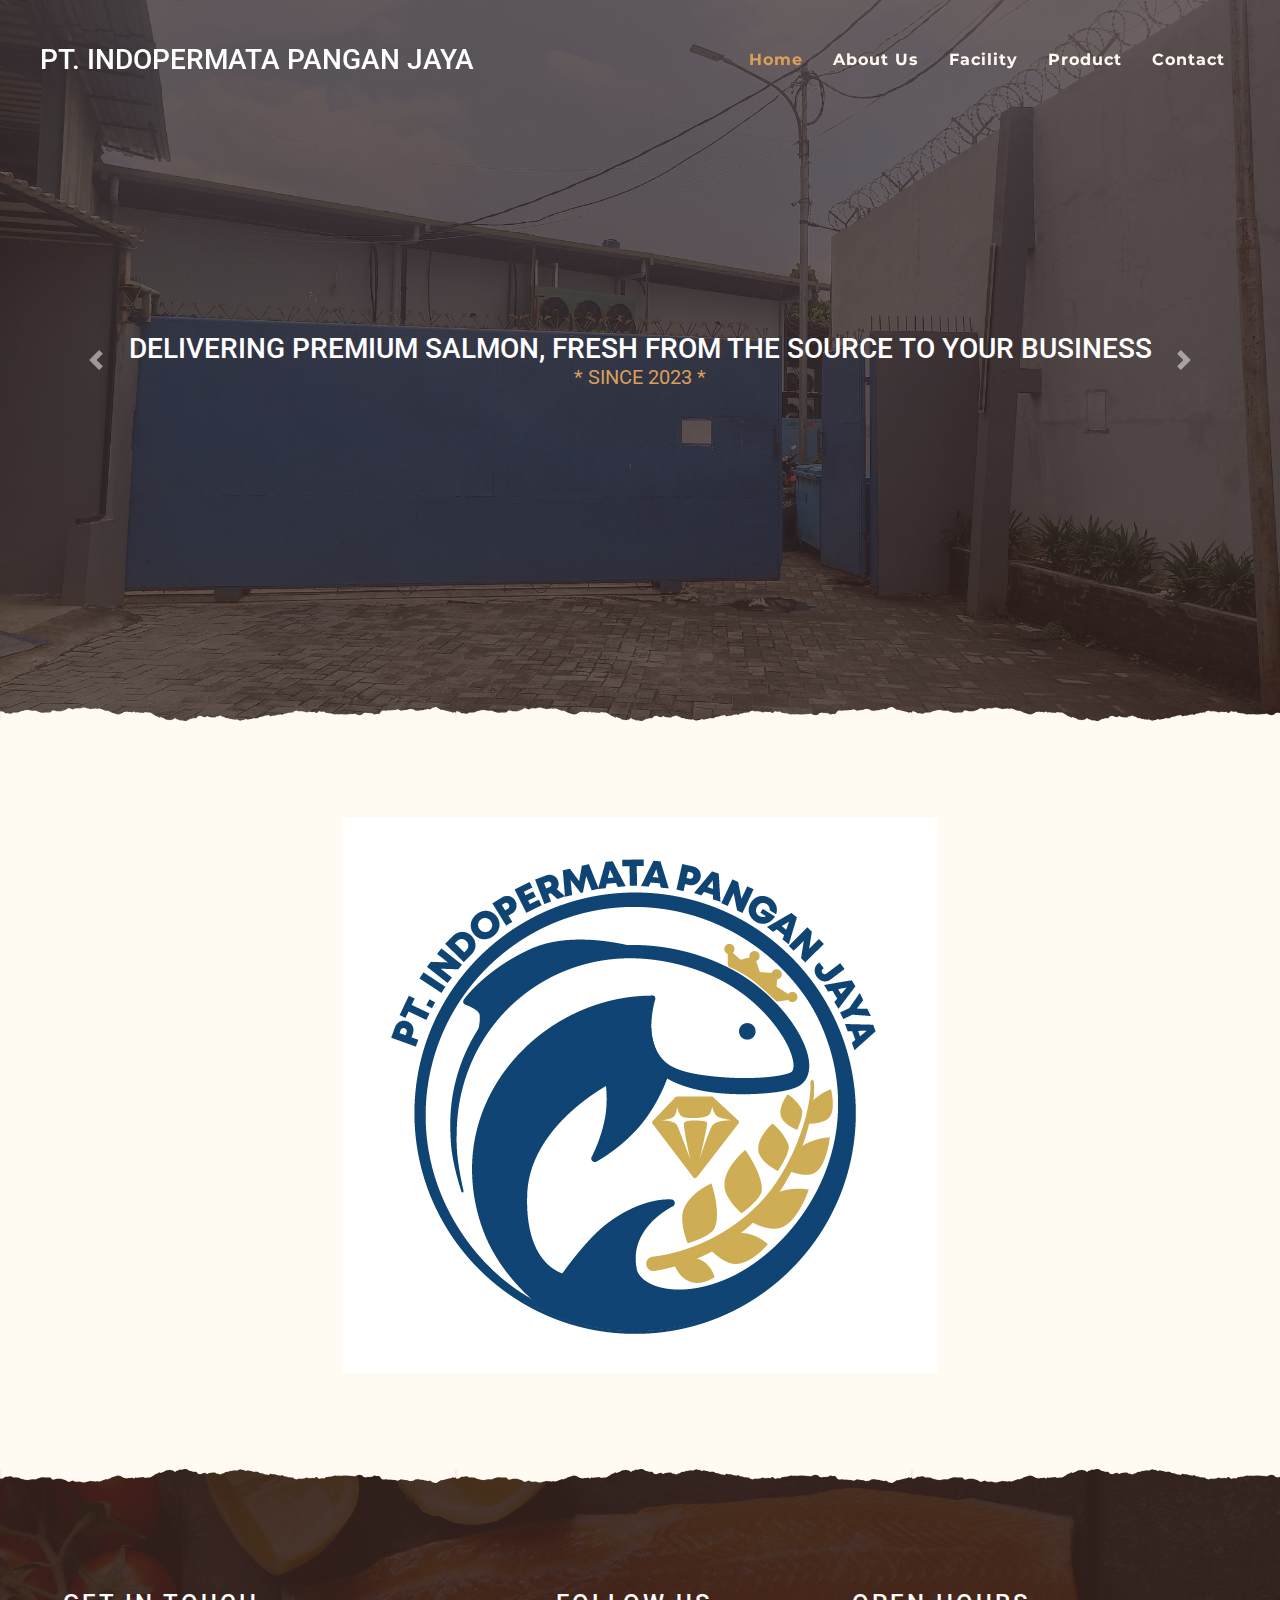
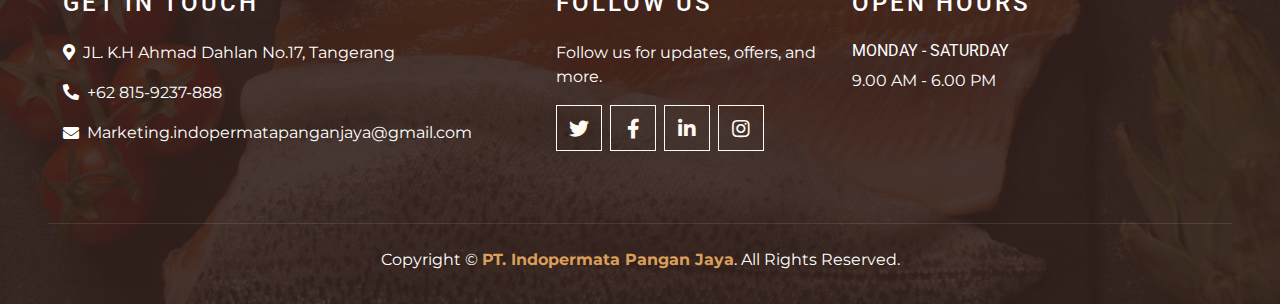
<file: index.html>
<!DOCTYPE html>
<html lang="en">

<head>
    <meta charset="utf-8">
    <title>PT. Indopermata Pangan Jaya</title>
    <meta content="width=device-width, initial-scale=1.0" name="viewport">
    <!-- <link href="img/logo_ipj.jpeg" rel="icon" /> -->
    <meta content="Free Website Template" name="keywords">
    <meta content="Free Website Template" name="description">

    <!-- Favicon -->
    <link href="img/logo IPJ w text.jpg" rel="icon">

    <!-- Google Font -->
    <link rel="preconnect" href="https://fonts.gstatic.com">
    <link href="https://fonts.googleapis.com/css2?family=Montserrat:wght@200;400&family=Roboto:wght@400;500;700&display=swap" rel="stylesheet"> 

    <!-- Font Awesome -->
    <link href="https://cdnjs.cloudflare.com/ajax/libs/font-awesome/5.10.0/css/all.min.css" rel="stylesheet">

    <!-- Libraries Stylesheet -->
    <link href="lib/owlcarousel/assets/owl.carousel.min.css" rel="stylesheet">
    <link href="lib/tempusdominus/css/tempusdominus-bootstrap-4.min.css" rel="stylesheet" />

    <!-- Customized Bootstrap Stylesheet -->
    <link href="css/style.min.css" rel="stylesheet">
</head>

<body>
    <!-- Navbar Start -->
    <div class="container-fluid p-0 nav-bar">
        <nav class="navbar navbar-expand-lg bg-none navbar-dark py-3">
            <a href="index.html" class="navbar-brand px-lg-4 m-0">
                <h3 class="m-0 display-0 text-uppercase text-white">PT. Indopermata Pangan Jaya</h3>
            </a>
            <button type="button" class="navbar-toggler" data-toggle="collapse" data-target="#navbarCollapse">
                <span class="navbar-toggler-icon"></span>
            </button>
            <div class="collapse navbar-collapse justify-content-between" id="navbarCollapse">
                <div class="navbar-nav ml-auto p-4">
                    <a href="index.html" class="nav-item nav-link active">Home</a>
                    <a href="about.html" class="nav-item nav-link">About Us</a>
                    <a href="facility.html" class="nav-item nav-link">Facility</a>
                    <a href="product.html" class="nav-item nav-link">Product</a>
                    <a href="contact.html" class="nav-item nav-link">Contact</a>
                </div>
            </div>
        </nav>
    </div>
    <!-- Navbar End -->

    <!-- Carousel Start -->
    <div class="container-fluid p-0 mb-5">
        <div id="blog-carousel" class="carousel slide overlay-bottom" data-ride="carousel">
            <div class="carousel-inner">
                <div class="carousel-item active">
                    <img class="w-100" src="img/IPJ7.jpeg" alt="Image">
                    <div class="carousel-caption d-flex flex-column align-items-center justify-content-center">
                        <!-- <h2 class="text-primary font-weight-medium m-0">We Have Been Serving</h2>
                        <h3 class="display-3 text-white m-1">Connecting the World’s Oceans to Indonesia’s Tables</h3> -->
                        <h3 class="text-white m-0">DELIVERING PREMIUM SALMON, FRESH FROM THE SOURCE TO YOUR BUSINESS</h3>
                        <h5 class="text-primary m-0">* SINCE 2023 *</h2>
                    </div>
                </div>
                <div class="carousel-item">
                    <img class="w-100" src="img/IPJ6.jpeg" alt="Image">
                    <div class="carousel-caption d-flex flex-column align-items-center justify-content-center">
                        <h3 class="text-white m-0">DELIVERING PREMIUM SALMON, FRESH FROM THE SOURCE TO YOUR BUSINESS</h3>
                        <h5 class="text-primary m-0">* SINCE 2023 *</h2>
                    </div>
                </div>
            </div>
            <a class="carousel-control-prev" href="#blog-carousel" data-slide="prev">
                <span class="carousel-control-prev-icon"></span>
            </a>
            <a class="carousel-control-next" href="#blog-carousel" data-slide="next">
                <span class="carousel-control-next-icon"></span>
            </a>
        </div>
    </div>
    <!-- Carousel End -->

    <!-- Content -->
     <div class="continer-fluid py-5">
        <div class="container d-flex justify-content-center align-items-center" style="min-height: 300px;">
            <img src="img/logo IPJ w text.jpg" alt="#" class="img-fluid">
        </div>
     </div>
     <!-- Content End -->


    <!-- Footer Start -->
    <div class="container-fluid footer text-white mt-5 pt-5 px-0 position-relative overlay-top">
        <div class="row mx-0 pt-5 px-sm-3 px-lg-5 mt-4">
            <div class="col-lg-5 col-md-6 mb-5">
                <h4 class="text-white text-uppercase mb-4" style="letter-spacing: 3px;">Get In Touch</h4>
                <p><i class="fa fa-map-marker-alt mr-2"></i>JL. K.H Ahmad Dahlan No.17, Tangerang</p>
                <p><i class="fa fa-phone-alt mr-2"></i>+62 815-9237-888</p>
                <p class="m-0 d-flex align-items-center flex-wrap">
                    <i class="fa fa-envelope mr-2 fa-2xs"></i>
                    <span class="email-text">Marketing.indopermatapanganjaya@gmail.com</span>
                </p>
            </div>
            <div class="col-lg-3 col-md-6 mb-5">
                <h4 class="text-white text-uppercase mb-4" style="letter-spacing: 3px;">Follow Us</h4>
                <p>Follow us for updates, offers, and more.</p>
                <div class="d-flex justify-content-start">
                    <a class="btn btn-lg btn-outline-light btn-lg-square mr-2" href="#"><i class="fab fa-twitter"></i></a>
                    <a class="btn btn-lg btn-outline-light btn-lg-square mr-2" href="#"><i class="fab fa-facebook-f"></i></a>
                    <a class="btn btn-lg btn-outline-light btn-lg-square mr-2" href="#"><i class="fab fa-linkedin-in"></i></a>
                    <a class="btn btn-lg btn-outline-light btn-lg-square" href="#"><i class="fab fa-instagram"></i></a>
                </div>
            </div>
            <div class="col-lg-3 col-md-6 mb-5">
                <h4 class="text-white text-uppercase mb-4" style="letter-spacing: 3px;">Open Hours</h4>
                <div>
                    <h6 class="text-white text-uppercase">Monday - Saturday</h6>
                    <p>9.00 AM - 6.00 PM</p>
                </div>
            </div>

        <div class="container-fluid text-center text-white border-top mt-4 py-4 px-sm-3 px-md-5" style="border-color: rgba(256, 256, 256, .1) !important;">
            <p class="mb-2 text-white">Copyright &copy; <a class="font-weight-bold" href="index.html">PT. Indopermata Pangan Jaya</a>. All Rights Reserved.</a></p>
        </div>
    </div>
    <!-- Footer End -->


    <!-- Back to Top -->
    <a href="#" class="btn btn-lg btn-primary btn-lg-square back-to-top"><i class="fa fa-angle-double-up"></i></a>


    <!-- JavaScript Libraries -->
    <script src="https://code.jquery.com/jquery-3.4.1.min.js"></script>
    <script src="https://stackpath.bootstrapcdn.com/bootstrap/4.4.1/js/bootstrap.bundle.min.js"></script>
    <script src="lib/easing/easing.min.js"></script>
    <script src="lib/waypoints/waypoints.min.js"></script>
    <script src="lib/owlcarousel/owl.carousel.min.js"></script>
    <script src="lib/tempusdominus/js/moment.min.js"></script>
    <script src="lib/tempusdominus/js/moment-timezone.min.js"></script>
    <script src="lib/tempusdominus/js/tempusdominus-bootstrap-4.min.js"></script>

    <!-- Contact Javascript File -->
    <script src="mail/jqBootstrapValidation.min.js"></script>
    <script src="mail/contact.js"></script>

    <!-- Template Javascript -->
    <script src="js/main.js"></script>
</body>

</html>
</file>
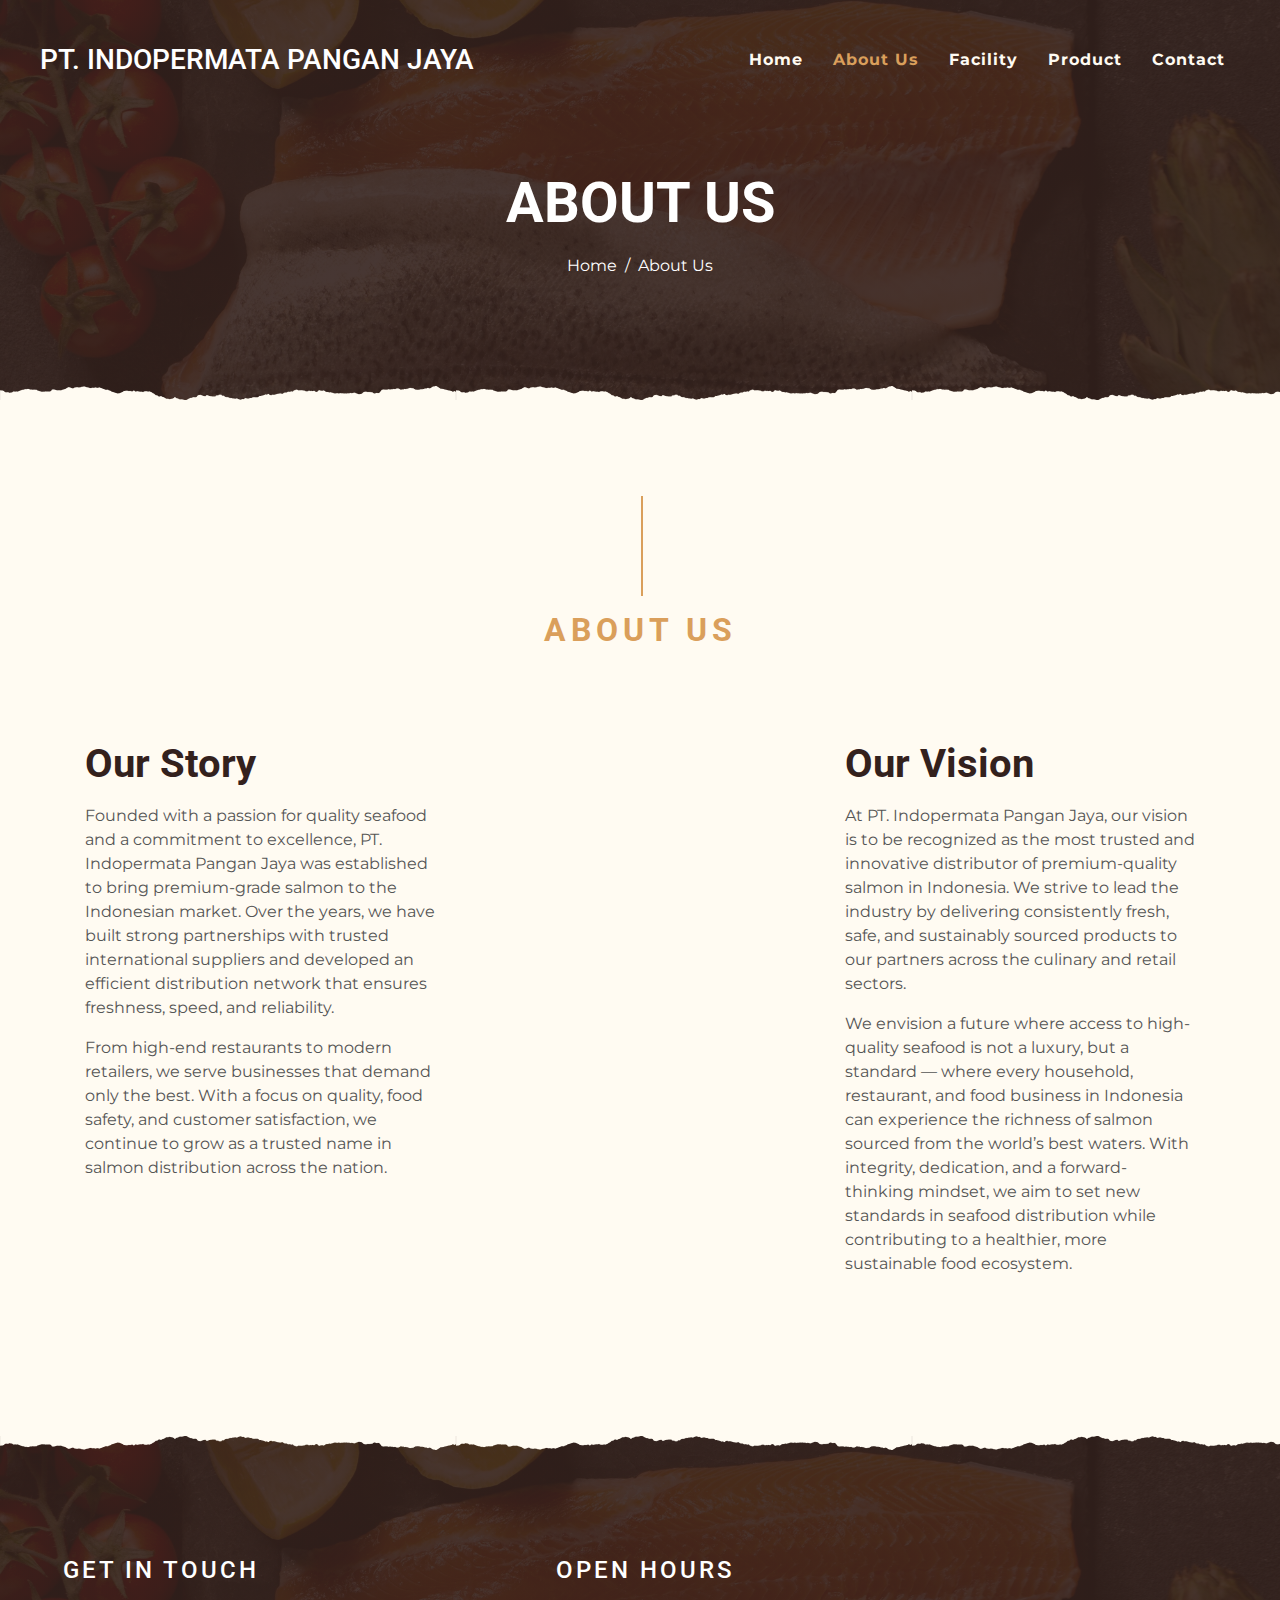
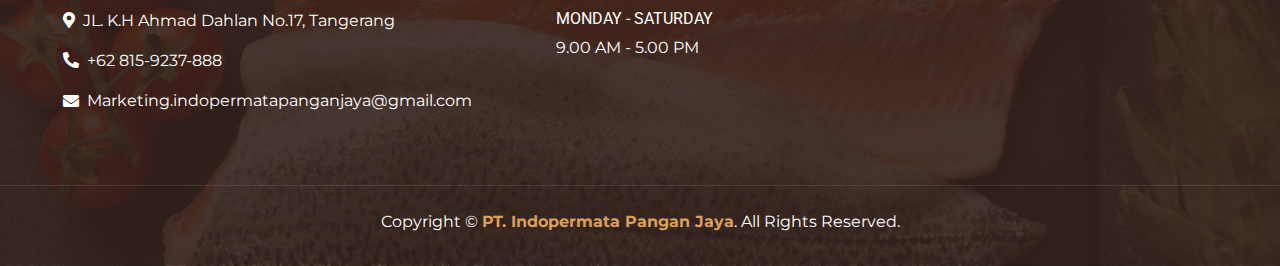
<file: about.html>
<!DOCTYPE html>
<html lang="en">

<head>
    <meta charset="utf-8">
    <title>PT. Indopermata Pangan Jaya</title>
    <meta content="width=device-width, initial-scale=1.0" name="viewport">
    <!-- <link href="img/logo_ipj.jpeg" rel="icon" /> -->
    <meta content="Free Website Template" name="keywords">
    <meta content="Free Website Template" name="description">

    <!-- Favicon -->
    <link href="img/logo IPJ w text.jpg" rel="icon">
    
    <!-- Google Font -->
    <link rel="preconnect" href="https://fonts.gstatic.com">
    <link href="https://fonts.googleapis.com/css2?family=Montserrat:wght@200;400&family=Roboto:wght@400;500;700&display=swap" rel="stylesheet"> 

    <!-- Font Awesome -->
    <link href="https://cdnjs.cloudflare.com/ajax/libs/font-awesome/5.10.0/css/all.min.css" rel="stylesheet">

    <!-- Libraries Stylesheet -->
    <link href="lib/owlcarousel/assets/owl.carousel.min.css" rel="stylesheet">
    <link href="lib/tempusdominus/css/tempusdominus-bootstrap-4.min.css" rel="stylesheet" />

    <!-- Customized Bootstrap Stylesheet -->
    <link href="css/style.min.css" rel="stylesheet">
</head>

<body>
    <!-- Navbar Start -->
    <div class="container-fluid p-0 nav-bar">
        <nav class="navbar navbar-expand-lg bg-none navbar-dark py-3">
            <a href="index.html" class="navbar-brand px-lg-4 m-0">
                <h3 class="m-0 display-0 text-uppercase text-white">PT. Indopermata Pangan Jaya</h3>
            </a>
            <button type="button" class="navbar-toggler" data-toggle="collapse" data-target="#navbarCollapse">
                <span class="navbar-toggler-icon"></span>
            </button>
            <div class="collapse navbar-collapse justify-content-between" id="navbarCollapse">
                <div class="navbar-nav ml-auto p-4">
                    <a href="index.html" class="nav-item nav-link">Home</a>
                    <a href="about.html" class="nav-item nav-link active">About Us</a>
                    <a href="facility.html" class="nav-item nav-link">Facility</a>
                    <a href="product.html" class="nav-item nav-link">Product</a>
                    <a href="contact.html" class="nav-item nav-link">Contact</a>
                </div>
            </div>
        </nav>
    </div>
    <!-- Navbar End -->


    <!-- Page Header Start -->
    <div class="container-fluid page-header mb-5 position-relative overlay-bottom">
        <div class="d-flex flex-column align-items-center justify-content-center pt-0 pt-lg-5" style="min-height: 400px">
            <h1 class="display-4 mb-3 mt-0 mt-lg-5 text-white text-uppercase">About Us</h1>
            <div class="d-inline-flex mb-lg-5">
                <p class="m-0 text-white"><a class="text-white" href="index.html">Home</a></p>
                <p class="m-0 text-white px-2">/</p>
                <p class="m-0 text-white">About Us</p>
            </div>
        </div>
    </div>
    <!-- Page Header End -->


    <!-- About Start -->
    <div class="container-fluid py-5">
        <div class="container">
            <div class="section-title">
                <h2 class="text-primary text-uppercase" style="letter-spacing: 5px;">About Us</h2>
                <!-- <h1 class="display-4">Serving Since 1950</h1> -->
            </div>
            <div class="row">
                <div class="col-lg-4 py-0 py-lg-5">
                    <h1 class="mb-3">Our Story</h1>
                    <!-- <h5 class="mb-3">Eos kasd eos dolor vero vero, lorem stet diam rebum. Ipsum amet sed vero dolor sea</h5> -->
                    <p>Founded with a passion for quality seafood and a commitment to excellence, PT. Indopermata Pangan Jaya was established to bring premium-grade salmon to the Indonesian market. Over the years, we have built strong partnerships with trusted international suppliers and developed an efficient distribution network that ensures freshness, speed, and reliability.</p>
                    <p>From high-end restaurants to modern retailers, we serve businesses that demand only the best. With a focus on quality, food safety, and customer satisfaction, we continue to grow as a trusted name in salmon distribution across the nation.</p>
                    <!-- <a href="" class="btn btn-secondary font-weight-bold py-2 px-4 mt-2">Learn More</a> -->
                </div>
                <div class="col-lg-4 py-5 py-lg-0" style="min-height: 500px;">
                    <!-- <div class="position-relative h-100">
                        <img class="position-absolute w-100 h-100" src="img/about.png" style="object-fit: cover;">
                    </div> -->
                </div>
                <div class="col-lg-4 py-0 py-lg-5">
                    <h1 class="mb-3">Our Vision</h1>
                    <p>At PT. Indopermata Pangan Jaya, our vision is to be recognized as the most trusted and innovative distributor of premium-quality salmon in Indonesia. We strive to lead the industry by delivering consistently fresh, safe, and sustainably sourced products to our partners across the culinary and retail sectors.</p>
                    <p>We envision a future where access to high-quality seafood is not a luxury, but a standard — where every household, restaurant, and food business in Indonesia can experience the richness of salmon sourced from the world’s best waters. With integrity, dedication, and a forward-thinking mindset, we aim to set new standards in seafood distribution while contributing to a healthier, more sustainable food ecosystem.</p>
                    <!-- <h5 class="mb-3"><i class="fa fa-check text-primary mr-3"></i>Lorem ipsum dolor sit amet</h5>
                    <h5 class="mb-3"><i class="fa fa-check text-primary mr-3"></i>Lorem ipsum dolor sit amet</h5>
                    <h5 class="mb-3"><i class="fa fa-check text-primary mr-3"></i>Lorem ipsum dolor sit amet</h5> -->
                    <!-- <a href="" class="btn btn-primary font-weight-bold py-2 px-4 mt-2">Learn More</a> -->
                </div>
            </div>
        </div>
    </div>
    <!-- About End -->


    <!-- Footer Start -->
    <div class="container-fluid footer text-white mt-5 pt-5 px-0 position-relative overlay-top">
        <div class="row mx-0 pt-5 px-sm-3 px-lg-5 mt-4">
            <div class="col-lg-5 col-md-6 mb-5">
                <h4 class="text-white text-uppercase mb-4" style="letter-spacing: 3px;">Get In Touch</h4>
                <p><i class="fa fa-map-marker-alt mr-2"></i>JL. K.H Ahmad Dahlan No.17, Tangerang</p>
                <p><i class="fa fa-phone-alt mr-2"></i>+62 815-9237-888</p>
                <p class="m-0 d-flex align-items-center flex-wrap">
                    <i class="fa fa-envelope mr-2"></i>
                    <span class="email-text">Marketing.indopermatapanganjaya@gmail.com</span>
                </p>
            </div>
            <div class="col-lg-3 col-md-6 mb-5">
                <h4 class="text-white text-uppercase mb-4" style="letter-spacing: 3px;">Open Hours</h4>
                <div>
                    <h6 class="text-white text-uppercase">Monday - Saturday</h6>
                    <p>9.00 AM - 5.00 PM</p>
                </div>
            </div>
        </div>
        <div class="container-fluid text-center text-white border-top mt-4 py-4 px-sm-3 px-md-5" style="border-color: rgba(256, 256, 256, .1) !important;">
            <p class="mb-2 text-white">Copyright &copy; <a class="font-weight-bold" href="index.html">PT. Indopermata Pangan Jaya</a>. All Rights Reserved.</a></p>
        </div>
    </div>
    <!-- Footer End -->


    <!-- Back to Top -->
    <a href="#" class="btn btn-lg btn-primary btn-lg-square back-to-top"><i class="fa fa-angle-double-up"></i></a>


    <!-- JavaScript Libraries -->
    <script src="https://code.jquery.com/jquery-3.4.1.min.js"></script>
    <script src="https://stackpath.bootstrapcdn.com/bootstrap/4.4.1/js/bootstrap.bundle.min.js"></script>
    <script src="lib/easing/easing.min.js"></script>
    <script src="lib/waypoints/waypoints.min.js"></script>
    <script src="lib/owlcarousel/owl.carousel.min.js"></script>
    <script src="lib/tempusdominus/js/moment.min.js"></script>
    <script src="lib/tempusdominus/js/moment-timezone.min.js"></script>
    <script src="lib/tempusdominus/js/tempusdominus-bootstrap-4.min.js"></script>

    <!-- Contact Javascript File -->
    <script src="mail/jqBootstrapValidation.min.js"></script>
    <script src="mail/contact.js"></script>

    <!-- Template Javascript -->
    <script src="js/main.js"></script>
</body>

</html>
</file>
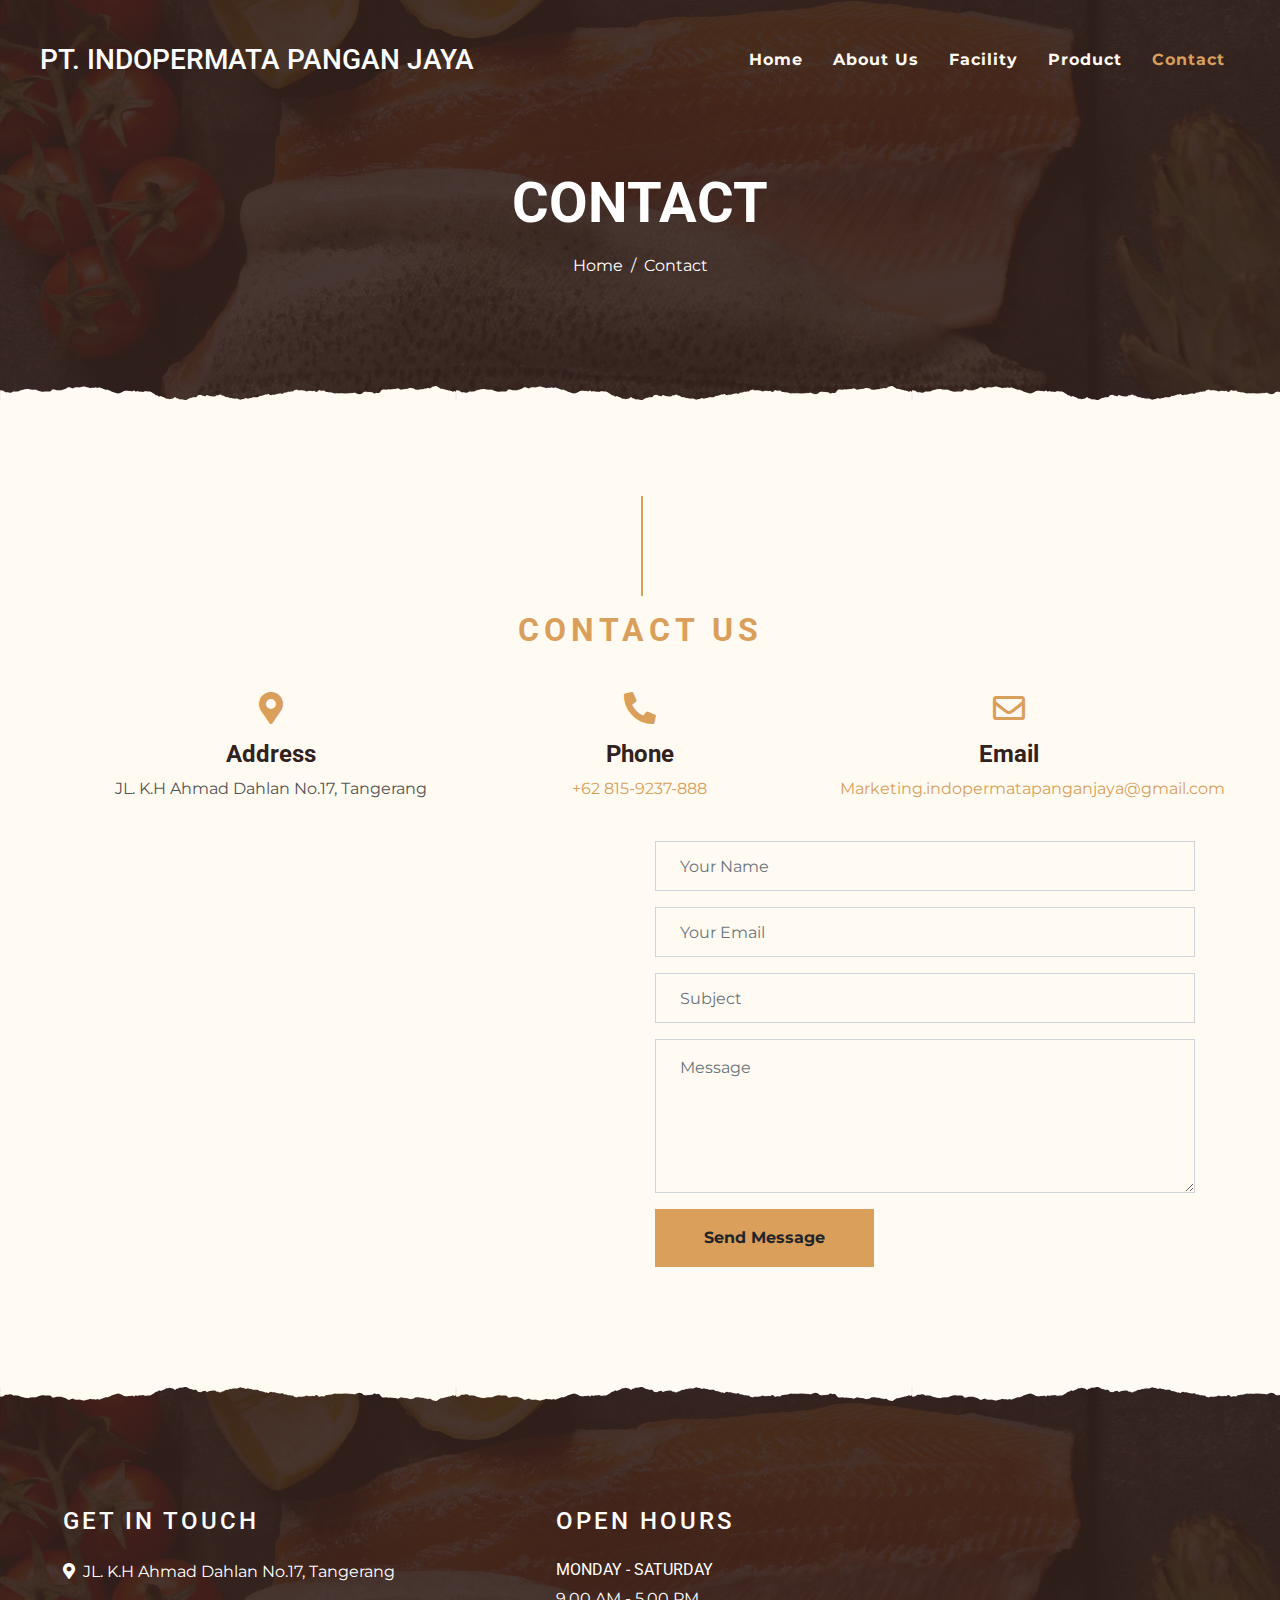
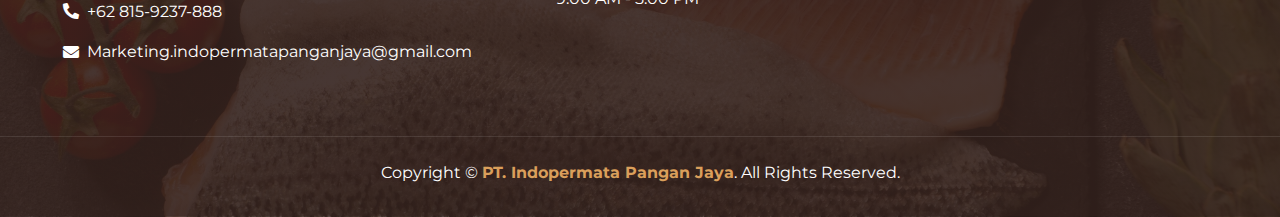
<file: contact.html>
<!DOCTYPE html>
<html lang="en">

<head>
    <meta charset="utf-8">
    <title>PT. Indopermata Pangan Jaya</title>
    <meta content="width=device-width, initial-scale=1.0" name="viewport">
    <!-- <link href="img/logo_ipj.jpeg" rel="icon" /> -->
    <meta content="Free Website Template" name="keywords">
    <meta content="Free Website Template" name="description">

    <!-- Favicon -->
    <link href="img/logo IPJ w text.jpg" rel="icon">


    <!-- Google Font -->
    <link rel="preconnect" href="https://fonts.gstatic.com">
    <link href="https://fonts.googleapis.com/css2?family=Montserrat:wght@200;400&family=Roboto:wght@400;500;700&display=swap" rel="stylesheet"> 

    <!-- Font Awesome -->
    <link href="https://cdnjs.cloudflare.com/ajax/libs/font-awesome/5.10.0/css/all.min.css" rel="stylesheet">

    <!-- Libraries Stylesheet -->
    <link href="lib/owlcarousel/assets/owl.carousel.min.css" rel="stylesheet">
    <link href="lib/tempusdominus/css/tempusdominus-bootstrap-4.min.css" rel="stylesheet" />

    <!-- Customized Bootstrap Stylesheet -->
    <link href="css/style.min.css" rel="stylesheet">
</head>

<body>
    <!-- Navbar Start -->
   <div class="container-fluid p-0 nav-bar">
        <nav class="navbar navbar-expand-lg bg-none navbar-dark py-3">
            <a href="index.html" class="navbar-brand px-lg-4 m-0">
                <h3 class="m-0 display-0 text-uppercase text-white">PT. Indopermata Pangan Jaya</h3>
            </a>
            <button type="button" class="navbar-toggler" data-toggle="collapse" data-target="#navbarCollapse">
                <span class="navbar-toggler-icon"></span>
            </button>
            <div class="collapse navbar-collapse justify-content-between" id="navbarCollapse">
                <div class="navbar-nav ml-auto p-4">
                    <a href="index.html" class="nav-item nav-link">Home</a>
                    <a href="about.html" class="nav-item nav-link">About Us</a>
                    <a href="facility.html" class="nav-item nav-link">Facility</a>
                    <a href="product.html" class="nav-item nav-link">Product</a>
                    <a href="contact.html" class="nav-item nav-link active">Contact</a>
                </div>
            </div>
        </nav>
    </div>
    <!-- Navbar End -->


    <!-- Page Header Start -->
    <div class="container-fluid page-header mb-5 position-relative overlay-bottom">
        <div class="d-flex flex-column align-items-center justify-content-center pt-0 pt-lg-5" style="min-height: 400px">
            <h1 class="display-4 mb-3 mt-0 mt-lg-5 text-white text-uppercase">Contact</h1>
            <div class="d-inline-flex mb-lg-5">
                <p class="m-0 text-white"><a class="text-white" href="index.html">Home</a></p>
                <p class="m-0 text-white px-2">/</p>
                <p class="m-0 text-white">Contact</p>
            </div>
        </div>
    </div>
    <!-- Page Header End -->


    <!-- Contact Start -->
    <div class="container-fluid pt-5">
        <div class="container">
            <div class="section-title">
                <h2 class="text-primary text-uppercase" style="letter-spacing: 5px;">Contact Us</h2>
            </div>
            <div class="row px-3 pb-2">
                <div class="col-sm-4 text-center mb-3">
                    <i class="fa fa-2x fa-map-marker-alt mb-3 text-primary"></i>
                    <h4 class="font-weight-bold">Address</h4>
                    <p>JL. K.H Ahmad Dahlan No.17, Tangerang</p>
                </div>
                <div class="col-sm-4 text-center mb-3">
                    <i class="fa fa-2x fa-phone-alt mb-3 text-primary"></i>
                    <a href="https://wa.me/628159237888" target="_blank">
                    <h4 class="font-weight-bold">Phone</h4>
                    <p>+62 815-9237-888</p>
                    </a>
                </div>
                <div class="col-sm-4 text-center mb-3">
                    <i class="far fa-2x fa-envelope mb-3 text-primary"></i>
                    <a href="mailto:Marketing.indopermatapanganjaya@gmail.com">
                    <h4 class="font-weight-bold">Email</h4>
                    <p>Marketing.indopermatapanganjaya@gmail.com</p>
                    </a>
                </div>
            </div>
            <div class="row">
                <div class="col-md-6 pb-5">
                    <iframe style="width: 100%; height: 443px;"
                        src="https://www.google.com/maps/embed?pb=!1m18!1m12!1m3!1d3966.5648814640076!2d106.7029474701973!3d-6.188933546904859!2m3!1f0!2f0!3f0!3m2!1i1024!2i768!4f13.1!3m3!1m2!1s0x2e69f98c05265c13%3A0x580fb6f3f13541a0!2sSuperhoki%20Market!5e0!3m2!1sid!2sid!4v1751941429503!5m2!1sid!2sid"
                        frameborder="0" style="border:0;" allowfullscreen="" aria-hidden="false" tabindex="0"></iframe>
                </div>
                <div class="col-md-6 pb-5">
                    <div class="contact-form">
                        <div id="success"></div>
                        <form name="sentMessage" id="contactForm" novalidate="novalidate">
                            <div class="control-group">
                                <input type="text" class="form-control bg-transparent p-4" id="name" placeholder="Your Name"
                                    required="required" data-validation-required-message="Please enter your name" />
                                <p class="help-block text-danger"></p>
                            </div>
                            <div class="control-group">
                                <input type="email" class="form-control bg-transparent p-4" id="email" placeholder="Your Email"
                                    required="required" data-validation-required-message="Please enter your email" />
                                <p class="help-block text-danger"></p>
                            </div>
                            <div class="control-group">
                                <input type="text" class="form-control bg-transparent p-4" id="subject" placeholder="Subject"
                                    required="required" data-validation-required-message="Please enter a subject" />
                                <p class="help-block text-danger"></p>
                            </div>
                            <div class="control-group">
                                <textarea class="form-control bg-transparent py-3 px-4" rows="5" id="message" placeholder="Message"
                                    required="required"
                                    data-validation-required-message="Please enter your message"></textarea>
                                <p class="help-block text-danger"></p>
                            </div>
                            <div>
                                <button class="btn btn-primary font-weight-bold py-3 px-5" type="submit" id="sendMessageButton">Send
                                    Message</button>
                            </div>
                        </form>
                    </div>
                </div>
            </div>
        </div>
    </div>
    <!-- Contact End -->


    <!-- Footer Start -->
    <div class="container-fluid footer text-white mt-5 pt-5 px-0 position-relative overlay-top">
        <div class="row mx-0 pt-5 px-sm-3 px-lg-5 mt-4">
            <div class="col-lg-5 col-md-6 mb-5">
                <h4 class="text-white text-uppercase mb-4" style="letter-spacing: 3px;">Get In Touch</h4>
                <p><i class="fa fa-map-marker-alt mr-2"></i>JL. K.H Ahmad Dahlan No.17, Tangerang</p>
                <p><i class="fa fa-phone-alt mr-2"></i>+62 815-9237-888</p>
                <p class="m-0 d-flex align-items-center flex-wrap">
                    <i class="fa fa-envelope mr-2"></i>
                    <span class="email-text">Marketing.indopermatapanganjaya@gmail.com</span>
                </p>
            </div>
            <div class="col-lg-3 col-md-6 mb-5">
                <h4 class="text-white text-uppercase mb-4" style="letter-spacing: 3px;">Open Hours</h4>
                <div>
                    <h6 class="text-white text-uppercase">Monday - Saturday</h6>
                    <p>9.00 AM - 5.00 PM</p>
                </div>
            </div>
        </div>
        <div class="container-fluid text-center text-white border-top mt-4 py-4 px-sm-3 px-md-5" style="border-color: rgba(256, 256, 256, .1) !important;">
            <p class="mb-2 text-white">Copyright &copy; <a class="font-weight-bold" href="index.html">PT. Indopermata Pangan Jaya</a>. All Rights Reserved.</a></p>
        </div>
    </div>
    <!-- Footer End -->


    <!-- Back to Top -->
    <a href="#" class="btn btn-lg btn-primary btn-lg-square back-to-top"><i class="fa fa-angle-double-up"></i></a>


    <!-- JavaScript Libraries -->
    <script src="https://code.jquery.com/jquery-3.4.1.min.js"></script>
    <script src="https://stackpath.bootstrapcdn.com/bootstrap/4.4.1/js/bootstrap.bundle.min.js"></script>
    <script src="lib/easing/easing.min.js"></script>
    <script src="lib/waypoints/waypoints.min.js"></script>
    <script src="lib/owlcarousel/owl.carousel.min.js"></script>
    <script src="lib/tempusdominus/js/moment.min.js"></script>
    <script src="lib/tempusdominus/js/moment-timezone.min.js"></script>
    <script src="lib/tempusdominus/js/tempusdominus-bootstrap-4.min.js"></script>

    <!-- Contact Javascript File -->
    <script src="mail/jqBootstrapValidation.min.js"></script>
    <script src="mail/contact.js"></script>

    <!-- Template Javascript -->
    <script src="js/main.js"></script>
</body>

</html>
</file>
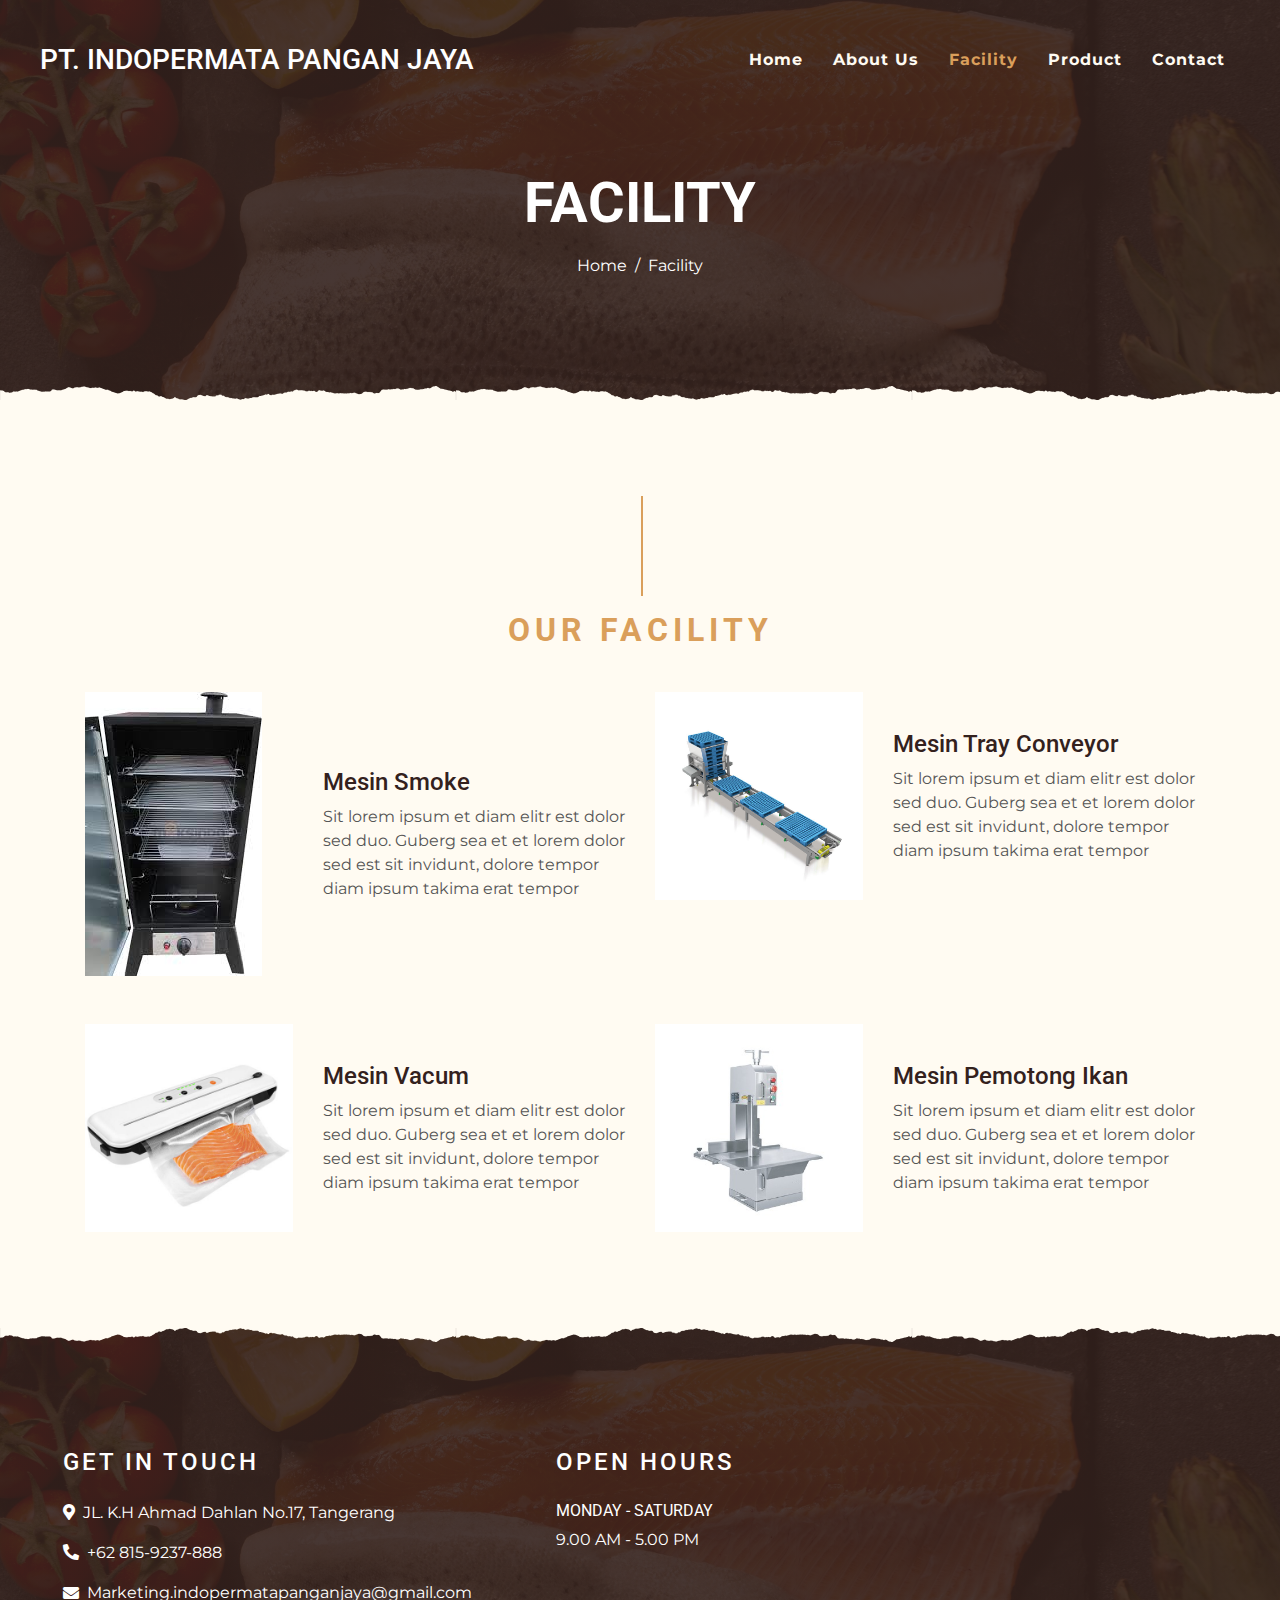
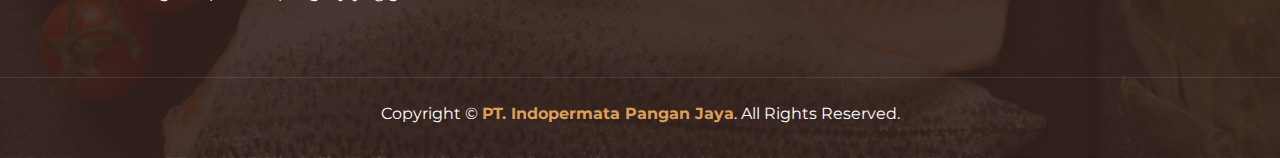
<file: facility.html>
<!DOCTYPE html>
<html lang="en">

<head>
    <meta charset="utf-8">
    <title>KOPPEE - Coffee Shop HTML Template</title>
    <meta content="width=device-width, initial-scale=1.0" name="viewport">
    <meta content="Free Website Template" name="keywords">
    <meta content="Free Website Template" name="description">

    <!-- Favicon -->
    <link href="img/logo IPJ w text.jpg" rel="icon">

    <!-- Google Font -->
    <link rel="preconnect" href="https://fonts.gstatic.com">
    <link href="https://fonts.googleapis.com/css2?family=Montserrat:wght@200;400&family=Roboto:wght@400;500;700&display=swap" rel="stylesheet"> 

    <!-- Font Awesome -->
    <link href="https://cdnjs.cloudflare.com/ajax/libs/font-awesome/5.10.0/css/all.min.css" rel="stylesheet">

    <!-- Libraries Stylesheet -->
    <link href="lib/owlcarousel/assets/owl.carousel.min.css" rel="stylesheet">
    <link href="lib/tempusdominus/css/tempusdominus-bootstrap-4.min.css" rel="stylesheet" />

    <!-- Customized Bootstrap Stylesheet -->
    <link href="css/style.min.css" rel="stylesheet">
</head>

<body>
    <!-- Navbar Start -->
    <div class="container-fluid p-0 nav-bar">
        <nav class="navbar navbar-expand-lg bg-none navbar-dark py-3">
            <a href="index.html" class="navbar-brand px-lg-4 m-0">
                <h3 class="m-0 display-0 text-uppercase text-white">PT. Indopermata Pangan Jaya</h3>
            </a>
            <button type="button" class="navbar-toggler" data-toggle="collapse" data-target="#navbarCollapse">
                <span class="navbar-toggler-icon"></span>
            </button>
            <div class="collapse navbar-collapse justify-content-between" id="navbarCollapse">
                <div class="navbar-nav ml-auto p-4">
                    <a href="index.html" class="nav-item nav-link">Home</a>
                    <a href="about.html" class="nav-item nav-link">About Us</a>
                    <a href="facility.html" class="nav-item nav-link active">Facility</a>
                    <a href="product.html" class="nav-item nav-link">Product</a>
                    <a href="contact.html" class="nav-item nav-link">Contact</a>
                </div>
            </div>
        </nav>
    </div>
    <!-- Navbar End -->


    <!-- Page Header Start -->
    <div class="container-fluid page-header mb-5 position-relative overlay-bottom">
        <div class="d-flex flex-column align-items-center justify-content-center pt-0 pt-lg-5" style="min-height: 400px">
            <h1 class="display-4 mb-3 mt-0 mt-lg-5 text-white text-uppercase">Facility</h1>
            <div class="d-inline-flex mb-lg-5">
                <p class="m-0 text-white"><a class="text-white" href="index.html">Home</a></p>
                <p class="m-0 text-white px-2">/</p>
                <p class="m-0 text-white">Facility</p>
            </div>
        </div>
    </div>
    <!-- Page Header End -->


    <!-- Service Start -->
    <div class="container-fluid pt-5">
        <div class="container">
            <div class="section-title">
                <h2 class="text-primary text-uppercase" style="letter-spacing: 5px;">Our Facility</h2>
            </div>
            <div class="row">
                <div class="col-lg-6 mb-5">
                    <div class="row align-items-center">
                        <div class="col-sm-5">
                            <img class="img-fluid mb-3 mb-sm-0" src="img/smoke.jpg" alt="">
                        </div>
                        <div class="col-sm-7">
                            <h4>Mesin Smoke</h4>
                            <p class="m-0">Sit lorem ipsum et diam elitr est dolor sed duo. Guberg sea et et lorem dolor sed est sit
                                invidunt, dolore tempor diam ipsum takima erat tempor</p>
                        </div>
                    </div>
                </div>
                <div class="col-lg-6 mb-5">
                    <div class="row align-items-center">
                        <div class="col-sm-5">
                            <img class="img-fluid mb-3 mb-sm-0" src="img/tray.jpg" alt="">
                        </div>
                        <div class="col-sm-7">
                            <h4>Mesin Tray Conveyor</h4>
                            <p class="m-0">Sit lorem ipsum et diam elitr est dolor sed duo. Guberg sea et et lorem dolor sed est sit
                                invidunt, dolore tempor diam ipsum takima erat tempor</p>
                        </div>
                    </div>
                </div>
                <div class="col-lg-6 mb-5">
                    <div class="row align-items-center">
                        <div class="col-sm-5">
                            <img class="img-fluid mb-3 mb-sm-0" src="img/vacum.jpg" alt="">
                        </div>
                        <div class="col-sm-7">
                            <h4>Mesin Vacum</h4>
                            <p class="m-0">Sit lorem ipsum et diam elitr est dolor sed duo. Guberg sea et et lorem dolor sed est sit
                                invidunt, dolore tempor diam ipsum takima erat tempor</p>
                        </div>
                    </div>
                </div>
                <div class="col-lg-6 mb-5">
                    <div class="row align-items-center">
                        <div class="col-sm-5">
                            <img class="img-fluid mb-3 mb-sm-0" src="img/mesin pemotong ikan.jpg" alt="">
                        </div>
                        <div class="col-sm-7">
                            <h4>Mesin Pemotong Ikan</h4>
                            <p class="m-0">Sit lorem ipsum et diam elitr est dolor sed duo. Guberg sea et et lorem dolor sed est sit
                                invidunt, dolore tempor diam ipsum takima erat tempor</p>
                        </div>
                    </div>
                </div>
            </div>
        </div>
    </div>
    <!-- Service End -->


    <!-- Footer Start -->
    <div class="container-fluid footer text-white mt-5 pt-5 px-0 position-relative overlay-top">
        <div class="row mx-0 pt-5 px-sm-3 px-lg-5 mt-4">
            <div class="col-lg-5 col-md-6 mb-5">
                <h4 class="text-white text-uppercase mb-4" style="letter-spacing: 3px;">Get In Touch</h4>
                <p><i class="fa fa-map-marker-alt mr-2"></i>JL. K.H Ahmad Dahlan No.17, Tangerang</p>
                <p><i class="fa fa-phone-alt mr-2"></i>+62 815-9237-888</p>
                <p class="m-0 d-flex align-items-center flex-wrap">
                    <i class="fa fa-envelope mr-2"></i>
                    <span class="email-text">Marketing.indopermatapanganjaya@gmail.com</span>
                </p>
            </div>
            <div class="col-lg-3 col-md-6 mb-5">
                <h4 class="text-white text-uppercase mb-4" style="letter-spacing: 3px;">Open Hours</h4>
                <div>
                    <h6 class="text-white text-uppercase">Monday - Saturday</h6>
                    <p>9.00 AM - 5.00 PM</p>
                </div>
            </div>
        </div>
        <div class="container-fluid text-center text-white border-top mt-4 py-4 px-sm-3 px-md-5" style="border-color: rgba(256, 256, 256, .1) !important;">
            <p class="mb-2 text-white">Copyright &copy; <a class="font-weight-bold" href="index.html">PT. Indopermata Pangan Jaya</a>. All Rights Reserved.</a></p>
        </div>
    </div>
    <!-- Footer End -->


    <!-- Back to Top -->
    <a href="#" class="btn btn-lg btn-primary btn-lg-square back-to-top"><i class="fa fa-angle-double-up"></i></a>


    <!-- JavaScript Libraries -->
    <script src="https://code.jquery.com/jquery-3.4.1.min.js"></script>
    <script src="https://stackpath.bootstrapcdn.com/bootstrap/4.4.1/js/bootstrap.bundle.min.js"></script>
    <script src="lib/easing/easing.min.js"></script>
    <script src="lib/waypoints/waypoints.min.js"></script>
    <script src="lib/owlcarousel/owl.carousel.min.js"></script>
    <script src="lib/tempusdominus/js/moment.min.js"></script>
    <script src="lib/tempusdominus/js/moment-timezone.min.js"></script>
    <script src="lib/tempusdominus/js/tempusdominus-bootstrap-4.min.js"></script>

    <!-- Contact Javascript File -->
    <script src="mail/jqBootstrapValidation.min.js"></script>
    <script src="mail/contact.js"></script>

    <!-- Template Javascript -->
    <script src="js/main.js"></script>
</body>

</html>
</file>
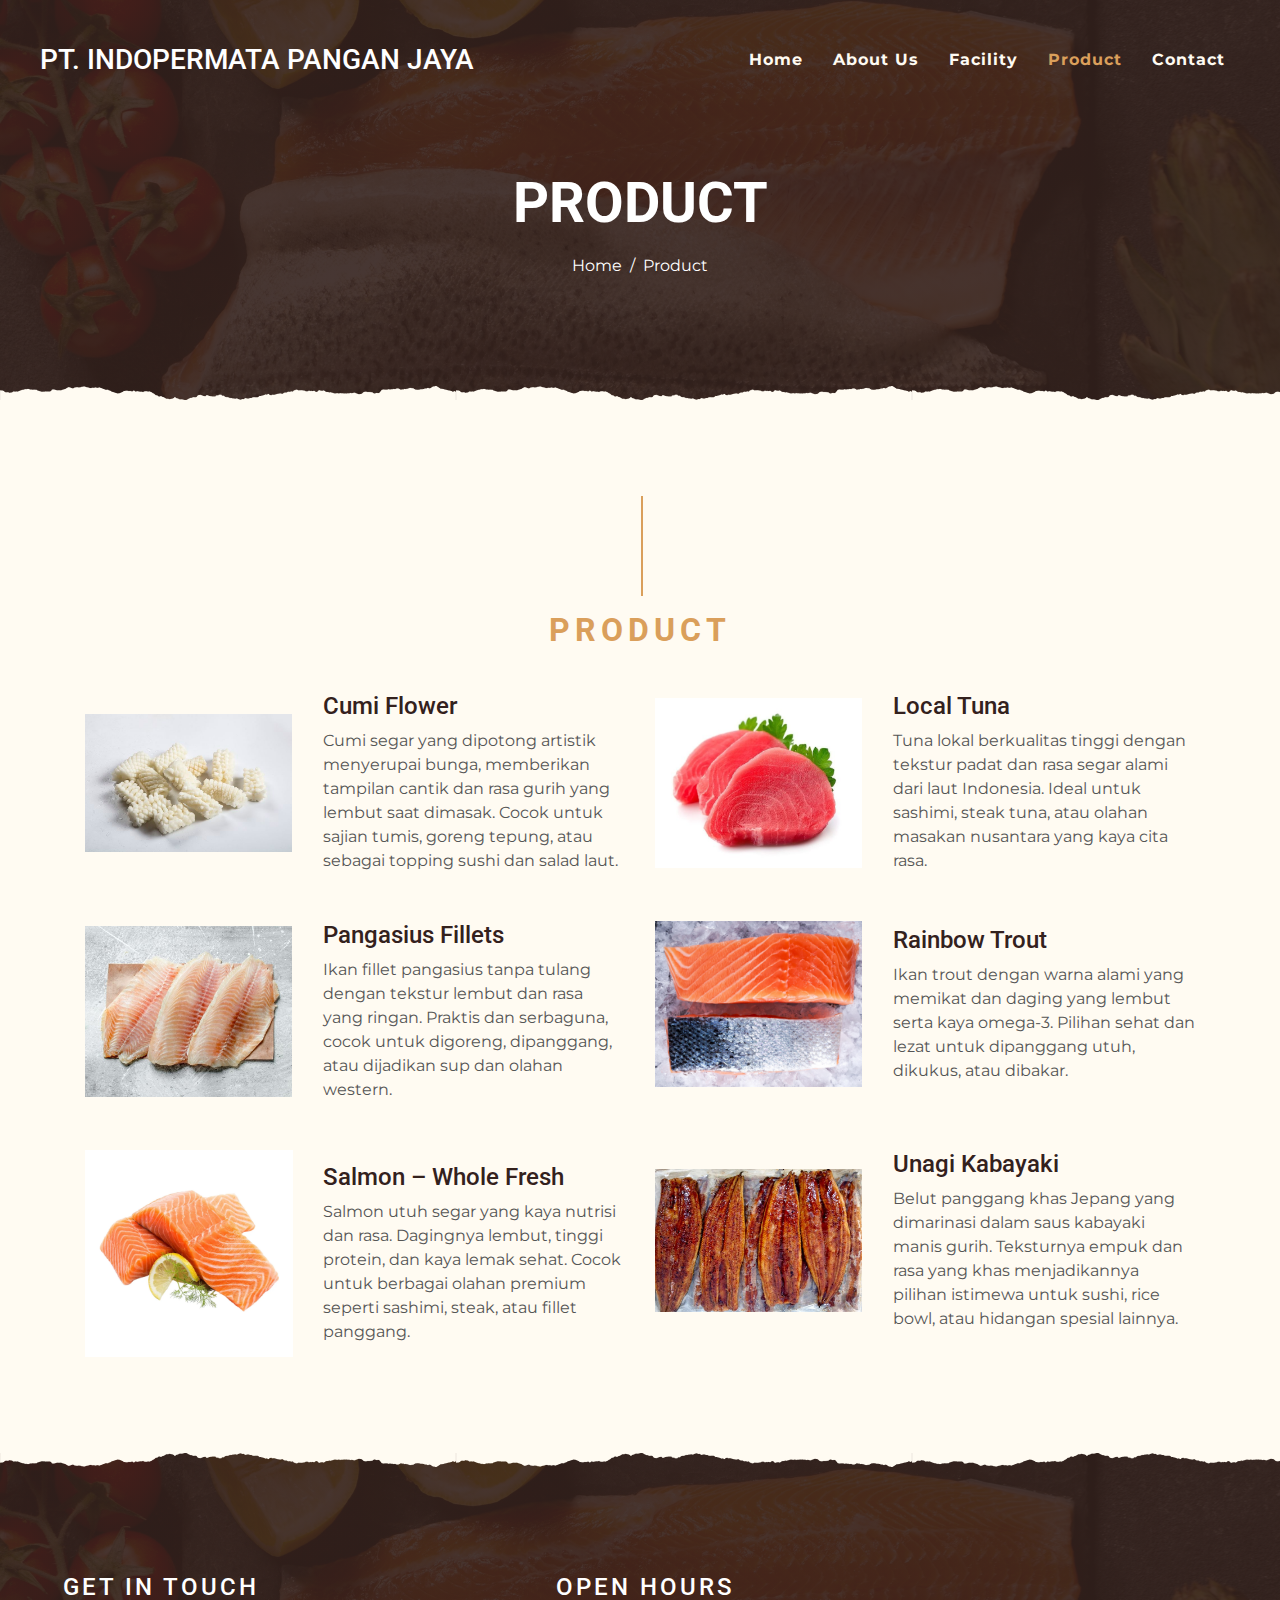
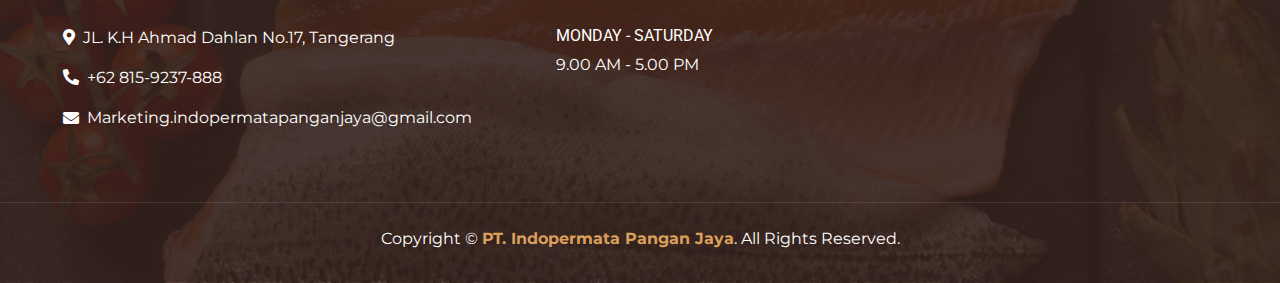
<file: product.html>
<!DOCTYPE html>
<html lang="en">

<head>
    <meta charset="utf-8">
    <title>PT. Indopermata Pangan Jaya</title>
    <meta content="width=device-width, initial-scale=1.0" name="viewport">
    <!-- <link href="img/logo_ipj.jpeg" rel="icon" /> -->
    <meta content="Free Website Template" name="keywords">
    <meta content="Free Website Template" name="description">

    <!-- Favicon -->
    <link href="img/logo IPJ w text.jpg" rel="icon">

    <!-- Google Font -->
    <link rel="preconnect" href="https://fonts.gstatic.com">
    <link href="https://fonts.googleapis.com/css2?family=Montserrat:wght@200;400&family=Roboto:wght@400;500;700&display=swap" rel="stylesheet"> 

    <!-- Font Awesome -->
    <link href="https://cdnjs.cloudflare.com/ajax/libs/font-awesome/5.10.0/css/all.min.css" rel="stylesheet">

    <!-- Libraries Stylesheet -->
    <link href="lib/owlcarousel/assets/owl.carousel.min.css" rel="stylesheet">
    <link href="lib/tempusdominus/css/tempusdominus-bootstrap-4.min.css" rel="stylesheet" />

    <!-- Customized Bootstrap Stylesheet -->
    <link href="css/style.min.css" rel="stylesheet">
</head>

<body>
    <!-- Navbar Start -->
    <div class="container-fluid p-0 nav-bar">
        <nav class="navbar navbar-expand-lg bg-none navbar-dark py-3">
            <a href="index.html" class="navbar-brand px-lg-4 m-0">
                <h3 class="m-0 display-0 text-uppercase text-white">PT. Indopermata Pangan Jaya</h3>
            </a>
            <button type="button" class="navbar-toggler" data-toggle="collapse" data-target="#navbarCollapse">
                <span class="navbar-toggler-icon"></span>
            </button>
            <div class="collapse navbar-collapse justify-content-between" id="navbarCollapse">
                <div class="navbar-nav ml-auto p-4">
                    <a href="index.html" class="nav-item nav-link">Home</a>
                    <a href="about.html" class="nav-item nav-link">About Us</a>
                    <a href="facility.html" class="nav-item nav-link">Facility</a>
                    <a href="product.html" class="nav-item nav-link active">Product</a>
                    <a href="contact.html" class="nav-item nav-link">Contact</a>
                </div>
            </div>
        </nav>
    </div>
    <!-- Navbar End -->


    <!-- Page Header Start -->
    <div class="container-fluid page-header mb-5 position-relative overlay-bottom">
        <div class="d-flex flex-column align-items-center justify-content-center pt-0 pt-lg-5" style="min-height: 400px">
            <h1 class="display-4 mb-3 mt-0 mt-lg-5 text-white text-uppercase">Product</h1>
            <div class="d-inline-flex mb-lg-5">
                <p class="m-0 text-white"><a class="text-white" href="index.html">Home</a></p>
                <p class="m-0 text-white px-2">/</p>
                <p class="m-0 text-white">Product</p>
            </div>
        </div>
    </div>
    <!-- Page Header End -->

    <!-- Service Start -->
    <div class="container-fluid pt-5">
        <div class="container">
            <div class="section-title">
                <h2 class="text-primary text-uppercase" style="letter-spacing: 5px;">Product</h3>
            </div>
            <div class="row">
                <div class="col-lg-6 mb-5">
                    <div class="row align-items-center">
                        <div class="col-sm-5">
                            <img class="img-fluid mb-3 mb-sm-0" src="img/cumi.jpg" alt="">
                        </div>
                        <div class="col-sm-7">
                            <h4>Cumi Flower</h4>
                            <p class="m-0">Cumi segar yang dipotong artistik menyerupai bunga, memberikan tampilan cantik dan rasa gurih yang lembut saat dimasak. Cocok untuk sajian tumis, goreng tepung, atau sebagai topping sushi dan salad laut.</p>
                        </div>
                    </div>
                </div>
                <div class="col-lg-6 mb-5">
                    <div class="row align-items-center">
                        <div class="col-sm-5">
                            <img class="img-fluid mb-3 mb-sm-0" src="img/tuna.jpg" alt="">
                        </div>
                        <div class="col-sm-7">
                            <h4>Local Tuna</h4>
                            <p class="m-0">Tuna lokal berkualitas tinggi dengan tekstur padat dan rasa segar alami dari laut Indonesia. Ideal untuk sashimi, steak tuna, atau olahan masakan nusantara yang kaya cita rasa.</p>
                        </div>
                    </div>
                </div>
                <div class="col-lg-6 mb-5">
                    <div class="row align-items-center">
                        <div class="col-sm-5">
                            <img class="img-fluid mb-3 mb-sm-0" src="img/Panga Fillets 1kg.jpeg" alt="">
                        </div>
                        <div class="col-sm-7">
                            <h4>Pangasius Fillets</h4>
                            <p class="m-0">Ikan fillet pangasius tanpa tulang dengan tekstur lembut dan rasa yang ringan. Praktis dan serbaguna, cocok untuk digoreng, dipanggang, atau dijadikan sup dan olahan western.</p>
                        </div>
                    </div>
                </div>
                <div class="col-lg-6 mb-5">
                    <div class="row align-items-center">
                        <div class="col-sm-5">
                            <img class="img-fluid mb-3 mb-sm-0" src="img/RainBowTrout.jpg" alt="">
                        </div>
                        <div class="col-sm-7">
                            <h4>Rainbow Trout</h4>
                            <p class="m-0">Ikan trout dengan warna alami yang memikat dan daging yang lembut serta kaya omega-3. Pilihan sehat dan lezat untuk dipanggang utuh, dikukus, atau dibakar.</p>
                        </div>
                    </div>
                </div>
                <div class="col-lg-6 mb-5">
                    <div class="row align-items-center">
                        <div class="col-sm-5">
                            <img class="img-fluid mb-3 mb-sm-0" src="img/salmon.jpg" alt="">
                        </div>
                        <div class="col-sm-7">
                            <h4>Salmon – Whole Fresh</h4>
                            <p class="m-0">Salmon utuh segar yang kaya nutrisi dan rasa. Dagingnya lembut, tinggi protein, dan kaya lemak sehat. Cocok untuk berbagai olahan premium seperti sashimi, steak, atau fillet panggang.</p>
                        </div>
                    </div>
                </div>
                <div class="col-lg-6 mb-5">
                    <div class="row align-items-center">
                        <div class="col-sm-5">
                            <img class="img-fluid mb-3 mb-sm-0" src="img/unagi.jpg" alt="">
                        </div>
                        <div class="col-sm-7">
                            <h4>Unagi Kabayaki</h4>
                            <p class="m-0">Belut panggang khas Jepang yang dimarinasi dalam saus kabayaki manis gurih. Teksturnya empuk dan rasa yang khas menjadikannya pilihan istimewa untuk sushi, rice bowl, atau hidangan spesial lainnya.</p>
                        </div>
                    </div>
                </div>
            </div>
        </div>
    </div>
    <!-- Service End -->


    <!-- Footer Start -->
    <div class="container-fluid footer text-white mt-5 pt-5 px-0 position-relative overlay-top">
        <div class="row mx-0 pt-5 px-sm-3 px-lg-5 mt-4">
            <div class="col-lg-5 col-md-6 mb-5">
                <h4 class="text-white text-uppercase mb-4" style="letter-spacing: 3px;">Get In Touch</h4>
                <p><i class="fa fa-map-marker-alt mr-2"></i>JL. K.H Ahmad Dahlan No.17, Tangerang</p>
                <p><i class="fa fa-phone-alt mr-2"></i>+62 815-9237-888</p>
                <p class="m-0 d-flex align-items-center flex-wrap">
                    <i class="fa fa-envelope mr-2"></i>
                    <span class="email-text">Marketing.indopermatapanganjaya@gmail.com</span>
                </p>
            </div>
            <div class="col-lg-3 col-md-6 mb-5">
                <h4 class="text-white text-uppercase mb-4" style="letter-spacing: 3px;">Open Hours</h4>
                <div>
                    <h6 class="text-white text-uppercase">Monday - Saturday</h6>
                    <p>9.00 AM - 5.00 PM</p>
                </div>
            </div>
        </div>
        <div class="container-fluid text-center text-white border-top mt-4 py-4 px-sm-3 px-md-5" style="border-color: rgba(256, 256, 256, .1) !important;">
            <p class="mb-2 text-white">Copyright &copy; <a class="font-weight-bold" href="index.html">PT. Indopermata Pangan Jaya</a>. All Rights Reserved.</a></p>
        </div>
    </div>
    <!-- Footer End -->


    <!-- Back to Top -->
    <a href="#" class="btn btn-lg btn-primary btn-lg-square back-to-top"><i class="fa fa-angle-double-up"></i></a>


    <!-- JavaScript Libraries -->
    <script src="https://code.jquery.com/jquery-3.4.1.min.js"></script>
    <script src="https://stackpath.bootstrapcdn.com/bootstrap/4.4.1/js/bootstrap.bundle.min.js"></script>
    <script src="lib/easing/easing.min.js"></script>
    <script src="lib/waypoints/waypoints.min.js"></script>
    <script src="lib/owlcarousel/owl.carousel.min.js"></script>
    <script src="lib/tempusdominus/js/moment.min.js"></script>
    <script src="lib/tempusdominus/js/moment-timezone.min.js"></script>
    <script src="lib/tempusdominus/js/tempusdominus-bootstrap-4.min.js"></script>

    <!-- Contact Javascript File -->
    <script src="mail/jqBootstrapValidation.min.js"></script>
    <script src="mail/contact.js"></script>

    <!-- Template Javascript -->
    <script src="js/main.js"></script>
</body>

</html>
</file>
<file: css/style.min.css>
:root {
  --blue: #007bff;
  --indigo: #6610f2;
  --purple: #6f42c1;
  --pink: #e83e8c;
  --red: #dc3545;
  --orange: #fd7e14;
  --yellow: #ffc107;
  --green: #28a745;
  --teal: #20c997;
  --cyan: #17a2b8;
  --white: #fff;
  --gray: #6c757d;
  --gray-dark: #343a40;
  --primary: #da9f5b;
  --secondary: #33211d;
  --success: #28a745;
  --info: #17a2b8;
  --warning: #ffc107;
  --danger: #dc3545;
  --light: #fffbf2;
  --dark: #111;
  --breakpoint-xs: 0;
  --breakpoint-sm: 576px;
  --breakpoint-md: 768px;
  --breakpoint-lg: 992px;
  --breakpoint-xl: 1200px;
  --font-family-sans-serif: "Montserrat", sans-serif;
  --font-family-monospace: SFMono-Regular, Menlo, Monaco, Consolas,
    "Liberation Mono", "Courier New", monospace;
}
*,
*::before,
*::after {
  box-sizing: border-box;
}
html {
  font-family: sans-serif;
  line-height: 1.15;
  -webkit-text-size-adjust: 100%;
  -webkit-tap-highlight-color: rgba(0, 0, 0, 0);
}
article,
aside,
figcaption,
figure,
footer,
header,
hgroup,
main,
nav,
section {
  display: block;
}
body {
  margin: 0;
  font-family: "Montserrat", sans-serif;
  font-size: 1rem;
  font-weight: 400;
  line-height: 1.5;
  color: #555;
  text-align: left;
  background-color: #fffbf2;
}
[tabindex="-1"]:focus:not(:focus-visible) {
  outline: 0 !important;
}
hr {
  box-sizing: content-box;
  height: 0;
  overflow: visible;
}
h1,
h2,
h3,
h4,
h5,
h6 {
  margin-top: 0;
  margin-bottom: 0.5rem;
}
p {
  margin-top: 0;
  margin-bottom: 1rem;
}
abbr[title],
abbr[data-original-title] {
  text-decoration: underline;
  text-decoration: underline dotted;
  cursor: help;
  border-bottom: 0;
  text-decoration-skip-ink: none;
}
address {
  margin-bottom: 1rem;
  font-style: normal;
  line-height: inherit;
}
ol,
ul,
dl {
  margin-top: 0;
  margin-bottom: 1rem;
}
ol ol,
ul ul,
ol ul,
ul ol {
  margin-bottom: 0;
}
dt {
  font-weight: 700;
}
dd {
  margin-bottom: 0.5rem;
  margin-left: 0;
}
blockquote {
  margin: 0 0 1rem;
}
b,
strong {
  font-weight: bolder;
}
small {
  font-size: 80%;
}
sub,
sup {
  position: relative;
  font-size: 75%;
  line-height: 0;
  vertical-align: baseline;
}
sub {
  bottom: -0.25em;
}
sup {
  top: -0.5em;
}
a {
  color: #da9f5b;
  text-decoration: none;
  background-color: transparent;
}
a:hover {
  color: #be792b;
  text-decoration: underline;
}
a:not([href]):not([class]) {
  color: inherit;
  text-decoration: none;
}
a:not([href]):not([class]):hover {
  color: inherit;
  text-decoration: none;
}
pre,
code,
kbd,
samp {
  font-family: SFMono-Regular, Menlo, Monaco, Consolas, "Liberation Mono",
    "Courier New", monospace;
  font-size: 1em;
}
pre {
  margin-top: 0;
  margin-bottom: 1rem;
  overflow: auto;
  -ms-overflow-style: scrollbar;
}
figure {
  margin: 0 0 1rem;
}
img {
  vertical-align: middle;
  border-style: none;
}
svg {
  overflow: hidden;
  vertical-align: middle;
}
table {
  border-collapse: collapse;
}
caption {
  padding-top: 0.75rem;
  padding-bottom: 0.75rem;
  color: #6c757d;
  text-align: left;
  caption-side: bottom;
}
th {
  text-align: inherit;
  text-align: -webkit-match-parent;
}
label {
  display: inline-block;
  margin-bottom: 0.5rem;
}
button {
  border-radius: 0;
}
button:focus {
  outline: 1px dotted;
  outline: 5px auto -webkit-focus-ring-color;
}
input,
button,
select,
optgroup,
textarea {
  margin: 0;
  font-family: inherit;
  font-size: inherit;
  line-height: inherit;
}
button,
input {
  overflow: visible;
}
button,
select {
  text-transform: none;
}
[role="button"] {
  cursor: pointer;
}
select {
  word-wrap: normal;
}
button,
[type="button"],
[type="reset"],
[type="submit"] {
  -webkit-appearanc: button;
}
button:not(:disabled),
[type="button"]:not(:disabled),
[type="reset"]:not(:disabled),
[type="submit"]:not(:disabled) {
  cursor: pointer;
}
button::-moz-focus-inner,
[type="button"]::-moz-focus-inner,
[type="reset"]::-moz-focus-inner,
[type="submit"]::-moz-focus-inner {
  padding: 0;
  border-style: none;
}
input[type="radio"],
input[type="checkbox"] {
  box-sizing: border-box;
  padding: 0;
}
textarea {
  overflow: auto;
  resize: vertical;
}
fieldset {
  min-width: 0;
  padding: 0;
  margin: 0;
  border: 0;
}
legend {
  display: block;
  width: 100%;
  max-width: 100%;
  padding: 0;
  margin-bottom: 0.5rem;
  font-size: 1.5rem;
  line-height: inherit;
  color: inherit;
  white-space: normal;
}
@media (max-width: 1200px) {
  legend {
    font-size: calc(1.275rem + 0.3vw);
  }
}
progress {
  vertical-align: baseline;
}
[type="number"]::-webkit-inner-spin-button,
[type="number"]::-webkit-outer-spin-button {
  height: auto;
}
/* [type="search"] {
  outline-offset: -2px;
  -webkit-appearance: none;
} */
[type="search"]::-webkit-search-decoration {
  -webkit-appearance: none;
}
::-webkit-file-upload-button {
  font: inherit;
  -webkit-appearance: button;
}
output {
  display: inline-block;
}
summary {
  display: list-item;
  cursor: pointer;
}
template {
  display: none;
}
[hidden] {
  display: none !important;
}
h1,
h2,
h3,
h4,
h5,
h6,
.h1,
.h2,
.h3,
.h4,
.h5,
.h6 {
  margin-bottom: 0.5rem;
  font-family: "Roboto", sans-serif;
  font-weight: 500;
  line-height: 1.2;
  color: #33211d;
}
h1,
.h1 {
  font-size: 2.5rem;
}
@media (max-width: 1200px) {
  h1,
  .h1 {
    font-size: calc(1.375rem + 1.5vw);
  }
}
h2,
.h2 {
  font-size: 2rem;
}
@media (max-width: 1200px) {
  h2,
  .h2 {
    font-size: calc(1.325rem + 0.9vw);
  }
}
h3,
.h3 {
  font-size: 1.75rem;
}
@media (max-width: 1200px) {
  h3,
  .h3 {
    font-size: calc(1.3rem + 0.6vw);
  }
}
h4,
.h4 {
  font-size: 1.5rem;
}
@media (max-width: 1200px) {
  h4,
  .h4 {
    font-size: calc(1.275rem + 0.3vw);
  }
}
h5,
.h5 {
  font-size: 1.25rem;
}
h6,
.h6 {
  font-size: 1rem;
}
.lead {
  font-size: 1.25rem;
  font-weight: 300;
}
.display-1 {
  font-size: 8rem;
  font-weight: 300;
  line-height: 1.2;
}
@media (max-width: 1200px) {
  .display-1 {
    font-size: calc(1.925rem + 8.1vw);
  }
}
.display-2 {
  font-size: 5.5rem;
  font-weight: 300;
  line-height: 1.2;
}
@media (max-width: 1200px) {
  .display-2 {
    font-size: calc(1.675rem + 5.1vw);
  }
}
.display-3 {
  font-size: 4.5rem;
  font-weight: 300;
  line-height: 1.2;
}
@media (max-width: 1200px) {
  .display-3 {
    font-size: calc(1.575rem + 3.9vw);
  }
}
.display-4 {
  font-size: 3.5rem;
  font-weight: 300;
  line-height: 1.2;
}
@media (max-width: 1200px) {
  .display-4 {
    font-size: calc(1.475rem + 2.7vw);
  }
}
hr {
  margin-top: 1rem;
  margin-bottom: 1rem;
  border: 0;
  border-top: 1px solid rgba(0, 0, 0, 0.1);
}
small,
.small {
  font-size: 80%;
  font-weight: 400;
}
mark,
.mark {
  padding: 0.2em;
  background-color: #fcf8e3;
}
.list-unstyled {
  padding-left: 0;
  list-style: none;
}
.list-inline {
  padding-left: 0;
  list-style: none;
}
.list-inline-item {
  display: inline-block;
}
.list-inline-item:not(:last-child) {
  margin-right: 0.5rem;
}
.initialism {
  font-size: 90%;
  text-transform: uppercase;
}
.blockquote {
  margin-bottom: 1rem;
  font-size: 1.25rem;
}
.blockquote-footer {
  display: block;
  font-size: 80%;
  color: #6c757d;
}
.blockquote-footer::before {
  content: "\2014\00A0";
}
.img-fluid {
  max-width: 100%;
  height: auto;
}
.img-thumbnail {
  padding: 0.25rem;
  background-color: #fffbf2;
  border: 1px solid #dee2e6;
  max-width: 100%;
  height: auto;
}
.figure {
  display: inline-block;
}
.figure-img {
  margin-bottom: 0.5rem;
  line-height: 1;
}
.figure-caption {
  font-size: 90%;
  color: #6c757d;
}
code {
  font-size: 87.5%;
  color: #e83e8c;
  word-wrap: break-word;
}
a > code {
  color: inherit;
}
kbd {
  padding: 0.2rem 0.4rem;
  font-size: 87.5%;
  color: #fff;
  background-color: #212529;
}
kbd kbd {
  padding: 0;
  font-size: 100%;
  font-weight: 700;
}
pre {
  display: block;
  font-size: 87.5%;
  color: #212529;
}
pre code {
  font-size: inherit;
  color: inherit;
  word-break: normal;
}
.pre-scrollable {
  max-height: 340px;
  overflow-y: scroll;
}
.container,
.container-fluid,
.container-sm,
.container-md,
.container-lg,
.container-xl {
  width: 100%;
  padding-right: 15px;
  padding-left: 15px;
  margin-right: auto;
  margin-left: auto;
}
@media (min-width: 576px) {
  .container,
  .container-sm {
    max-width: 540px;
  }
}
@media (min-width: 768px) {
  .container,
  .container-sm,
  .container-md {
    max-width: 720px;
  }
}
@media (min-width: 992px) {
  .container,
  .container-sm,
  .container-md,
  .container-lg {
    max-width: 960px;
  }
}
@media (min-width: 1200px) {
  .container,
  .container-sm,
  .container-md,
  .container-lg,
  .container-xl {
    max-width: 1140px;
  }
}
.row {
  display: flex;
  flex-wrap: wrap;
  margin-right: -15px;
  margin-left: -15px;
}
.no-gutters {
  margin-right: 0;
  margin-left: 0;
}
.no-gutters > .col,
.no-gutters > [class*="col-"] {
  padding-right: 0;
  padding-left: 0;
}
.col-1,
.col-2,
.col-3,
.col-4,
.col-5,
.col-6,
.col-7,
.col-8,
.col-9,
.col-10,
.col-11,
.col-12,
.col,
.col-auto,
.col-sm-1,
.col-sm-2,
.col-sm-3,
.col-sm-4,
.col-sm-5,
.col-sm-6,
.col-sm-7,
.col-sm-8,
.col-sm-9,
.col-sm-10,
.col-sm-11,
.col-sm-12,
.col-sm,
.col-sm-auto,
.col-md-1,
.col-md-2,
.col-md-3,
.col-md-4,
.col-md-5,
.col-md-6,
.col-md-7,
.col-md-8,
.col-md-9,
.col-md-10,
.col-md-11,
.col-md-12,
.col-md,
.col-md-auto,
.col-lg-1,
.col-lg-2,
.col-lg-3,
.col-lg-4,
.col-lg-5,
.col-lg-6,
.col-lg-7,
.col-lg-8,
.col-lg-9,
.col-lg-10,
.col-lg-11,
.col-lg-12,
.col-lg,
.col-lg-auto,
.col-xl-1,
.col-xl-2,
.col-xl-3,
.col-xl-4,
.col-xl-5,
.col-xl-6,
.col-xl-7,
.col-xl-8,
.col-xl-9,
.col-xl-10,
.col-xl-11,
.col-xl-12,
.col-xl,
.col-xl-auto {
  position: relative;
  width: 100%;
  padding-right: 15px;
  padding-left: 15px;
}
.col {
  flex-basis: 0;
  flex-grow: 1;
  max-width: 100%;
}
.row-cols-1 > * {
  flex: 0 0 100%;
  max-width: 100%;
}
.row-cols-2 > * {
  flex: 0 0 50%;
  max-width: 50%;
}
.row-cols-3 > * {
  flex: 0 0 33.33333%;
  max-width: 33.33333%;
}
.row-cols-4 > * {
  flex: 0 0 25%;
  max-width: 25%;
}
.row-cols-5 > * {
  flex: 0 0 20%;
  max-width: 20%;
}
.row-cols-6 > * {
  flex: 0 0 16.66667%;
  max-width: 16.66667%;
}
.col-auto {
  flex: 0 0 auto;
  width: auto;
  max-width: 100%;
}
.col-1 {
  flex: 0 0 8.33333%;
  max-width: 8.33333%;
}
.col-2 {
  flex: 0 0 16.66667%;
  max-width: 16.66667%;
}
.col-3 {
  flex: 0 0 25%;
  max-width: 25%;
}
.col-4 {
  flex: 0 0 33.33333%;
  max-width: 33.33333%;
}
.col-5 {
  flex: 0 0 41.66667%;
  max-width: 41.66667%;
}
.col-6 {
  flex: 0 0 50%;
  max-width: 50%;
}
.col-7 {
  flex: 0 0 58.33333%;
  max-width: 58.33333%;
}
.col-8 {
  flex: 0 0 66.66667%;
  max-width: 66.66667%;
}
.col-9 {
  flex: 0 0 75%;
  max-width: 75%;
}
.col-10 {
  flex: 0 0 83.33333%;
  max-width: 83.33333%;
}
.col-11 {
  flex: 0 0 91.66667%;
  max-width: 91.66667%;
}
.col-12 {
  flex: 0 0 100%;
  max-width: 100%;
}
.order-first {
  order: -1;
}
.order-last {
  order: 13;
}
.order-0 {
  order: 0;
}
.order-1 {
  order: 1;
}
.order-2 {
  order: 2;
}
.order-3 {
  order: 3;
}
.order-4 {
  order: 4;
}
.order-5 {
  order: 5;
}
.order-6 {
  order: 6;
}
.order-7 {
  order: 7;
}
.order-8 {
  order: 8;
}
.order-9 {
  order: 9;
}
.order-10 {
  order: 10;
}
.order-11 {
  order: 11;
}
.order-12 {
  order: 12;
}
.offset-1 {
  margin-left: 8.33333%;
}
.offset-2 {
  margin-left: 16.66667%;
}
.offset-3 {
  margin-left: 25%;
}
.offset-4 {
  margin-left: 33.33333%;
}
.offset-5 {
  margin-left: 41.66667%;
}
.offset-6 {
  margin-left: 50%;
}
.offset-7 {
  margin-left: 58.33333%;
}
.offset-8 {
  margin-left: 66.66667%;
}
.offset-9 {
  margin-left: 75%;
}
.offset-10 {
  margin-left: 83.33333%;
}
.offset-11 {
  margin-left: 91.66667%;
}
@media (min-width: 576px) {
  .col-sm {
    flex-basis: 0;
    flex-grow: 1;
    max-width: 100%;
  }
  .row-cols-sm-1 > * {
    flex: 0 0 100%;
    max-width: 100%;
  }
  .row-cols-sm-2 > * {
    flex: 0 0 50%;
    max-width: 50%;
  }
  .row-cols-sm-3 > * {
    flex: 0 0 33.33333%;
    max-width: 33.33333%;
  }
  .row-cols-sm-4 > * {
    flex: 0 0 25%;
    max-width: 25%;
  }
  .row-cols-sm-5 > * {
    flex: 0 0 20%;
    max-width: 20%;
  }
  .row-cols-sm-6 > * {
    flex: 0 0 16.66667%;
    max-width: 16.66667%;
  }
  .col-sm-auto {
    flex: 0 0 auto;
    width: auto;
    max-width: 100%;
  }
  .col-sm-1 {
    flex: 0 0 8.33333%;
    max-width: 8.33333%;
  }
  .col-sm-2 {
    flex: 0 0 16.66667%;
    max-width: 16.66667%;
  }
  .col-sm-3 {
    flex: 0 0 25%;
    max-width: 25%;
  }
  .col-sm-4 {
    flex: 0 0 33.33333%;
    max-width: 33.33333%;
  }
  .col-sm-5 {
    flex: 0 0 41.66667%;
    max-width: 41.66667%;
  }
  .col-sm-6 {
    flex: 0 0 50%;
    max-width: 50%;
  }
  .col-sm-7 {
    flex: 0 0 58.33333%;
    max-width: 58.33333%;
  }
  .col-sm-8 {
    flex: 0 0 66.66667%;
    max-width: 66.66667%;
  }
  .col-sm-9 {
    flex: 0 0 75%;
    max-width: 75%;
  }
  .col-sm-10 {
    flex: 0 0 83.33333%;
    max-width: 83.33333%;
  }
  .col-sm-11 {
    flex: 0 0 91.66667%;
    max-width: 91.66667%;
  }
  .col-sm-12 {
    flex: 0 0 100%;
    max-width: 100%;
  }
  .order-sm-first {
    order: -1;
  }
  .order-sm-last {
    order: 13;
  }
  .order-sm-0 {
    order: 0;
  }
  .order-sm-1 {
    order: 1;
  }
  .order-sm-2 {
    order: 2;
  }
  .order-sm-3 {
    order: 3;
  }
  .order-sm-4 {
    order: 4;
  }
  .order-sm-5 {
    order: 5;
  }
  .order-sm-6 {
    order: 6;
  }
  .order-sm-7 {
    order: 7;
  }
  .order-sm-8 {
    order: 8;
  }
  .order-sm-9 {
    order: 9;
  }
  .order-sm-10 {
    order: 10;
  }
  .order-sm-11 {
    order: 11;
  }
  .order-sm-12 {
    order: 12;
  }
  .offset-sm-0 {
    margin-left: 0;
  }
  .offset-sm-1 {
    margin-left: 8.33333%;
  }
  .offset-sm-2 {
    margin-left: 16.66667%;
  }
  .offset-sm-3 {
    margin-left: 25%;
  }
  .offset-sm-4 {
    margin-left: 33.33333%;
  }
  .offset-sm-5 {
    margin-left: 41.66667%;
  }
  .offset-sm-6 {
    margin-left: 50%;
  }
  .offset-sm-7 {
    margin-left: 58.33333%;
  }
  .offset-sm-8 {
    margin-left: 66.66667%;
  }
  .offset-sm-9 {
    margin-left: 75%;
  }
  .offset-sm-10 {
    margin-left: 83.33333%;
  }
  .offset-sm-11 {
    margin-left: 91.66667%;
  }
}
@media (min-width: 768px) {
  .col-md {
    flex-basis: 0;
    flex-grow: 1;
    max-width: 100%;
  }
  .row-cols-md-1 > * {
    flex: 0 0 100%;
    max-width: 100%;
  }
  .row-cols-md-2 > * {
    flex: 0 0 50%;
    max-width: 50%;
  }
  .row-cols-md-3 > * {
    flex: 0 0 33.33333%;
    max-width: 33.33333%;
  }
  .row-cols-md-4 > * {
    flex: 0 0 25%;
    max-width: 25%;
  }
  .row-cols-md-5 > * {
    flex: 0 0 20%;
    max-width: 20%;
  }
  .row-cols-md-6 > * {
    flex: 0 0 16.66667%;
    max-width: 16.66667%;
  }
  .col-md-auto {
    flex: 0 0 auto;
    width: auto;
    max-width: 100%;
  }
  .col-md-1 {
    flex: 0 0 8.33333%;
    max-width: 8.33333%;
  }
  .col-md-2 {
    flex: 0 0 16.66667%;
    max-width: 16.66667%;
  }
  .col-md-3 {
    flex: 0 0 25%;
    max-width: 25%;
  }
  .col-md-4 {
    flex: 0 0 33.33333%;
    max-width: 33.33333%;
  }
  .col-md-5 {
    flex: 0 0 41.66667%;
    max-width: 41.66667%;
  }
  .col-md-6 {
    flex: 0 0 50%;
    max-width: 50%;
  }
  .col-md-7 {
    flex: 0 0 58.33333%;
    max-width: 58.33333%;
  }
  .col-md-8 {
    flex: 0 0 66.66667%;
    max-width: 66.66667%;
  }
  .col-md-9 {
    flex: 0 0 75%;
    max-width: 75%;
  }
  .col-md-10 {
    flex: 0 0 83.33333%;
    max-width: 83.33333%;
  }
  .col-md-11 {
    flex: 0 0 91.66667%;
    max-width: 91.66667%;
  }
  .col-md-12 {
    flex: 0 0 100%;
    max-width: 100%;
  }
  .order-md-first {
    order: -1;
  }
  .order-md-last {
    order: 13;
  }
  .order-md-0 {
    order: 0;
  }
  .order-md-1 {
    order: 1;
  }
  .order-md-2 {
    order: 2;
  }
  .order-md-3 {
    order: 3;
  }
  .order-md-4 {
    order: 4;
  }
  .order-md-5 {
    order: 5;
  }
  .order-md-6 {
    order: 6;
  }
  .order-md-7 {
    order: 7;
  }
  .order-md-8 {
    order: 8;
  }
  .order-md-9 {
    order: 9;
  }
  .order-md-10 {
    order: 10;
  }
  .order-md-11 {
    order: 11;
  }
  .order-md-12 {
    order: 12;
  }
  .offset-md-0 {
    margin-left: 0;
  }
  .offset-md-1 {
    margin-left: 8.33333%;
  }
  .offset-md-2 {
    margin-left: 16.66667%;
  }
  .offset-md-3 {
    margin-left: 25%;
  }
  .offset-md-4 {
    margin-left: 33.33333%;
  }
  .offset-md-5 {
    margin-left: 41.66667%;
  }
  .offset-md-6 {
    margin-left: 50%;
  }
  .offset-md-7 {
    margin-left: 58.33333%;
  }
  .offset-md-8 {
    margin-left: 66.66667%;
  }
  .offset-md-9 {
    margin-left: 75%;
  }
  .offset-md-10 {
    margin-left: 83.33333%;
  }
  .offset-md-11 {
    margin-left: 91.66667%;
  }
}
@media (min-width: 992px) {
  .col-lg {
    flex-basis: 0;
    flex-grow: 1;
    max-width: 100%;
  }
  .row-cols-lg-1 > * {
    flex: 0 0 100%;
    max-width: 100%;
  }
  .row-cols-lg-2 > * {
    flex: 0 0 50%;
    max-width: 50%;
  }
  .row-cols-lg-3 > * {
    flex: 0 0 33.33333%;
    max-width: 33.33333%;
  }
  .row-cols-lg-4 > * {
    flex: 0 0 25%;
    max-width: 25%;
  }
  .row-cols-lg-5 > * {
    flex: 0 0 20%;
    max-width: 20%;
  }
  .row-cols-lg-6 > * {
    flex: 0 0 16.66667%;
    max-width: 16.66667%;
  }
  .col-lg-auto {
    flex: 0 0 auto;
    width: auto;
    max-width: 100%;
  }
  .col-lg-1 {
    flex: 0 0 8.33333%;
    max-width: 8.33333%;
  }
  .col-lg-2 {
    flex: 0 0 16.66667%;
    max-width: 16.66667%;
  }
  .col-lg-3 {
    flex: 0 0 25%;
    max-width: 25%;
  }
  .col-lg-4 {
    flex: 0 0 33.33333%;
    max-width: 33.33333%;
  }
  .col-lg-5 {
    flex: 0 0 41.66667%;
    max-width: 41.66667%;
  }
  .col-lg-6 {
    flex: 0 0 50%;
    max-width: 50%;
  }
  .col-lg-7 {
    flex: 0 0 58.33333%;
    max-width: 58.33333%;
  }
  .col-lg-8 {
    flex: 0 0 66.66667%;
    max-width: 66.66667%;
  }
  .col-lg-9 {
    flex: 0 0 75%;
    max-width: 75%;
  }
  .col-lg-10 {
    flex: 0 0 83.33333%;
    max-width: 83.33333%;
  }
  .col-lg-11 {
    flex: 0 0 91.66667%;
    max-width: 91.66667%;
  }
  .col-lg-12 {
    flex: 0 0 100%;
    max-width: 100%;
  }
  .order-lg-first {
    order: -1;
  }
  .order-lg-last {
    order: 13;
  }
  .order-lg-0 {
    order: 0;
  }
  .order-lg-1 {
    order: 1;
  }
  .order-lg-2 {
    order: 2;
  }
  .order-lg-3 {
    order: 3;
  }
  .order-lg-4 {
    order: 4;
  }
  .order-lg-5 {
    order: 5;
  }
  .order-lg-6 {
    order: 6;
  }
  .order-lg-7 {
    order: 7;
  }
  .order-lg-8 {
    order: 8;
  }
  .order-lg-9 {
    order: 9;
  }
  .order-lg-10 {
    order: 10;
  }
  .order-lg-11 {
    order: 11;
  }
  .order-lg-12 {
    order: 12;
  }
  .offset-lg-0 {
    margin-left: 0;
  }
  .offset-lg-1 {
    margin-left: 8.33333%;
  }
  .offset-lg-2 {
    margin-left: 16.66667%;
  }
  .offset-lg-3 {
    margin-left: 25%;
  }
  .offset-lg-4 {
    margin-left: 33.33333%;
  }
  .offset-lg-5 {
    margin-left: 41.66667%;
  }
  .offset-lg-6 {
    margin-left: 50%;
  }
  .offset-lg-7 {
    margin-left: 58.33333%;
  }
  .offset-lg-8 {
    margin-left: 66.66667%;
  }
  .offset-lg-9 {
    margin-left: 75%;
  }
  .offset-lg-10 {
    margin-left: 83.33333%;
  }
  .offset-lg-11 {
    margin-left: 91.66667%;
  }
}
@media (min-width: 1200px) {
  .col-xl {
    flex-basis: 0;
    flex-grow: 1;
    max-width: 100%;
  }
  .row-cols-xl-1 > * {
    flex: 0 0 100%;
    max-width: 100%;
  }
  .row-cols-xl-2 > * {
    flex: 0 0 50%;
    max-width: 50%;
  }
  .row-cols-xl-3 > * {
    flex: 0 0 33.33333%;
    max-width: 33.33333%;
  }
  .row-cols-xl-4 > * {
    flex: 0 0 25%;
    max-width: 25%;
  }
  .row-cols-xl-5 > * {
    flex: 0 0 20%;
    max-width: 20%;
  }
  .row-cols-xl-6 > * {
    flex: 0 0 16.66667%;
    max-width: 16.66667%;
  }
  .col-xl-auto {
    flex: 0 0 auto;
    width: auto;
    max-width: 100%;
  }
  .col-xl-1 {
    flex: 0 0 8.33333%;
    max-width: 8.33333%;
  }
  .col-xl-2 {
    flex: 0 0 16.66667%;
    max-width: 16.66667%;
  }
  .col-xl-3 {
    flex: 0 0 25%;
    max-width: 25%;
  }
  .col-xl-4 {
    flex: 0 0 33.33333%;
    max-width: 33.33333%;
  }
  .col-xl-5 {
    flex: 0 0 41.66667%;
    max-width: 41.66667%;
  }
  .col-xl-6 {
    flex: 0 0 50%;
    max-width: 50%;
  }
  .col-xl-7 {
    flex: 0 0 58.33333%;
    max-width: 58.33333%;
  }
  .col-xl-8 {
    flex: 0 0 66.66667%;
    max-width: 66.66667%;
  }
  .col-xl-9 {
    flex: 0 0 75%;
    max-width: 75%;
  }
  .col-xl-10 {
    flex: 0 0 83.33333%;
    max-width: 83.33333%;
  }
  .col-xl-11 {
    flex: 0 0 91.66667%;
    max-width: 91.66667%;
  }
  .col-xl-12 {
    flex: 0 0 100%;
    max-width: 100%;
  }
  .order-xl-first {
    order: -1;
  }
  .order-xl-last {
    order: 13;
  }
  .order-xl-0 {
    order: 0;
  }
  .order-xl-1 {
    order: 1;
  }
  .order-xl-2 {
    order: 2;
  }
  .order-xl-3 {
    order: 3;
  }
  .order-xl-4 {
    order: 4;
  }
  .order-xl-5 {
    order: 5;
  }
  .order-xl-6 {
    order: 6;
  }
  .order-xl-7 {
    order: 7;
  }
  .order-xl-8 {
    order: 8;
  }
  .order-xl-9 {
    order: 9;
  }
  .order-xl-10 {
    order: 10;
  }
  .order-xl-11 {
    order: 11;
  }
  .order-xl-12 {
    order: 12;
  }
  .offset-xl-0 {
    margin-left: 0;
  }
  .offset-xl-1 {
    margin-left: 8.33333%;
  }
  .offset-xl-2 {
    margin-left: 16.66667%;
  }
  .offset-xl-3 {
    margin-left: 25%;
  }
  .offset-xl-4 {
    margin-left: 33.33333%;
  }
  .offset-xl-5 {
    margin-left: 41.66667%;
  }
  .offset-xl-6 {
    margin-left: 50%;
  }
  .offset-xl-7 {
    margin-left: 58.33333%;
  }
  .offset-xl-8 {
    margin-left: 66.66667%;
  }
  .offset-xl-9 {
    margin-left: 75%;
  }
  .offset-xl-10 {
    margin-left: 83.33333%;
  }
  .offset-xl-11 {
    margin-left: 91.66667%;
  }
}
.table {
  width: 100%;
  margin-bottom: 1rem;
  color: #555;
}
.table th,
.table td {
  padding: 0.75rem;
  vertical-align: top;
  border-top: 1px solid #dee2e6;
}
.table thead th {
  vertical-align: bottom;
  border-bottom: 2px solid #dee2e6;
}
.table tbody + tbody {
  border-top: 2px solid #dee2e6;
}
.table-sm th,
.table-sm td {
  padding: 0.3rem;
}
.table-bordered {
  border: 1px solid #dee2e6;
}
.table-bordered th,
.table-bordered td {
  border: 1px solid #dee2e6;
}
.table-bordered thead th,
.table-bordered thead td {
  border-bottom-width: 2px;
}
.table-borderless th,
.table-borderless td,
.table-borderless thead th,
.table-borderless tbody + tbody {
  border: 0;
}
.table-striped tbody tr:nth-of-type(odd) {
  background-color: rgba(0, 0, 0, 0.05);
}
.table-hover tbody tr:hover {
  color: #555;
  background-color: rgba(0, 0, 0, 0.075);
}
.table-primary,
.table-primary > th,
.table-primary > td {
  background-color: #f5e4d1;
}
.table-primary th,
.table-primary td,
.table-primary thead th,
.table-primary tbody + tbody {
  border-color: #eccdaa;
}
.table-hover .table-primary:hover {
  background-color: #f0d8bc;
}
.table-hover .table-primary:hover > td,
.table-hover .table-primary:hover > th {
  background-color: #f0d8bc;
}
.table-secondary,
.table-secondary > th,
.table-secondary > td {
  background-color: #c6c1c0;
}
.table-secondary th,
.table-secondary td,
.table-secondary thead th,
.table-secondary tbody + tbody {
  border-color: #958c89;
}
.table-hover .table-secondary:hover {
  background-color: #bab4b3;
}
.table-hover .table-secondary:hover > td,
.table-hover .table-secondary:hover > th {
  background-color: #bab4b3;
}
.table-success,
.table-success > th,
.table-success > td {
  background-color: #c3e6cb;
}
.table-success th,
.table-success td,
.table-success thead th,
.table-success tbody + tbody {
  border-color: #8fd19e;
}
.table-hover .table-success:hover {
  background-color: #b1dfbb;
}
.table-hover .table-success:hover > td,
.table-hover .table-success:hover > th {
  background-color: #b1dfbb;
}
.table-info,
.table-info > th,
.table-info > td {
  background-color: #bee5eb;
}
.table-info th,
.table-info td,
.table-info thead th,
.table-info tbody + tbody {
  border-color: #86cfda;
}
.table-hover .table-info:hover {
  background-color: #abdde5;
}
.table-hover .table-info:hover > td,
.table-hover .table-info:hover > th {
  background-color: #abdde5;
}
.table-warning,
.table-warning > th,
.table-warning > td {
  background-color: #ffeeba;
}
.table-warning th,
.table-warning td,
.table-warning thead th,
.table-warning tbody + tbody {
  border-color: #ffdf7e;
}
.table-hover .table-warning:hover {
  background-color: #ffe8a1;
}
.table-hover .table-warning:hover > td,
.table-hover .table-warning:hover > th {
  background-color: #ffe8a1;
}
.table-danger,
.table-danger > th,
.table-danger > td {
  background-color: #f5c6cb;
}
.table-danger th,
.table-danger td,
.table-danger thead th,
.table-danger tbody + tbody {
  border-color: #ed969e;
}
.table-hover .table-danger:hover {
  background-color: #f1b0b7;
}
.table-hover .table-danger:hover > td,
.table-hover .table-danger:hover > th {
  background-color: #f1b0b7;
}
.table-light,
.table-light > th,
.table-light > td {
  background-color: #fffefb;
}
.table-light th,
.table-light td,
.table-light thead th,
.table-light tbody + tbody {
  border-color: #fffdf8;
}
.table-hover .table-light:hover {
  background-color: #fff8e2;
}
.table-hover .table-light:hover > td,
.table-hover .table-light:hover > th {
  background-color: #fff8e2;
}
.table-dark,
.table-dark > th,
.table-dark > td {
  background-color: #bcbcbc;
}
.table-dark th,
.table-dark td,
.table-dark thead th,
.table-dark tbody + tbody {
  border-color: #838383;
}
.table-hover .table-dark:hover {
  background-color: #afafaf;
}
.table-hover .table-dark:hover > td,
.table-hover .table-dark:hover > th {
  background-color: #afafaf;
}
.table-active,
.table-active > th,
.table-active > td {
  background-color: rgba(0, 0, 0, 0.075);
}
.table-hover .table-active:hover {
  background-color: rgba(0, 0, 0, 0.075);
}
.table-hover .table-active:hover > td,
.table-hover .table-active:hover > th {
  background-color: rgba(0, 0, 0, 0.075);
}
.table .thead-dark th {
  color: #fff;
  background-color: #343a40;
  border-color: #454d55;
}
.table .thead-light th {
  color: #495057;
  background-color: #e9ecef;
  border-color: #dee2e6;
}
.table-dark {
  color: #fff;
  background-color: #343a40;
}
.table-dark th,
.table-dark td,
.table-dark thead th {
  border-color: #454d55;
}
.table-dark.table-bordered {
  border: 0;
}
.table-dark.table-striped tbody tr:nth-of-type(odd) {
  background-color: rgba(255, 255, 255, 0.05);
}
.table-dark.table-hover tbody tr:hover {
  color: #fff;
  background-color: rgba(255, 255, 255, 0.075);
}
@media (max-width: 575.98px) {
  .table-responsive-sm {
    display: block;
    width: 100%;
    overflow-x: auto;
    -webkit-overflow-scrolling: touch;
  }
  .table-responsive-sm > .table-bordered {
    border: 0;
  }
}
@media (max-width: 767.98px) {
  .table-responsive-md {
    display: block;
    width: 100%;
    overflow-x: auto;
    -webkit-overflow-scrolling: touch;
  }
  .table-responsive-md > .table-bordered {
    border: 0;
  }
}
@media (max-width: 991.98px) {
  .table-responsive-lg {
    display: block;
    width: 100%;
    overflow-x: auto;
    -webkit-overflow-scrolling: touch;
  }
  .table-responsive-lg > .table-bordered {
    border: 0;
  }
}
@media (max-width: 1199.98px) {
  .table-responsive-xl {
    display: block;
    width: 100%;
    overflow-x: auto;
    -webkit-overflow-scrolling: touch;
  }
  .table-responsive-xl > .table-bordered {
    border: 0;
  }
}
.table-responsive {
  display: block;
  width: 100%;
  overflow-x: auto;
  -webkit-overflow-scrolling: touch;
}
.table-responsive > .table-bordered {
  border: 0;
}
.form-control {
  display: block;
  width: 100%;
  height: calc(1.5em + 0.75rem + 2px);
  padding: 0.375rem 0.75rem;
  font-size: 1rem;
  font-weight: 400;
  line-height: 1.5;
  color: #495057;
  background-color: #fff;
  background-clip: padding-box;
  border: 1px solid #ced4da;
  border-radius: 0;
  transition: border-color 0.15s ease-in-out, box-shadow 0.15s ease-in-out;
}
@media (prefers-reduced-motion: reduce) {
  .form-control {
    transition: none;
  }
}
.form-control::-ms-expand {
  background-color: transparent;
  border: 0;
}
.form-control:-moz-focusring {
  color: transparent;
  text-shadow: 0 0 0 #495057;
}
.form-control:focus {
  color: #495057;
  background-color: #fff;
  border-color: #f1dcc3;
  outline: 0;
  box-shadow: 0 0 0 0.2rem rgba(218, 159, 91, 0.25);
}
.form-control::placeholder {
  color: #6c757d;
  opacity: 1;
}
.form-control:disabled,
.form-control[readonly] {
  background-color: #e9ecef;
  opacity: 1;
}
input[type="date"].form-control,
input[type="time"].form-control,
input[type="datetime-local"].form-control,
input[type="month"].form-control {
  appearance: none;
}
select.form-control:focus::-ms-value {
  color: #495057;
  background-color: #fff;
}
.form-control-file,
.form-control-range {
  display: block;
  width: 100%;
}
.col-form-label {
  padding-top: calc(0.375rem + 1px);
  padding-bottom: calc(0.375rem + 1px);
  margin-bottom: 0;
  font-size: inherit;
  line-height: 1.5;
}
.col-form-label-lg {
  padding-top: calc(0.5rem + 1px);
  padding-bottom: calc(0.5rem + 1px);
  font-size: 1.25rem;
  line-height: 1.5;
}
.col-form-label-sm {
  padding-top: calc(0.25rem + 1px);
  padding-bottom: calc(0.25rem + 1px);
  font-size: 0.875rem;
  line-height: 1.5;
}
.form-control-plaintext {
  display: block;
  width: 100%;
  padding: 0.375rem 0;
  margin-bottom: 0;
  font-size: 1rem;
  line-height: 1.5;
  color: #555;
  background-color: transparent;
  border: solid transparent;
  border-width: 1px 0;
}
.form-control-plaintext.form-control-sm,
.form-control-plaintext.form-control-lg {
  padding-right: 0;
  padding-left: 0;
}
.form-control-sm {
  height: calc(1.5em + 0.5rem + 2px);
  padding: 0.25rem 0.5rem;
  font-size: 0.875rem;
  line-height: 1.5;
}
.form-control-lg {
  height: calc(1.5em + 1rem + 2px);
  padding: 0.5rem 1rem;
  font-size: 1.25rem;
  line-height: 1.5;
}
select.form-control[size],
select.form-control[multiple] {
  height: auto;
}
textarea.form-control {
  height: auto;
}
.form-group {
  margin-bottom: 1rem;
}
.form-text {
  display: block;
  margin-top: 0.25rem;
}
.form-row {
  display: flex;
  flex-wrap: wrap;
  margin-right: -5px;
  margin-left: -5px;
}
.form-row > .col,
.form-row > [class*="col-"] {
  padding-right: 5px;
  padding-left: 5px;
}
.form-check {
  position: relative;
  display: block;
  padding-left: 1.25rem;
}
.form-check-input {
  position: absolute;
  margin-top: 0.3rem;
  margin-left: -1.25rem;
}
.form-check-input[disabled] ~ .form-check-label,
.form-check-input:disabled ~ .form-check-label {
  color: #6c757d;
}
.form-check-label {
  margin-bottom: 0;
}
.form-check-inline {
  display: inline-flex;
  align-items: center;
  padding-left: 0;
  margin-right: 0.75rem;
}
.form-check-inline .form-check-input {
  position: static;
  margin-top: 0;
  margin-right: 0.3125rem;
  margin-left: 0;
}
.valid-feedback {
  display: none;
  width: 100%;
  margin-top: 0.25rem;
  font-size: 80%;
  color: #28a745;
}
.valid-tooltip {
  position: absolute;
  top: 100%;
  left: 0;
  z-index: 5;
  display: none;
  max-width: 100%;
  padding: 0.25rem 0.5rem;
  margin-top: 0.1rem;
  font-size: 0.875rem;
  line-height: 1.5;
  color: #fff;
  background-color: rgba(40, 167, 69, 0.9);
}
.was-validated :valid ~ .valid-feedback,
.was-validated :valid ~ .valid-tooltip,
.is-valid ~ .valid-feedback,
.is-valid ~ .valid-tooltip {
  display: block;
}
.was-validated .form-control:valid,
.form-control.is-valid {
  border-color: #28a745;
  padding-right: calc(1.5em + 0.75rem);
  background-image: url("data:image/svg+xml,%3csvg xmlns='http://www.w3.org/2000/svg' width='8' height='8' viewBox='0 0 8 8'%3e%3cpath fill='%2328a745' d='M2.3 6.73L.6 4.53c-.4-1.04.46-1.4 1.1-.8l1.1 1.4 3.4-3.8c.6-.63 1.6-.27 1.2.7l-4 4.6c-.43.5-.8.4-1.1.1z'/%3e%3c/svg%3e");
  background-repeat: no-repeat;
  background-position: right calc(0.375em + 0.1875rem) center;
  background-size: calc(0.75em + 0.375rem) calc(0.75em + 0.375rem);
}
.was-validated .form-control:valid:focus,
.form-control.is-valid:focus {
  border-color: #28a745;
  box-shadow: 0 0 0 0.2rem rgba(40, 167, 69, 0.25);
}
.was-validated textarea.form-control:valid,
textarea.form-control.is-valid {
  padding-right: calc(1.5em + 0.75rem);
  background-position: top calc(0.375em + 0.1875rem) right
    calc(0.375em + 0.1875rem);
}
.was-validated .custom-select:valid,
.custom-select.is-valid {
  border-color: #28a745;
  padding-right: calc(0.75em + 2.3125rem);
  background: url("data:image/svg+xml,%3csvg xmlns='http://www.w3.org/2000/svg' width='4' height='5' viewBox='0 0 4 5'%3e%3cpath fill='%23343a40' d='M2 0L0 2h4zm0 5L0 3h4z'/%3e%3c/svg%3e")
      no-repeat right 0.75rem center/8px 10px,
    url("data:image/svg+xml,%3csvg xmlns='http://www.w3.org/2000/svg' width='8' height='8' viewBox='0 0 8 8'%3e%3cpath fill='%2328a745' d='M2.3 6.73L.6 4.53c-.4-1.04.46-1.4 1.1-.8l1.1 1.4 3.4-3.8c.6-.63 1.6-.27 1.2.7l-4 4.6c-.43.5-.8.4-1.1.1z'/%3e%3c/svg%3e")
      #fff no-repeat center right 1.75rem / calc(0.75em + 0.375rem)
      calc(0.75em + 0.375rem);
}
.was-validated .custom-select:valid:focus,
.custom-select.is-valid:focus {
  border-color: #28a745;
  box-shadow: 0 0 0 0.2rem rgba(40, 167, 69, 0.25);
}
.was-validated .form-check-input:valid ~ .form-check-label,
.form-check-input.is-valid ~ .form-check-label {
  color: #28a745;
}
.was-validated .form-check-input:valid ~ .valid-feedback,
.was-validated .form-check-input:valid ~ .valid-tooltip,
.form-check-input.is-valid ~ .valid-feedback,
.form-check-input.is-valid ~ .valid-tooltip {
  display: block;
}
.was-validated .custom-control-input:valid ~ .custom-control-label,
.custom-control-input.is-valid ~ .custom-control-label {
  color: #28a745;
}
.was-validated .custom-control-input:valid ~ .custom-control-label::before,
.custom-control-input.is-valid ~ .custom-control-label::before {
  border-color: #28a745;
}
.was-validated
  .custom-control-input:valid:checked
  ~ .custom-control-label::before,
.custom-control-input.is-valid:checked ~ .custom-control-label::before {
  border-color: #34ce57;
  background-color: #34ce57;
}
.was-validated
  .custom-control-input:valid:focus
  ~ .custom-control-label::before,
.custom-control-input.is-valid:focus ~ .custom-control-label::before {
  box-shadow: 0 0 0 0.2rem rgba(40, 167, 69, 0.25);
}
.was-validated
  .custom-control-input:valid:focus:not(:checked)
  ~ .custom-control-label::before,
.custom-control-input.is-valid:focus:not(:checked)
  ~ .custom-control-label::before {
  border-color: #28a745;
}
.was-validated .custom-file-input:valid ~ .custom-file-label,
.custom-file-input.is-valid ~ .custom-file-label {
  border-color: #28a745;
}
.was-validated .custom-file-input:valid:focus ~ .custom-file-label,
.custom-file-input.is-valid:focus ~ .custom-file-label {
  border-color: #28a745;
  box-shadow: 0 0 0 0.2rem rgba(40, 167, 69, 0.25);
}
.invalid-feedback {
  display: none;
  width: 100%;
  margin-top: 0.25rem;
  font-size: 80%;
  color: #dc3545;
}
.invalid-tooltip {
  position: absolute;
  top: 100%;
  left: 0;
  z-index: 5;
  display: none;
  max-width: 100%;
  padding: 0.25rem 0.5rem;
  margin-top: 0.1rem;
  font-size: 0.875rem;
  line-height: 1.5;
  color: #fff;
  background-color: rgba(220, 53, 69, 0.9);
}
.was-validated :invalid ~ .invalid-feedback,
.was-validated :invalid ~ .invalid-tooltip,
.is-invalid ~ .invalid-feedback,
.is-invalid ~ .invalid-tooltip {
  display: block;
}
.was-validated .form-control:invalid,
.form-control.is-invalid {
  border-color: #dc3545;
  padding-right: calc(1.5em + 0.75rem);
  background-image: url("data:image/svg+xml,%3csvg xmlns='http://www.w3.org/2000/svg' width='12' height='12' fill='none' stroke='%23dc3545' viewBox='0 0 12 12'%3e%3ccircle cx='6' cy='6' r='4.5'/%3e%3cpath stroke-linejoin='round' d='M5.8 3.6h.4L6 6.5z'/%3e%3ccircle cx='6' cy='8.2' r='.6' fill='%23dc3545' stroke='none'/%3e%3c/svg%3e");
  background-repeat: no-repeat;
  background-position: right calc(0.375em + 0.1875rem) center;
  background-size: calc(0.75em + 0.375rem) calc(0.75em + 0.375rem);
}
.was-validated .form-control:invalid:focus,
.form-control.is-invalid:focus {
  border-color: #dc3545;
  box-shadow: 0 0 0 0.2rem rgba(220, 53, 69, 0.25);
}
.was-validated textarea.form-control:invalid,
textarea.form-control.is-invalid {
  padding-right: calc(1.5em + 0.75rem);
  background-position: top calc(0.375em + 0.1875rem) right
    calc(0.375em + 0.1875rem);
}
.was-validated .custom-select:invalid,
.custom-select.is-invalid {
  border-color: #dc3545;
  padding-right: calc(0.75em + 2.3125rem);
  background: url("data:image/svg+xml,%3csvg xmlns='http://www.w3.org/2000/svg' width='4' height='5' viewBox='0 0 4 5'%3e%3cpath fill='%23343a40' d='M2 0L0 2h4zm0 5L0 3h4z'/%3e%3c/svg%3e")
      no-repeat right 0.75rem center/8px 10px,
    url("data:image/svg+xml,%3csvg xmlns='http://www.w3.org/2000/svg' width='12' height='12' fill='none' stroke='%23dc3545' viewBox='0 0 12 12'%3e%3ccircle cx='6' cy='6' r='4.5'/%3e%3cpath stroke-linejoin='round' d='M5.8 3.6h.4L6 6.5z'/%3e%3ccircle cx='6' cy='8.2' r='.6' fill='%23dc3545' stroke='none'/%3e%3c/svg%3e")
      #fff no-repeat center right 1.75rem / calc(0.75em + 0.375rem)
      calc(0.75em + 0.375rem);
}
.was-validated .custom-select:invalid:focus,
.custom-select.is-invalid:focus {
  border-color: #dc3545;
  box-shadow: 0 0 0 0.2rem rgba(220, 53, 69, 0.25);
}
.was-validated .form-check-input:invalid ~ .form-check-label,
.form-check-input.is-invalid ~ .form-check-label {
  color: #dc3545;
}
.was-validated .form-check-input:invalid ~ .invalid-feedback,
.was-validated .form-check-input:invalid ~ .invalid-tooltip,
.form-check-input.is-invalid ~ .invalid-feedback,
.form-check-input.is-invalid ~ .invalid-tooltip {
  display: block;
}
.was-validated .custom-control-input:invalid ~ .custom-control-label,
.custom-control-input.is-invalid ~ .custom-control-label {
  color: #dc3545;
}
.was-validated .custom-control-input:invalid ~ .custom-control-label::before,
.custom-control-input.is-invalid ~ .custom-control-label::before {
  border-color: #dc3545;
}
.was-validated
  .custom-control-input:invalid:checked
  ~ .custom-control-label::before,
.custom-control-input.is-invalid:checked ~ .custom-control-label::before {
  border-color: #e4606d;
  background-color: #e4606d;
}
.was-validated
  .custom-control-input:invalid:focus
  ~ .custom-control-label::before,
.custom-control-input.is-invalid:focus ~ .custom-control-label::before {
  box-shadow: 0 0 0 0.2rem rgba(220, 53, 69, 0.25);
}
.was-validated
  .custom-control-input:invalid:focus:not(:checked)
  ~ .custom-control-label::before,
.custom-control-input.is-invalid:focus:not(:checked)
  ~ .custom-control-label::before {
  border-color: #dc3545;
}
.was-validated .custom-file-input:invalid ~ .custom-file-label,
.custom-file-input.is-invalid ~ .custom-file-label {
  border-color: #dc3545;
}
.was-validated .custom-file-input:invalid:focus ~ .custom-file-label,
.custom-file-input.is-invalid:focus ~ .custom-file-label {
  border-color: #dc3545;
  box-shadow: 0 0 0 0.2rem rgba(220, 53, 69, 0.25);
}
.form-inline {
  display: flex;
  flex-flow: row wrap;
  align-items: center;
}
.form-inline .form-check {
  width: 100%;
}
@media (min-width: 576px) {
  .form-inline label {
    display: flex;
    align-items: center;
    justify-content: center;
    margin-bottom: 0;
  }
  .form-inline .form-group {
    display: flex;
    flex: 0 0 auto;
    flex-flow: row wrap;
    align-items: center;
    margin-bottom: 0;
  }
  .form-inline .form-control {
    display: inline-block;
    width: auto;
    vertical-align: middle;
  }
  .form-inline .form-control-plaintext {
    display: inline-block;
  }
  .form-inline .input-group,
  .form-inline .custom-select {
    width: auto;
  }
  .form-inline .form-check {
    display: flex;
    align-items: center;
    justify-content: center;
    width: auto;
    padding-left: 0;
  }
  .form-inline .form-check-input {
    position: relative;
    flex-shrink: 0;
    margin-top: 0;
    margin-right: 0.25rem;
    margin-left: 0;
  }
  .form-inline .custom-control {
    align-items: center;
    justify-content: center;
  }
  .form-inline .custom-control-label {
    margin-bottom: 0;
  }
}
.btn {
  display: inline-block;
  font-weight: 400;
  color: #555;
  text-align: center;
  vertical-align: middle;
  user-select: none;
  background-color: transparent;
  border: 1px solid transparent;
  padding: 0.375rem 0.75rem;
  font-size: 1rem;
  line-height: 1.5;
  border-radius: 0;
  transition: color 0.15s ease-in-out, background-color 0.15s ease-in-out,
    border-color 0.15s ease-in-out, box-shadow 0.15s ease-in-out;
}
@media (prefers-reduced-motion: reduce) {
  .btn {
    transition: none;
  }
}
.btn:hover {
  color: #555;
  text-decoration: none;
}
.btn:focus,
.btn.focus {
  outline: 0;
  box-shadow: 0 0 0 0.2rem rgba(218, 159, 91, 0.25);
}
.btn.disabled,
.btn:disabled {
  opacity: 0.65;
}
.btn:not(:disabled):not(.disabled) {
  cursor: pointer;
}
a.btn.disabled,
fieldset:disabled a.btn {
  pointer-events: none;
}
.btn-primary {
  color: #212529;
  background-color: #da9f5b;
  border-color: #da9f5b;
}
.btn-primary:hover {
  color: #212529;
  background-color: #d38d3c;
  border-color: #d18731;
}
.btn-primary:focus,
.btn-primary.focus {
  color: #212529;
  background-color: #d38d3c;
  border-color: #d18731;
  box-shadow: 0 0 0 0.2rem rgba(190, 141, 84, 0.5);
}
.btn-primary.disabled,
.btn-primary:disabled {
  color: #212529;
  background-color: #da9f5b;
  border-color: #da9f5b;
}
.btn-primary:not(:disabled):not(.disabled):active,
.btn-primary:not(:disabled):not(.disabled).active,
.show > .btn-primary.dropdown-toggle {
  color: #fff;
  background-color: #d18731;
  border-color: #c8802d;
}
.btn-primary:not(:disabled):not(.disabled):active:focus,
.btn-primary:not(:disabled):not(.disabled).active:focus,
.show > .btn-primary.dropdown-toggle:focus {
  box-shadow: 0 0 0 0.2rem rgba(190, 141, 84, 0.5);
}
.btn-secondary {
  color: #fff;
  background-color: #33211d;
  border-color: #33211d;
}
.btn-secondary:hover {
  color: #fff;
  background-color: #1b110f;
  border-color: #120c0b;
}
.btn-secondary:focus,
.btn-secondary.focus {
  color: #fff;
  background-color: #1b110f;
  border-color: #120c0b;
  box-shadow: 0 0 0 0.2rem rgba(82, 66, 63, 0.5);
}
.btn-secondary.disabled,
.btn-secondary:disabled {
  color: #fff;
  background-color: #33211d;
  border-color: #33211d;
}
.btn-secondary:not(:disabled):not(.disabled):active,
.btn-secondary:not(:disabled):not(.disabled).active,
.show > .btn-secondary.dropdown-toggle {
  color: #fff;
  background-color: #120c0b;
  border-color: #0a0706;
}
.btn-secondary:not(:disabled):not(.disabled):active:focus,
.btn-secondary:not(:disabled):not(.disabled).active:focus,
.show > .btn-secondary.dropdown-toggle:focus {
  box-shadow: 0 0 0 0.2rem rgba(82, 66, 63, 0.5);
}
.btn-success {
  color: #fff;
  background-color: #28a745;
  border-color: #28a745;
}
.btn-success:hover {
  color: #fff;
  background-color: #218838;
  border-color: #1e7e34;
}
.btn-success:focus,
.btn-success.focus {
  color: #fff;
  background-color: #218838;
  border-color: #1e7e34;
  box-shadow: 0 0 0 0.2rem rgba(72, 180, 97, 0.5);
}
.btn-success.disabled,
.btn-success:disabled {
  color: #fff;
  background-color: #28a745;
  border-color: #28a745;
}
.btn-success:not(:disabled):not(.disabled):active,
.btn-success:not(:disabled):not(.disabled).active,
.show > .btn-success.dropdown-toggle {
  color: #fff;
  background-color: #1e7e34;
  border-color: #1c7430;
}
.btn-success:not(:disabled):not(.disabled):active:focus,
.btn-success:not(:disabled):not(.disabled).active:focus,
.show > .btn-success.dropdown-toggle:focus {
  box-shadow: 0 0 0 0.2rem rgba(72, 180, 97, 0.5);
}
.btn-info {
  color: #fff;
  background-color: #17a2b8;
  border-color: #17a2b8;
}
.btn-info:hover {
  color: #fff;
  background-color: #138496;
  border-color: #117a8b;
}
.btn-info:focus,
.btn-info.focus {
  color: #fff;
  background-color: #138496;
  border-color: #117a8b;
  box-shadow: 0 0 0 0.2rem rgba(58, 176, 195, 0.5);
}
.btn-info.disabled,
.btn-info:disabled {
  color: #fff;
  background-color: #17a2b8;
  border-color: #17a2b8;
}
.btn-info:not(:disabled):not(.disabled):active,
.btn-info:not(:disabled):not(.disabled).active,
.show > .btn-info.dropdown-toggle {
  color: #fff;
  background-color: #117a8b;
  border-color: #10707f;
}
.btn-info:not(:disabled):not(.disabled):active:focus,
.btn-info:not(:disabled):not(.disabled).active:focus,
.show > .btn-info.dropdown-toggle:focus {
  box-shadow: 0 0 0 0.2rem rgba(58, 176, 195, 0.5);
}
.btn-warning {
  color: #212529;
  background-color: #ffc107;
  border-color: #ffc107;
}
.btn-warning:hover {
  color: #212529;
  background-color: #e0a800;
  border-color: #d39e00;
}
.btn-warning:focus,
.btn-warning.focus {
  color: #212529;
  background-color: #e0a800;
  border-color: #d39e00;
  box-shadow: 0 0 0 0.2rem rgba(222, 170, 12, 0.5);
}
.btn-warning.disabled,
.btn-warning:disabled {
  color: #212529;
  background-color: #ffc107;
  border-color: #ffc107;
}
.btn-warning:not(:disabled):not(.disabled):active,
.btn-warning:not(:disabled):not(.disabled).active,
.show > .btn-warning.dropdown-toggle {
  color: #212529;
  background-color: #d39e00;
  border-color: #c69500;
}
.btn-warning:not(:disabled):not(.disabled):active:focus,
.btn-warning:not(:disabled):not(.disabled).active:focus,
.show > .btn-warning.dropdown-toggle:focus {
  box-shadow: 0 0 0 0.2rem rgba(222, 170, 12, 0.5);
}
.btn-danger {
  color: #fff;
  background-color: #dc3545;
  border-color: #dc3545;
}
.btn-danger:hover {
  color: #fff;
  background-color: #c82333;
  border-color: #bd2130;
}
.btn-danger:focus,
.btn-danger.focus {
  color: #fff;
  background-color: #c82333;
  border-color: #bd2130;
  box-shadow: 0 0 0 0.2rem rgba(225, 83, 97, 0.5);
}
.btn-danger.disabled,
.btn-danger:disabled {
  color: #fff;
  background-color: #dc3545;
  border-color: #dc3545;
}
.btn-danger:not(:disabled):not(.disabled):active,
.btn-danger:not(:disabled):not(.disabled).active,
.show > .btn-danger.dropdown-toggle {
  color: #fff;
  background-color: #bd2130;
  border-color: #b21f2d;
}
.btn-danger:not(:disabled):not(.disabled):active:focus,
.btn-danger:not(:disabled):not(.disabled).active:focus,
.show > .btn-danger.dropdown-toggle:focus {
  box-shadow: 0 0 0 0.2rem rgba(225, 83, 97, 0.5);
}
.btn-light {
  color: #212529;
  background-color: #fffbf2;
  border-color: #fffbf2;
}
.btn-light:hover {
  color: #212529;
  background-color: #ffefcc;
  border-color: #ffebbf;
}
.btn-light:focus,
.btn-light.focus {
  color: #212529;
  background-color: #ffefcc;
  border-color: #ffebbf;
  box-shadow: 0 0 0 0.2rem rgba(222, 219, 212, 0.5);
}
.btn-light.disabled,
.btn-light:disabled {
  color: #212529;
  background-color: #fffbf2;
  border-color: #fffbf2;
}
.btn-light:not(:disabled):not(.disabled):active,
.btn-light:not(:disabled):not(.disabled).active,
.show > .btn-light.dropdown-toggle {
  color: #212529;
  background-color: #ffebbf;
  border-color: #ffe7b2;
}
.btn-light:not(:disabled):not(.disabled):active:focus,
.btn-light:not(:disabled):not(.disabled).active:focus,
.show > .btn-light.dropdown-toggle:focus {
  box-shadow: 0 0 0 0.2rem rgba(222, 219, 212, 0.5);
}
.btn-dark {
  color: #fff;
  background-color: #111;
  border-color: #111;
}
.btn-dark:hover {
  color: #fff;
  background-color: #000;
  border-color: #000;
}
.btn-dark:focus,
.btn-dark.focus {
  color: #fff;
  background-color: #000;
  border-color: #000;
  box-shadow: 0 0 0 0.2rem rgba(53, 53, 53, 0.5);
}
.btn-dark.disabled,
.btn-dark:disabled {
  color: #fff;
  background-color: #111;
  border-color: #111;
}
.btn-dark:not(:disabled):not(.disabled):active,
.btn-dark:not(:disabled):not(.disabled).active,
.show > .btn-dark.dropdown-toggle {
  color: #fff;
  background-color: #000;
  border-color: #000;
}
.btn-dark:not(:disabled):not(.disabled):active:focus,
.btn-dark:not(:disabled):not(.disabled).active:focus,
.show > .btn-dark.dropdown-toggle:focus {
  box-shadow: 0 0 0 0.2rem rgba(53, 53, 53, 0.5);
}
.btn-outline-primary {
  color: #da9f5b;
  border-color: #da9f5b;
}
.btn-outline-primary:hover {
  color: #212529;
  background-color: #da9f5b;
  border-color: #da9f5b;
}
.btn-outline-primary:focus,
.btn-outline-primary.focus {
  box-shadow: 0 0 0 0.2rem rgba(218, 159, 91, 0.5);
}
.btn-outline-primary.disabled,
.btn-outline-primary:disabled {
  color: #da9f5b;
  background-color: transparent;
}
.btn-outline-primary:not(:disabled):not(.disabled):active,
.btn-outline-primary:not(:disabled):not(.disabled).active,
.show > .btn-outline-primary.dropdown-toggle {
  color: #212529;
  background-color: #da9f5b;
  border-color: #da9f5b;
}
.btn-outline-primary:not(:disabled):not(.disabled):active:focus,
.btn-outline-primary:not(:disabled):not(.disabled).active:focus,
.show > .btn-outline-primary.dropdown-toggle:focus {
  box-shadow: 0 0 0 0.2rem rgba(218, 159, 91, 0.5);
}
.btn-outline-secondary {
  color: #33211d;
  border-color: #33211d;
}
.btn-outline-secondary:hover {
  color: #fff;
  background-color: #33211d;
  border-color: #33211d;
}
.btn-outline-secondary:focus,
.btn-outline-secondary.focus {
  box-shadow: 0 0 0 0.2rem rgba(51, 33, 29, 0.5);
}
.btn-outline-secondary.disabled,
.btn-outline-secondary:disabled {
  color: #33211d;
  background-color: transparent;
}
.btn-outline-secondary:not(:disabled):not(.disabled):active,
.btn-outline-secondary:not(:disabled):not(.disabled).active,
.show > .btn-outline-secondary.dropdown-toggle {
  color: #fff;
  background-color: #33211d;
  border-color: #33211d;
}
.btn-outline-secondary:not(:disabled):not(.disabled):active:focus,
.btn-outline-secondary:not(:disabled):not(.disabled).active:focus,
.show > .btn-outline-secondary.dropdown-toggle:focus {
  box-shadow: 0 0 0 0.2rem rgba(51, 33, 29, 0.5);
}
.btn-outline-success {
  color: #28a745;
  border-color: #28a745;
}
.btn-outline-success:hover {
  color: #fff;
  background-color: #28a745;
  border-color: #28a745;
}
.btn-outline-success:focus,
.btn-outline-success.focus {
  box-shadow: 0 0 0 0.2rem rgba(40, 167, 69, 0.5);
}
.btn-outline-success.disabled,
.btn-outline-success:disabled {
  color: #28a745;
  background-color: transparent;
}
.btn-outline-success:not(:disabled):not(.disabled):active,
.btn-outline-success:not(:disabled):not(.disabled).active,
.show > .btn-outline-success.dropdown-toggle {
  color: #fff;
  background-color: #28a745;
  border-color: #28a745;
}
.btn-outline-success:not(:disabled):not(.disabled):active:focus,
.btn-outline-success:not(:disabled):not(.disabled).active:focus,
.show > .btn-outline-success.dropdown-toggle:focus {
  box-shadow: 0 0 0 0.2rem rgba(40, 167, 69, 0.5);
}
.btn-outline-info {
  color: #17a2b8;
  border-color: #17a2b8;
}
.btn-outline-info:hover {
  color: #fff;
  background-color: #17a2b8;
  border-color: #17a2b8;
}
.btn-outline-info:focus,
.btn-outline-info.focus {
  box-shadow: 0 0 0 0.2rem rgba(23, 162, 184, 0.5);
}
.btn-outline-info.disabled,
.btn-outline-info:disabled {
  color: #17a2b8;
  background-color: transparent;
}
.btn-outline-info:not(:disabled):not(.disabled):active,
.btn-outline-info:not(:disabled):not(.disabled).active,
.show > .btn-outline-info.dropdown-toggle {
  color: #fff;
  background-color: #17a2b8;
  border-color: #17a2b8;
}
.btn-outline-info:not(:disabled):not(.disabled):active:focus,
.btn-outline-info:not(:disabled):not(.disabled).active:focus,
.show > .btn-outline-info.dropdown-toggle:focus {
  box-shadow: 0 0 0 0.2rem rgba(23, 162, 184, 0.5);
}
.btn-outline-warning {
  color: #ffc107;
  border-color: #ffc107;
}
.btn-outline-warning:hover {
  color: #212529;
  background-color: #ffc107;
  border-color: #ffc107;
}
.btn-outline-warning:focus,
.btn-outline-warning.focus {
  box-shadow: 0 0 0 0.2rem rgba(255, 193, 7, 0.5);
}
.btn-outline-warning.disabled,
.btn-outline-warning:disabled {
  color: #ffc107;
  background-color: transparent;
}
.btn-outline-warning:not(:disabled):not(.disabled):active,
.btn-outline-warning:not(:disabled):not(.disabled).active,
.show > .btn-outline-warning.dropdown-toggle {
  color: #212529;
  background-color: #ffc107;
  border-color: #ffc107;
}
.btn-outline-warning:not(:disabled):not(.disabled):active:focus,
.btn-outline-warning:not(:disabled):not(.disabled).active:focus,
.show > .btn-outline-warning.dropdown-toggle:focus {
  box-shadow: 0 0 0 0.2rem rgba(255, 193, 7, 0.5);
}
.btn-outline-danger {
  color: #dc3545;
  border-color: #dc3545;
}
.btn-outline-danger:hover {
  color: #fff;
  background-color: #dc3545;
  border-color: #dc3545;
}
.btn-outline-danger:focus,
.btn-outline-danger.focus {
  box-shadow: 0 0 0 0.2rem rgba(220, 53, 69, 0.5);
}
.btn-outline-danger.disabled,
.btn-outline-danger:disabled {
  color: #dc3545;
  background-color: transparent;
}
.btn-outline-danger:not(:disabled):not(.disabled):active,
.btn-outline-danger:not(:disabled):not(.disabled).active,
.show > .btn-outline-danger.dropdown-toggle {
  color: #fff;
  background-color: #dc3545;
  border-color: #dc3545;
}
.btn-outline-danger:not(:disabled):not(.disabled):active:focus,
.btn-outline-danger:not(:disabled):not(.disabled).active:focus,
.show > .btn-outline-danger.dropdown-toggle:focus {
  box-shadow: 0 0 0 0.2rem rgba(220, 53, 69, 0.5);
}
.btn-outline-light {
  color: #fffbf2;
  border-color: #fffbf2;
}
.btn-outline-light:hover {
  color: #212529;
  background-color: #fffbf2;
  border-color: #fffbf2;
}
.btn-outline-light:focus,
.btn-outline-light.focus {
  box-shadow: 0 0 0 0.2rem rgba(255, 251, 242, 0.5);
}
.btn-outline-light.disabled,
.btn-outline-light:disabled {
  color: #fffbf2;
  background-color: transparent;
}
.btn-outline-light:not(:disabled):not(.disabled):active,
.btn-outline-light:not(:disabled):not(.disabled).active,
.show > .btn-outline-light.dropdown-toggle {
  color: #212529;
  background-color: #fffbf2;
  border-color: #fffbf2;
}
.btn-outline-light:not(:disabled):not(.disabled):active:focus,
.btn-outline-light:not(:disabled):not(.disabled).active:focus,
.show > .btn-outline-light.dropdown-toggle:focus {
  box-shadow: 0 0 0 0.2rem rgba(255, 251, 242, 0.5);
}
.btn-outline-dark {
  color: #111;
  border-color: #111;
}
.btn-outline-dark:hover {
  color: #fff;
  background-color: #111;
  border-color: #111;
}
.btn-outline-dark:focus,
.btn-outline-dark.focus {
  box-shadow: 0 0 0 0.2rem rgba(17, 17, 17, 0.5);
}
.btn-outline-dark.disabled,
.btn-outline-dark:disabled {
  color: #111;
  background-color: transparent;
}
.btn-outline-dark:not(:disabled):not(.disabled):active,
.btn-outline-dark:not(:disabled):not(.disabled).active,
.show > .btn-outline-dark.dropdown-toggle {
  color: #fff;
  background-color: #111;
  border-color: #111;
}
.btn-outline-dark:not(:disabled):not(.disabled):active:focus,
.btn-outline-dark:not(:disabled):not(.disabled).active:focus,
.show > .btn-outline-dark.dropdown-toggle:focus {
  box-shadow: 0 0 0 0.2rem rgba(17, 17, 17, 0.5);
}
.btn-link {
  font-weight: 400;
  color: #da9f5b;
  text-decoration: none;
}
.btn-link:hover {
  color: #be792b;
  text-decoration: underline;
}
.btn-link:focus,
.btn-link.focus {
  text-decoration: underline;
}
.btn-link:disabled,
.btn-link.disabled {
  color: #6c757d;
  pointer-events: none;
}
.btn-lg,
.btn-group-lg > .btn {
  padding: 0.5rem 1rem;
  font-size: 1.25rem;
  line-height: 1.5;
  border-radius: 0;
}
.btn-sm,
.btn-group-sm > .btn {
  padding: 0.25rem 0.5rem;
  font-size: 0.875rem;
  line-height: 1.5;
  border-radius: 0;
}
.btn-block {
  display: block;
  width: 100%;
}
.btn-block + .btn-block {
  margin-top: 0.5rem;
}
input[type="submit"].btn-block,
input[type="reset"].btn-block,
input[type="button"].btn-block {
  width: 100%;
}
.fade {
  transition: opacity 0.15s linear;
}
@media (prefers-reduced-motion: reduce) {
  .fade {
    transition: none;
  }
}
.fade:not(.show) {
  opacity: 0;
}
.collapse:not(.show) {
  display: none;
}
.collapsing {
  position: relative;
  height: 0;
  overflow: hidden;
  transition: height 0.35s ease;
}
@media (prefers-reduced-motion: reduce) {
  .collapsing {
    transition: none;
  }
}
.dropup,
.dropright,
.dropdown,
.dropleft {
  position: relative;
}
.dropdown-toggle {
  white-space: nowrap;
}
.dropdown-toggle::after {
  display: inline-block;
  margin-left: 0.255em;
  vertical-align: 0.255em;
  content: "";
  border-top: 0.3em solid;
  border-right: 0.3em solid transparent;
  border-bottom: 0;
  border-left: 0.3em solid transparent;
}
.dropdown-toggle:empty::after {
  margin-left: 0;
}
.dropdown-menu {
  position: absolute;
  top: 100%;
  left: 0;
  z-index: 1000;
  display: none;
  float: left;
  min-width: 10rem;
  padding: 0.5rem 0;
  margin: 0.125rem 0 0;
  font-size: 1rem;
  color: #555;
  text-align: left;
  list-style: none;
  background-color: #fff;
  background-clip: padding-box;
  border: 1px solid rgba(0, 0, 0, 0.15);
}
.dropdown-menu-left {
  right: auto;
  left: 0;
}
.dropdown-menu-right {
  right: 0;
  left: auto;
}
@media (min-width: 576px) {
  .dropdown-menu-sm-left {
    right: auto;
    left: 0;
  }
  .dropdown-menu-sm-right {
    right: 0;
    left: auto;
  }
}
@media (min-width: 768px) {
  .dropdown-menu-md-left {
    right: auto;
    left: 0;
  }
  .dropdown-menu-md-right {
    right: 0;
    left: auto;
  }
}
@media (min-width: 992px) {
  .dropdown-menu-lg-left {
    right: auto;
    left: 0;
  }
  .dropdown-menu-lg-right {
    right: 0;
    left: auto;
  }
}
@media (min-width: 1200px) {
  .dropdown-menu-xl-left {
    right: auto;
    left: 0;
  }
  .dropdown-menu-xl-right {
    right: 0;
    left: auto;
  }
}
.dropup .dropdown-menu {
  top: auto;
  bottom: 100%;
  margin-top: 0;
  margin-bottom: 0.125rem;
}
.dropup .dropdown-toggle::after {
  display: inline-block;
  margin-left: 0.255em;
  vertical-align: 0.255em;
  content: "";
  border-top: 0;
  border-right: 0.3em solid transparent;
  border-bottom: 0.3em solid;
  border-left: 0.3em solid transparent;
}
.dropup .dropdown-toggle:empty::after {
  margin-left: 0;
}
.dropright .dropdown-menu {
  top: 0;
  right: auto;
  left: 100%;
  margin-top: 0;
  margin-left: 0.125rem;
}
.dropright .dropdown-toggle::after {
  display: inline-block;
  margin-left: 0.255em;
  vertical-align: 0.255em;
  content: "";
  border-top: 0.3em solid transparent;
  border-right: 0;
  border-bottom: 0.3em solid transparent;
  border-left: 0.3em solid;
}
.dropright .dropdown-toggle:empty::after {
  margin-left: 0;
}
.dropright .dropdown-toggle::after {
  vertical-align: 0;
}
.dropleft .dropdown-menu {
  top: 0;
  right: 100%;
  left: auto;
  margin-top: 0;
  margin-right: 0.125rem;
}
.dropleft .dropdown-toggle::after {
  display: inline-block;
  margin-left: 0.255em;
  vertical-align: 0.255em;
  content: "";
}
.dropleft .dropdown-toggle::after {
  display: none;
}
.dropleft .dropdown-toggle::before {
  display: inline-block;
  margin-right: 0.255em;
  vertical-align: 0.255em;
  content: "";
  border-top: 0.3em solid transparent;
  border-right: 0.3em solid;
  border-bottom: 0.3em solid transparent;
}
.dropleft .dropdown-toggle:empty::after {
  margin-left: 0;
}
.dropleft .dropdown-toggle::before {
  vertical-align: 0;
}
.dropdown-menu[x-placement^="top"],
.dropdown-menu[x-placement^="right"],
.dropdown-menu[x-placement^="bottom"],
.dropdown-menu[x-placement^="left"] {
  right: auto;
  bottom: auto;
}
.dropdown-divider {
  height: 0;
  margin: 0.5rem 0;
  overflow: hidden;
  border-top: 1px solid #e9ecef;
}
.dropdown-item {
  display: block;
  width: 100%;
  padding: 0.25rem 1.5rem;
  clear: both;
  font-weight: 400;
  color: #212529;
  text-align: inherit;
  white-space: nowrap;
  background-color: transparent;
  border: 0;
}
.dropdown-item:hover,
.dropdown-item:focus {
  color: #16181b;
  text-decoration: none;
  background-color: #f8f9fa;
}
.dropdown-item.active,
.dropdown-item:active {
  color: #fff;
  text-decoration: none;
  background-color: #da9f5b;
}
.dropdown-item.disabled,
.dropdown-item:disabled {
  color: #6c757d;
  pointer-events: none;
  background-color: transparent;
}
.dropdown-menu.show {
  display: block;
}
.dropdown-header {
  display: block;
  padding: 0.5rem 1.5rem;
  margin-bottom: 0;
  font-size: 0.875rem;
  color: #6c757d;
  white-space: nowrap;
}
.dropdown-item-text {
  display: block;
  padding: 0.25rem 1.5rem;
  color: #212529;
}
.btn-group,
.btn-group-vertical {
  position: relative;
  display: inline-flex;
  vertical-align: middle;
}
.btn-group > .btn,
.btn-group-vertical > .btn {
  position: relative;
  flex: 1 1 auto;
}
.btn-group > .btn:hover,
.btn-group-vertical > .btn:hover {
  z-index: 1;
}
.btn-group > .btn:focus,
.btn-group > .btn:active,
.btn-group > .btn.active,
.btn-group-vertical > .btn:focus,
.btn-group-vertical > .btn:active,
.btn-group-vertical > .btn.active {
  z-index: 1;
}
.btn-toolbar {
  display: flex;
  flex-wrap: wrap;
  justify-content: flex-start;
}
.btn-toolbar .input-group {
  width: auto;
}
.btn-group > .btn:not(:first-child),
.btn-group > .btn-group:not(:first-child) {
  margin-left: -1px;
}
.dropdown-toggle-split {
  padding-right: 0.5625rem;
  padding-left: 0.5625rem;
}
.dropdown-toggle-split::after,
.dropup .dropdown-toggle-split::after,
.dropright .dropdown-toggle-split::after {
  margin-left: 0;
}
.dropleft .dropdown-toggle-split::before {
  margin-right: 0;
}
.btn-sm + .dropdown-toggle-split,
.btn-group-sm > .btn + .dropdown-toggle-split {
  padding-right: 0.375rem;
  padding-left: 0.375rem;
}
.btn-lg + .dropdown-toggle-split,
.btn-group-lg > .btn + .dropdown-toggle-split {
  padding-right: 0.75rem;
  padding-left: 0.75rem;
}
.btn-group-vertical {
  flex-direction: column;
  align-items: flex-start;
  justify-content: center;
}
.btn-group-vertical > .btn,
.btn-group-vertical > .btn-group {
  width: 100%;
}
.btn-group-vertical > .btn:not(:first-child),
.btn-group-vertical > .btn-group:not(:first-child) {
  margin-top: -1px;
}
.btn-group-toggle > .btn,
.btn-group-toggle > .btn-group > .btn {
  margin-bottom: 0;
}
.btn-group-toggle > .btn input[type="radio"],
.btn-group-toggle > .btn input[type="checkbox"],
.btn-group-toggle > .btn-group > .btn input[type="radio"],
.btn-group-toggle > .btn-group > .btn input[type="checkbox"] {
  position: absolute;
  clip: rect(0, 0, 0, 0);
  pointer-events: none;
}
.input-group {
  position: relative;
  display: flex;
  flex-wrap: wrap;
  align-items: stretch;
  width: 100%;
}
.input-group > .form-control,
.input-group > .form-control-plaintext,
.input-group > .custom-select,
.input-group > .custom-file {
  position: relative;
  flex: 1 1 auto;
  width: 1%;
  min-width: 0;
  margin-bottom: 0;
}
.input-group > .form-control + .form-control,
.input-group > .form-control + .custom-select,
.input-group > .form-control + .custom-file,
.input-group > .form-control-plaintext + .form-control,
.input-group > .form-control-plaintext + .custom-select,
.input-group > .form-control-plaintext + .custom-file,
.input-group > .custom-select + .form-control,
.input-group > .custom-select + .custom-select,
.input-group > .custom-select + .custom-file,
.input-group > .custom-file + .form-control,
.input-group > .custom-file + .custom-select,
.input-group > .custom-file + .custom-file {
  margin-left: -1px;
}
.input-group > .form-control:focus,
.input-group > .custom-select:focus,
.input-group > .custom-file .custom-file-input:focus ~ .custom-file-label {
  z-index: 3;
}
.input-group > .custom-file .custom-file-input:focus {
  z-index: 4;
}
.input-group > .custom-file {
  display: flex;
  align-items: center;
}
.input-group-prepend,
.input-group-append {
  display: flex;
}
.input-group-prepend .btn,
.input-group-append .btn {
  position: relative;
  z-index: 2;
}
.input-group-prepend .btn:focus,
.input-group-append .btn:focus {
  z-index: 3;
}
.input-group-prepend .btn + .btn,
.input-group-prepend .btn + .input-group-text,
.input-group-prepend .input-group-text + .input-group-text,
.input-group-prepend .input-group-text + .btn,
.input-group-append .btn + .btn,
.input-group-append .btn + .input-group-text,
.input-group-append .input-group-text + .input-group-text,
.input-group-append .input-group-text + .btn {
  margin-left: -1px;
}
.input-group-prepend {
  margin-right: -1px;
}
.input-group-append {
  margin-left: -1px;
}
.input-group-text {
  display: flex;
  align-items: center;
  padding: 0.375rem 0.75rem;
  margin-bottom: 0;
  font-size: 1rem;
  font-weight: 400;
  line-height: 1.5;
  color: #495057;
  text-align: center;
  white-space: nowrap;
  background-color: #e9ecef;
  border: 1px solid #ced4da;
}
.input-group-text input[type="radio"],
.input-group-text input[type="checkbox"] {
  margin-top: 0;
}
.input-group-lg > .form-control:not(textarea),
.input-group-lg > .custom-select {
  height: calc(1.5em + 1rem + 2px);
}
.input-group-lg > .form-control,
.input-group-lg > .custom-select,
.input-group-lg > .input-group-prepend > .input-group-text,
.input-group-lg > .input-group-append > .input-group-text,
.input-group-lg > .input-group-prepend > .btn,
.input-group-lg > .input-group-append > .btn {
  padding: 0.5rem 1rem;
  font-size: 1.25rem;
  line-height: 1.5;
}
.input-group-sm > .form-control:not(textarea),
.input-group-sm > .custom-select {
  height: calc(1.5em + 0.5rem + 2px);
}
.input-group-sm > .form-control,
.input-group-sm > .custom-select,
.input-group-sm > .input-group-prepend > .input-group-text,
.input-group-sm > .input-group-append > .input-group-text,
.input-group-sm > .input-group-prepend > .btn,
.input-group-sm > .input-group-append > .btn {
  padding: 0.25rem 0.5rem;
  font-size: 0.875rem;
  line-height: 1.5;
}
.input-group-lg > .custom-select,
.input-group-sm > .custom-select {
  padding-right: 1.75rem;
}
.custom-control {
  position: relative;
  z-index: 1;
  display: block;
  min-height: 1.5rem;
  padding-left: 1.5rem;
  accent-color: exact;
}
.custom-control-inline {
  display: inline-flex;
  margin-right: 1rem;
}
.custom-control-input {
  position: absolute;
  left: 0;
  z-index: -1;
  width: 1rem;
  height: 1.25rem;
  opacity: 0;
}
.custom-control-input:checked ~ .custom-control-label::before {
  color: #fff;
  border-color: #da9f5b;
  background-color: #da9f5b;
}
.custom-control-input:focus ~ .custom-control-label::before {
  box-shadow: 0 0 0 0.2rem rgba(218, 159, 91, 0.25);
}
.custom-control-input:focus:not(:checked) ~ .custom-control-label::before {
  border-color: #f1dcc3;
}
.custom-control-input:not(:disabled):active ~ .custom-control-label::before {
  color: #fff;
  background-color: #fbf4ed;
  border-color: #fbf4ed;
}
.custom-control-input[disabled] ~ .custom-control-label,
.custom-control-input:disabled ~ .custom-control-label {
  color: #6c757d;
}
.custom-control-input[disabled] ~ .custom-control-label::before,
.custom-control-input:disabled ~ .custom-control-label::before {
  background-color: #e9ecef;
}
.custom-control-label {
  position: relative;
  margin-bottom: 0;
  vertical-align: top;
}
.custom-control-label::before {
  position: absolute;
  top: 0.25rem;
  left: -1.5rem;
  display: block;
  width: 1rem;
  height: 1rem;
  pointer-events: none;
  content: "";
  background-color: #fff;
  border: #adb5bd solid 1px;
}
.custom-control-label::after {
  position: absolute;
  top: 0.25rem;
  left: -1.5rem;
  display: block;
  width: 1rem;
  height: 1rem;
  content: "";
  background: no-repeat 50% / 50% 50%;
}
.custom-checkbox .custom-control-input:checked ~ .custom-control-label::after {
  background-image: url("data:image/svg+xml,%3csvg xmlns='http://www.w3.org/2000/svg' width='8' height='8' viewBox='0 0 8 8'%3e%3cpath fill='%23fff' d='M6.564.75l-3.59 3.612-1.538-1.55L0 4.26l2.974 2.99L8 2.193z'/%3e%3c/svg%3e");
}
.custom-checkbox
  .custom-control-input:indeterminate
  ~ .custom-control-label::before {
  border-color: #da9f5b;
  background-color: #da9f5b;
}
.custom-checkbox
  .custom-control-input:indeterminate
  ~ .custom-control-label::after {
  background-image: url("data:image/svg+xml,%3csvg xmlns='http://www.w3.org/2000/svg' width='4' height='4' viewBox='0 0 4 4'%3e%3cpath stroke='%23fff' d='M0 2h4'/%3e%3c/svg%3e");
}
.custom-checkbox
  .custom-control-input:disabled:checked
  ~ .custom-control-label::before {
  background-color: rgba(218, 159, 91, 0.5);
}
.custom-checkbox
  .custom-control-input:disabled:indeterminate
  ~ .custom-control-label::before {
  background-color: rgba(218, 159, 91, 0.5);
}
.custom-radio .custom-control-label::before {
  border-radius: 50%;
}
.custom-radio .custom-control-input:checked ~ .custom-control-label::after {
  background-image: url("data:image/svg+xml,%3csvg xmlns='http://www.w3.org/2000/svg' width='12' height='12' viewBox='-4 -4 8 8'%3e%3ccircle r='3' fill='%23fff'/%3e%3c/svg%3e");
}
.custom-radio
  .custom-control-input:disabled:checked
  ~ .custom-control-label::before {
  background-color: rgba(218, 159, 91, 0.5);
}
.custom-switch {
  padding-left: 2.25rem;
}
.custom-switch .custom-control-label::before {
  left: -2.25rem;
  width: 1.75rem;
  pointer-events: all;
  border-radius: 0.5rem;
}
.custom-switch .custom-control-label::after {
  top: calc(0.25rem + 2px);
  left: calc(-2.25rem + 2px);
  width: calc(1rem - 4px);
  height: calc(1rem - 4px);
  background-color: #adb5bd;
  border-radius: 0.5rem;
  transition: transform 0.15s ease-in-out, background-color 0.15s ease-in-out,
    border-color 0.15s ease-in-out, box-shadow 0.15s ease-in-out;
}
@media (prefers-reduced-motion: reduce) {
  .custom-switch .custom-control-label::after {
    transition: none;
  }
}
.custom-switch .custom-control-input:checked ~ .custom-control-label::after {
  background-color: #fff;
  transform: translateX(0.75rem);
}
.custom-switch
  .custom-control-input:disabled:checked
  ~ .custom-control-label::before {
  background-color: rgba(218, 159, 91, 0.5);
}
.custom-select {
  display: inline-block;
  width: 100%;
  height: calc(1.5em + 0.75rem + 2px);
  padding: 0.375rem 1.75rem 0.375rem 0.75rem;
  font-size: 1rem;
  font-weight: 400;
  line-height: 1.5;
  color: #495057;
  vertical-align: middle;
  background: #fff
    url("data:image/svg+xml,%3csvg xmlns='http://www.w3.org/2000/svg' width='4' height='5' viewBox='0 0 4 5'%3e%3cpath fill='%23343a40' d='M2 0L0 2h4zm0 5L0 3h4z'/%3e%3c/svg%3e")
    no-repeat right 0.75rem center/8px 10px;
  border: 1px solid #ced4da;
  border-radius: 0;
  appearance: none;
}
.custom-select:focus {
  border-color: #f1dcc3;
  outline: 0;
  box-shadow: 0 0 0 0.2rem rgba(218, 159, 91, 0.25);
}
.custom-select:focus::-ms-value {
  color: #495057;
  background-color: #fff;
}
.custom-select[multiple],
.custom-select[size]:not([size="1"]) {
  height: auto;
  padding-right: 0.75rem;
  background-image: none;
}
.custom-select:disabled {
  color: #6c757d;
  background-color: #e9ecef;
}
.custom-select::-ms-expand {
  display: none;
}
.custom-select:-moz-focusring {
  color: transparent;
  text-shadow: 0 0 0 #495057;
}
.custom-select-sm {
  height: calc(1.5em + 0.5rem + 2px);
  padding-top: 0.25rem;
  padding-bottom: 0.25rem;
  padding-left: 0.5rem;
  font-size: 0.875rem;
}
.custom-select-lg {
  height: calc(1.5em + 1rem + 2px);
  padding-top: 0.5rem;
  padding-bottom: 0.5rem;
  padding-left: 1rem;
  font-size: 1.25rem;
}
.custom-file {
  position: relative;
  display: inline-block;
  width: 100%;
  height: calc(1.5em + 0.75rem + 2px);
  margin-bottom: 0;
}
.custom-file-input {
  position: relative;
  z-index: 2;
  width: 100%;
  height: calc(1.5em + 0.75rem + 2px);
  margin: 0;
  opacity: 0;
}
.custom-file-input:focus ~ .custom-file-label {
  border-color: #f1dcc3;
  box-shadow: 0 0 0 0.2rem rgba(218, 159, 91, 0.25);
}
.custom-file-input[disabled] ~ .custom-file-label,
.custom-file-input:disabled ~ .custom-file-label {
  background-color: #e9ecef;
}
.custom-file-input:lang(en) ~ .custom-file-label::after {
  content: "Browse";
}
.custom-file-input ~ .custom-file-label[data-browse]::after {
  content: attr(data-browse);
}
.custom-file-label {
  position: absolute;
  top: 0;
  right: 0;
  left: 0;
  z-index: 1;
  height: calc(1.5em + 0.75rem + 2px);
  padding: 0.375rem 0.75rem;
  font-weight: 400;
  line-height: 1.5;
  color: #495057;
  background-color: #fff;
  border: 1px solid #ced4da;
}
.custom-file-label::after {
  position: absolute;
  top: 0;
  right: 0;
  bottom: 0;
  z-index: 3;
  display: block;
  height: calc(1.5em + 0.75rem);
  padding: 0.375rem 0.75rem;
  line-height: 1.5;
  color: #495057;
  content: "Browse";
  background-color: #e9ecef;
  border-left: inherit;
}
.custom-range {
  width: 100%;
  height: 1.4rem;
  padding: 0;
  background-color: transparent;
  appearance: none;
}
.custom-range:focus {
  outline: none;
}
.custom-range:focus::-webkit-slider-thumb {
  box-shadow: 0 0 0 1px #fffbf2, 0 0 0 0.2rem rgba(218, 159, 91, 0.25);
}
.custom-range:focus::-moz-range-thumb {
  box-shadow: 0 0 0 1px #fffbf2, 0 0 0 0.2rem rgba(218, 159, 91, 0.25);
}
.custom-range:focus::-ms-thumb {
  box-shadow: 0 0 0 1px #fffbf2, 0 0 0 0.2rem rgba(218, 159, 91, 0.25);
}
.custom-range::-moz-focus-outer {
  border: 0;
}
.custom-range::-webkit-slider-thumb {
  width: 1rem;
  height: 1rem;
  margin-top: -0.25rem;
  background-color: #da9f5b;
  border: 0;
  transition: background-color 0.15s ease-in-out, border-color 0.15s ease-in-out,
    box-shadow 0.15s ease-in-out;
  appearance: none;
}
@media (prefers-reduced-motion: reduce) {
  .custom-range::-webkit-slider-thumb {
    transition: none;
  }
}
.custom-range::-webkit-slider-thumb:active {
  background-color: #fbf4ed;
}
.custom-range::-webkit-slider-runnable-track {
  width: 100%;
  height: 0.5rem;
  color: transparent;
  cursor: pointer;
  background-color: #dee2e6;
  border-color: transparent;
}
.custom-range::-moz-range-thumb {
  width: 1rem;
  height: 1rem;
  background-color: #da9f5b;
  border: 0;
  transition: background-color 0.15s ease-in-out, border-color 0.15s ease-in-out,
    box-shadow 0.15s ease-in-out;
  appearance: none;
}
@media (prefers-reduced-motion: reduce) {
  .custom-range::-moz-range-thumb {
    transition: none;
  }
}
.custom-range::-moz-range-thumb:active {
  background-color: #fbf4ed;
}
.custom-range::-moz-range-track {
  width: 100%;
  height: 0.5rem;
  color: transparent;
  cursor: pointer;
  background-color: #dee2e6;
  border-color: transparent;
}
.custom-range::-ms-thumb {
  width: 1rem;
  height: 1rem;
  margin-top: 0;
  margin-right: 0.2rem;
  margin-left: 0.2rem;
  background-color: #da9f5b;
  border: 0;
  transition: background-color 0.15s ease-in-out, border-color 0.15s ease-in-out,
    box-shadow 0.15s ease-in-out;
  appearance: none;
}
@media (prefers-reduced-motion: reduce) {
  .custom-range::-ms-thumb {
    transition: none;
  }
}
.custom-range::-ms-thumb:active {
  background-color: #fbf4ed;
}
.custom-range::-ms-track {
  width: 100%;
  height: 0.5rem;
  color: transparent;
  cursor: pointer;
  background-color: transparent;
  border-color: transparent;
  border-width: 0.5rem;
}
.custom-range::-ms-fill-lower {
  background-color: #dee2e6;
}
.custom-range::-ms-fill-upper {
  margin-right: 15px;
  background-color: #dee2e6;
}
.custom-range:disabled::-webkit-slider-thumb {
  background-color: #adb5bd;
}
.custom-range:disabled::-webkit-slider-runnable-track {
  cursor: default;
}
.custom-range:disabled::-moz-range-thumb {
  background-color: #adb5bd;
}
.custom-range:disabled::-moz-range-track {
  cursor: default;
}
.custom-range:disabled::-ms-thumb {
  background-color: #adb5bd;
}
.custom-control-label::before,
.custom-file-label,
.custom-select {
  transition: background-color 0.15s ease-in-out, border-color 0.15s ease-in-out,
    box-shadow 0.15s ease-in-out;
}
@media (prefers-reduced-motion: reduce) {
  .custom-control-label::before,
  .custom-file-label,
  .custom-select {
    transition: none;
  }
}
.nav {
  display: flex;
  flex-wrap: wrap;
  padding-left: 0;
  margin-bottom: 0;
  list-style: none;
}
.nav-link {
  display: block;
  padding: 0.5rem 1rem;
}
.nav-link:hover,
.nav-link:focus {
  text-decoration: none;
}
.nav-link.disabled {
  color: #6c757d;
  pointer-events: none;
  cursor: default;
}
.nav-tabs {
  border-bottom: 1px solid #dee2e6;
}
.nav-tabs .nav-item {
  margin-bottom: -1px;
}
.nav-tabs .nav-link {
  border: 1px solid transparent;
}
.nav-tabs .nav-link:hover,
.nav-tabs .nav-link:focus {
  border-color: #e9ecef #e9ecef #dee2e6;
}
.nav-tabs .nav-link.disabled {
  color: #6c757d;
  background-color: transparent;
  border-color: transparent;
}
.nav-tabs .nav-link.active,
.nav-tabs .nav-item.show .nav-link {
  color: #495057;
  background-color: #fffbf2;
  border-color: #dee2e6 #dee2e6 #fffbf2;
}
.nav-tabs .dropdown-menu {
  margin-top: -1px;
}
.nav-pills .nav-link.active,
.nav-pills .show > .nav-link {
  color: #fff;
  background-color: #da9f5b;
}
.nav-fill > .nav-link,
.nav-fill .nav-item {
  flex: 1 1 auto;
  text-align: center;
}
.nav-justified > .nav-link,
.nav-justified .nav-item {
  flex-basis: 0;
  flex-grow: 1;
  text-align: center;
}
.tab-content > .tab-pane {
  display: none;
}
.tab-content > .active {
  display: block;
}
.navbar {
  position: relative;
  display: flex;
  flex-wrap: wrap;
  align-items: center;
  justify-content: space-between;
  padding: 0.5rem 1rem;
}
.navbar .container,
.navbar .container-fluid,
.navbar .container-sm,
.navbar .container-md,
.navbar .container-lg,
.navbar .container-xl {
  display: flex;
  flex-wrap: wrap;
  align-items: center;
  justify-content: space-between;
}
.navbar-brand {
  display: inline-block;
  padding-top: 0.3125rem;
  padding-bottom: 0.3125rem;
  margin-right: 1rem;
  font-size: 1.25rem;
  line-height: inherit;
  white-space: nowrap;
}
.navbar-brand:hover,
.navbar-brand:focus {
  text-decoration: none;
}
.navbar-nav {
  display: flex;
  flex-direction: column;
  padding-left: 0;
  margin-bottom: 0;
  list-style: none;
}
.navbar-nav .nav-link {
  padding-right: 0;
  padding-left: 0;
}
.navbar-nav .dropdown-menu {
  position: static;
  float: none;
}
.navbar-text {
  display: inline-block;
  padding-top: 0.5rem;
  padding-bottom: 0.5rem;
}
.navbar-collapse {
  flex-basis: 100%;
  flex-grow: 1;
  align-items: center;
}
.navbar-toggler {
  padding: 0.25rem 0.75rem;
  font-size: 1.25rem;
  line-height: 1;
  background-color: transparent;
  border: 1px solid transparent;
}
.navbar-toggler:hover,
.navbar-toggler:focus {
  text-decoration: none;
}
.navbar-toggler-icon {
  display: inline-block;
  width: 1.5em;
  height: 1.5em;
  vertical-align: middle;
  content: "";
  background: no-repeat center center;
  background-size: 100% 100%;
}
@media (max-width: 575.98px) {
  .navbar-expand-sm > .container,
  .navbar-expand-sm > .container-fluid,
  .navbar-expand-sm > .container-sm,
  .navbar-expand-sm > .container-md,
  .navbar-expand-sm > .container-lg,
  .navbar-expand-sm > .container-xl {
    padding-right: 0;
    padding-left: 0;
  }
}
@media (min-width: 576px) {
  .navbar-expand-sm {
    flex-flow: row nowrap;
    justify-content: flex-start;
  }
  .navbar-expand-sm .navbar-nav {
    flex-direction: row;
  }
  .navbar-expand-sm .navbar-nav .dropdown-menu {
    position: absolute;
  }
  .navbar-expand-sm .navbar-nav .nav-link {
    padding-right: 0.5rem;
    padding-left: 0.5rem;
  }
  .navbar-expand-sm > .container,
  .navbar-expand-sm > .container-fluid,
  .navbar-expand-sm > .container-sm,
  .navbar-expand-sm > .container-md,
  .navbar-expand-sm > .container-lg,
  .navbar-expand-sm > .container-xl {
    flex-wrap: nowrap;
  }
  .navbar-expand-sm .navbar-collapse {
    display: flex !important;
    flex-basis: auto;
  }
  .navbar-expand-sm .navbar-toggler {
    display: none;
  }
}
@media (max-width: 767.98px) {
  .navbar-expand-md > .container,
  .navbar-expand-md > .container-fluid,
  .navbar-expand-md > .container-sm,
  .navbar-expand-md > .container-md,
  .navbar-expand-md > .container-lg,
  .navbar-expand-md > .container-xl {
    padding-right: 0;
    padding-left: 0;
  }
}
@media (min-width: 768px) {
  .navbar-expand-md {
    flex-flow: row nowrap;
    justify-content: flex-start;
  }
  .navbar-expand-md .navbar-nav {
    flex-direction: row;
  }
  .navbar-expand-md .navbar-nav .dropdown-menu {
    position: absolute;
  }
  .navbar-expand-md .navbar-nav .nav-link {
    padding-right: 0.5rem;
    padding-left: 0.5rem;
  }
  .navbar-expand-md > .container,
  .navbar-expand-md > .container-fluid,
  .navbar-expand-md > .container-sm,
  .navbar-expand-md > .container-md,
  .navbar-expand-md > .container-lg,
  .navbar-expand-md > .container-xl {
    flex-wrap: nowrap;
  }
  .navbar-expand-md .navbar-collapse {
    display: flex !important;
    flex-basis: auto;
  }
  .navbar-expand-md .navbar-toggler {
    display: none;
  }
}
@media (max-width: 991.98px) {
  .navbar-expand-lg > .container,
  .navbar-expand-lg > .container-fluid,
  .navbar-expand-lg > .container-sm,
  .navbar-expand-lg > .container-md,
  .navbar-expand-lg > .container-lg,
  .navbar-expand-lg > .container-xl {
    padding-right: 0;
    padding-left: 0;
  }
}
@media (min-width: 992px) {
  .navbar-expand-lg {
    flex-flow: row nowrap;
    justify-content: flex-start;
  }
  .navbar-expand-lg .navbar-nav {
    flex-direction: row;
  }
  .navbar-expand-lg .navbar-nav .dropdown-menu {
    position: absolute;
  }
  .navbar-expand-lg .navbar-nav .nav-link {
    padding-right: 0.5rem;
    padding-left: 0.5rem;
  }
  .navbar-expand-lg > .container,
  .navbar-expand-lg > .container-fluid,
  .navbar-expand-lg > .container-sm,
  .navbar-expand-lg > .container-md,
  .navbar-expand-lg > .container-lg,
  .navbar-expand-lg > .container-xl {
    flex-wrap: nowrap;
  }
  .navbar-expand-lg .navbar-collapse {
    display: flex !important;
    flex-basis: auto;
  }
  .navbar-expand-lg .navbar-toggler {
    display: none;
  }
}
@media (max-width: 1199.98px) {
  .navbar-expand-xl > .container,
  .navbar-expand-xl > .container-fluid,
  .navbar-expand-xl > .container-sm,
  .navbar-expand-xl > .container-md,
  .navbar-expand-xl > .container-lg,
  .navbar-expand-xl > .container-xl {
    padding-right: 0;
    padding-left: 0;
  }
}
@media (min-width: 1200px) {
  .navbar-expand-xl {
    flex-flow: row nowrap;
    justify-content: flex-start;
  }
  .navbar-expand-xl .navbar-nav {
    flex-direction: row;
  }
  .navbar-expand-xl .navbar-nav .dropdown-menu {
    position: absolute;
  }
  .navbar-expand-xl .navbar-nav .nav-link {
    padding-right: 0.5rem;
    padding-left: 0.5rem;
  }
  .navbar-expand-xl > .container,
  .navbar-expand-xl > .container-fluid,
  .navbar-expand-xl > .container-sm,
  .navbar-expand-xl > .container-md,
  .navbar-expand-xl > .container-lg,
  .navbar-expand-xl > .container-xl {
    flex-wrap: nowrap;
  }
  .navbar-expand-xl .navbar-collapse {
    display: flex !important;
    flex-basis: auto;
  }
  .navbar-expand-xl .navbar-toggler {
    display: none;
  }
}
.navbar-expand {
  flex-flow: row nowrap;
  justify-content: flex-start;
}
.navbar-expand > .container,
.navbar-expand > .container-fluid,
.navbar-expand > .container-sm,
.navbar-expand > .container-md,
.navbar-expand > .container-lg,
.navbar-expand > .container-xl {
  padding-right: 0;
  padding-left: 0;
}
.navbar-expand .navbar-nav {
  flex-direction: row;
}
.navbar-expand .navbar-nav .dropdown-menu {
  position: absolute;
}
.navbar-expand .navbar-nav .nav-link {
  padding-right: 0.5rem;
  padding-left: 0.5rem;
}
.navbar-expand > .container,
.navbar-expand > .container-fluid,
.navbar-expand > .container-sm,
.navbar-expand > .container-md,
.navbar-expand > .container-lg,
.navbar-expand > .container-xl {
  flex-wrap: nowrap;
}
.navbar-expand .navbar-collapse {
  display: flex !important;
  flex-basis: auto;
}
.navbar-expand .navbar-toggler {
  display: none;
}
.navbar-light .navbar-brand {
  color: rgba(0, 0, 0, 0.9);
}
.navbar-light .navbar-brand:hover,
.navbar-light .navbar-brand:focus {
  color: rgba(0, 0, 0, 0.9);
}
.navbar-light .navbar-nav .nav-link {
  color: rgba(0, 0, 0, 0.5);
}
.navbar-light .navbar-nav .nav-link:hover,
.navbar-light .navbar-nav .nav-link:focus {
  color: rgba(0, 0, 0, 0.7);
}
.navbar-light .navbar-nav .nav-link.disabled {
  color: rgba(0, 0, 0, 0.3);
}
.navbar-light .navbar-nav .show > .nav-link,
.navbar-light .navbar-nav .active > .nav-link,
.navbar-light .navbar-nav .nav-link.show,
.navbar-light .navbar-nav .nav-link.active {
  color: rgba(0, 0, 0, 0.9);
}
.navbar-light .navbar-toggler {
  color: rgba(0, 0, 0, 0.5);
  border-color: rgba(0, 0, 0, 0.1);
}
.navbar-light .navbar-toggler-icon {
  background-image: url("data:image/svg+xml,%3csvg xmlns='http://www.w3.org/2000/svg' width='30' height='30' viewBox='0 0 30 30'%3e%3cpath stroke='rgba%280,0,0,0.5%29' stroke-linecap='round' stroke-miterlimit='10' stroke-width='2' d='M4 7h22M4 15h22M4 23h22'/%3e%3c/svg%3e");
}
.navbar-light .navbar-text {
  color: rgba(0, 0, 0, 0.5);
}
.navbar-light .navbar-text a {
  color: rgba(0, 0, 0, 0.9);
}
.navbar-light .navbar-text a:hover,
.navbar-light .navbar-text a:focus {
  color: rgba(0, 0, 0, 0.9);
}
.navbar-dark .navbar-brand {
  color: #fff;
}
.navbar-dark .navbar-brand:hover,
.navbar-dark .navbar-brand:focus {
  color: #fff;
}
.navbar-dark .navbar-nav .nav-link {
  color: rgba(255, 255, 255, 0.5);
}
.navbar-dark .navbar-nav .nav-link:hover,
.navbar-dark .navbar-nav .nav-link:focus {
  color: rgba(255, 255, 255, 0.75);
}
.navbar-dark .navbar-nav .nav-link.disabled {
  color: rgba(255, 255, 255, 0.25);
}
.navbar-dark .navbar-nav .show > .nav-link,
.navbar-dark .navbar-nav .active > .nav-link,
.navbar-dark .navbar-nav .nav-link.show,
.navbar-dark .navbar-nav .nav-link.active {
  color: #fff;
}
.navbar-dark .navbar-toggler {
  color: rgba(255, 255, 255, 0.5);
  border-color: rgba(255, 255, 255, 0.1);
}
.navbar-dark .navbar-toggler-icon {
  background-image: url("data:image/svg+xml,%3csvg xmlns='http://www.w3.org/2000/svg' width='30' height='30' viewBox='0 0 30 30'%3e%3cpath stroke='rgba%28255,255,255,0.5%29' stroke-linecap='round' stroke-miterlimit='10' stroke-width='2' d='M4 7h22M4 15h22M4 23h22'/%3e%3c/svg%3e");
}
.navbar-dark .navbar-text {
  color: rgba(255, 255, 255, 0.5);
}
.navbar-dark .navbar-text a {
  color: #fff;
}
.navbar-dark .navbar-text a:hover,
.navbar-dark .navbar-text a:focus {
  color: #fff;
}
.card {
  position: relative;
  display: flex;
  flex-direction: column;
  min-width: 0;
  word-wrap: break-word;
  background-color: #fff;
  background-clip: border-box;
  border: 1px solid rgba(0, 0, 0, 0.125);
}
.card > hr {
  margin-right: 0;
  margin-left: 0;
}
.card > .list-group {
  border-top: inherit;
  border-bottom: inherit;
}
.card > .list-group:first-child {
  border-top-width: 0;
}
.card > .list-group:last-child {
  border-bottom-width: 0;
}
.card > .card-header + .list-group,
.card > .list-group + .card-footer {
  border-top: 0;
}
.card-body {
  flex: 1 1 auto;
  min-height: 1px;
  padding: 1.25rem;
}
.card-title {
  margin-bottom: 0.75rem;
}
.card-subtitle {
  margin-top: -0.375rem;
  margin-bottom: 0;
}
.card-text:last-child {
  margin-bottom: 0;
}
.card-link:hover {
  text-decoration: none;
}
.card-link + .card-link {
  margin-left: 1.25rem;
}
.card-header {
  padding: 0.75rem 1.25rem;
  margin-bottom: 0;
  background-color: rgba(0, 0, 0, 0.03);
  border-bottom: 1px solid rgba(0, 0, 0, 0.125);
}
.card-footer {
  padding: 0.75rem 1.25rem;
  background-color: rgba(0, 0, 0, 0.03);
  border-top: 1px solid rgba(0, 0, 0, 0.125);
}
.card-header-tabs {
  margin-right: -0.625rem;
  margin-bottom: -0.75rem;
  margin-left: -0.625rem;
  border-bottom: 0;
}
.card-header-pills {
  margin-right: -0.625rem;
  margin-left: -0.625rem;
}
.card-img-overlay {
  position: absolute;
  top: 0;
  right: 0;
  bottom: 0;
  left: 0;
  padding: 1.25rem;
}
.card-img,
.card-img-top,
.card-img-bottom {
  flex-shrink: 0;
  width: 100%;
}
.card-deck .card {
  margin-bottom: 15px;
}
@media (min-width: 576px) {
  .card-deck {
    display: flex;
    flex-flow: row wrap;
    margin-right: -15px;
    margin-left: -15px;
  }
  .card-deck .card {
    flex: 1 0 0%;
    margin-right: 15px;
    margin-bottom: 0;
    margin-left: 15px;
  }
}
.card-group > .card {
  margin-bottom: 15px;
}
@media (min-width: 576px) {
  .card-group {
    display: flex;
    flex-flow: row wrap;
  }
  .card-group > .card {
    flex: 1 0 0%;
    margin-bottom: 0;
  }
  .card-group > .card + .card {
    margin-left: 0;
    border-left: 0;
  }
}
.card-columns .card {
  margin-bottom: 0.75rem;
}
@media (min-width: 576px) {
  .card-columns {
    column-count: 3;
    column-gap: 1.25rem;
    orphans: 1;
    widows: 1;
  }
  .card-columns .card {
    display: inline-block;
    width: 100%;
  }
}
.accordion {
  overflow-anchor: none;
}
.accordion > .card {
  overflow: hidden;
}
.accordion > .card:not(:last-of-type) {
  border-bottom: 0;
}
.accordion > .card > .card-header {
  margin-bottom: -1px;
}
.breadcrumb {
  display: flex;
  flex-wrap: wrap;
  padding: 0.75rem 1rem;
  margin-bottom: 1rem;
  list-style: none;
  background-color: #e9ecef;
}
.breadcrumb-item {
  display: flex;
}
.breadcrumb-item + .breadcrumb-item {
  padding-left: 0.5rem;
}
.breadcrumb-item + .breadcrumb-item::before {
  display: inline-block;
  padding-right: 0.5rem;
  color: #6c757d;
  content: "/";
}
.breadcrumb-item + .breadcrumb-item:hover::before {
  text-decoration: underline;
}
.breadcrumb-item + .breadcrumb-item:hover::before {
  text-decoration: none;
}
.breadcrumb-item.active {
  color: #6c757d;
}
.pagination {
  display: flex;
  padding-left: 0;
  list-style: none;
}
.page-link {
  position: relative;
  display: block;
  padding: 0.5rem 0.75rem;
  margin-left: -1px;
  line-height: 1.25;
  color: #da9f5b;
  background-color: #fff;
  border: 1px solid #dee2e6;
}
.page-link:hover {
  z-index: 2;
  color: #be792b;
  text-decoration: none;
  background-color: #e9ecef;
  border-color: #dee2e6;
}
.page-link:focus {
  z-index: 3;
  outline: 0;
  box-shadow: 0 0 0 0.2rem rgba(218, 159, 91, 0.25);
}
.page-item:first-child .page-link {
  margin-left: 0;
}
.page-item.active .page-link {
  z-index: 3;
  color: #fff;
  background-color: #da9f5b;
  border-color: #da9f5b;
}
.page-item.disabled .page-link {
  color: #6c757d;
  pointer-events: none;
  cursor: auto;
  background-color: #fff;
  border-color: #dee2e6;
}
.pagination-lg .page-link {
  padding: 0.75rem 1.5rem;
  font-size: 1.25rem;
  line-height: 1.5;
}
.pagination-sm .page-link {
  padding: 0.25rem 0.5rem;
  font-size: 0.875rem;
  line-height: 1.5;
}
.badge {
  display: inline-block;
  padding: 0.25em 0.4em;
  font-size: 75%;
  font-weight: 700;
  line-height: 1;
  text-align: center;
  white-space: nowrap;
  vertical-align: baseline;
  transition: color 0.15s ease-in-out, background-color 0.15s ease-in-out,
    border-color 0.15s ease-in-out, box-shadow 0.15s ease-in-out;
}
@media (prefers-reduced-motion: reduce) {
  .badge {
    transition: none;
  }
}
a.badge:hover,
a.badge:focus {
  text-decoration: none;
}
.badge:empty {
  display: none;
}
.btn .badge {
  position: relative;
  top: -1px;
}
.badge-pill {
  padding-right: 0.6em;
  padding-left: 0.6em;
}
.badge-primary {
  color: #212529;
  background-color: #da9f5b;
}
a.badge-primary:hover,
a.badge-primary:focus {
  color: #212529;
  background-color: #d18731;
}
a.badge-primary:focus,
a.badge-primary.focus {
  outline: 0;
  box-shadow: 0 0 0 0.2rem rgba(218, 159, 91, 0.5);
}
.badge-secondary {
  color: #fff;
  background-color: #33211d;
}
a.badge-secondary:hover,
a.badge-secondary:focus {
  color: #fff;
  background-color: #120c0b;
}
a.badge-secondary:focus,
a.badge-secondary.focus {
  outline: 0;
  box-shadow: 0 0 0 0.2rem rgba(51, 33, 29, 0.5);
}
.badge-success {
  color: #fff;
  background-color: #28a745;
}
a.badge-success:hover,
a.badge-success:focus {
  color: #fff;
  background-color: #1e7e34;
}
a.badge-success:focus,
a.badge-success.focus {
  outline: 0;
  box-shadow: 0 0 0 0.2rem rgba(40, 167, 69, 0.5);
}
.badge-info {
  color: #fff;
  background-color: #17a2b8;
}
a.badge-info:hover,
a.badge-info:focus {
  color: #fff;
  background-color: #117a8b;
}
a.badge-info:focus,
a.badge-info.focus {
  outline: 0;
  box-shadow: 0 0 0 0.2rem rgba(23, 162, 184, 0.5);
}
.badge-warning {
  color: #212529;
  background-color: #ffc107;
}
a.badge-warning:hover,
a.badge-warning:focus {
  color: #212529;
  background-color: #d39e00;
}
a.badge-warning:focus,
a.badge-warning.focus {
  outline: 0;
  box-shadow: 0 0 0 0.2rem rgba(255, 193, 7, 0.5);
}
.badge-danger {
  color: #fff;
  background-color: #dc3545;
}
a.badge-danger:hover,
a.badge-danger:focus {
  color: #fff;
  background-color: #bd2130;
}
a.badge-danger:focus,
a.badge-danger.focus {
  outline: 0;
  box-shadow: 0 0 0 0.2rem rgba(220, 53, 69, 0.5);
}
.badge-light {
  color: #212529;
  background-color: #fffbf2;
}
a.badge-light:hover,
a.badge-light:focus {
  color: #212529;
  background-color: #ffebbf;
}
a.badge-light:focus,
a.badge-light.focus {
  outline: 0;
  box-shadow: 0 0 0 0.2rem rgba(255, 251, 242, 0.5);
}
.badge-dark {
  color: #fff;
  background-color: #111;
}
a.badge-dark:hover,
a.badge-dark:focus {
  color: #fff;
  background-color: #000;
}
a.badge-dark:focus,
a.badge-dark.focus {
  outline: 0;
  box-shadow: 0 0 0 0.2rem rgba(17, 17, 17, 0.5);
}
.jumbotron {
  padding: 2rem 1rem;
  margin-bottom: 2rem;
  background-color: #e9ecef;
}
@media (min-width: 576px) {
  .jumbotron {
    padding: 4rem 2rem;
  }
}
.jumbotron-fluid {
  padding-right: 0;
  padding-left: 0;
}
.alert {
  position: relative;
  padding: 0.75rem 1.25rem;
  margin-bottom: 1rem;
  border: 1px solid transparent;
}
.alert-heading {
  color: inherit;
}
.alert-link {
  font-weight: 700;
}
.alert-dismissible {
  padding-right: 4rem;
}
.alert-dismissible .close {
  position: absolute;
  top: 0;
  right: 0;
  z-index: 2;
  padding: 0.75rem 1.25rem;
  color: inherit;
}
.alert-primary {
  color: #71532f;
  background-color: #f8ecde;
  border-color: #f5e4d1;
}
.alert-primary hr {
  border-top-color: #f0d8bc;
}
.alert-primary .alert-link {
  color: #4d3920;
}
.alert-secondary {
  color: #1b110f;
  background-color: #d6d3d2;
  border-color: #c6c1c0;
}
.alert-secondary hr {
  border-top-color: #bab4b3;
}
.alert-secondary .alert-link {
  color: #000;
}
.alert-success {
  color: #155724;
  background-color: #d4edda;
  border-color: #c3e6cb;
}
.alert-success hr {
  border-top-color: #b1dfbb;
}
.alert-success .alert-link {
  color: #0b2e13;
}
.alert-info {
  color: #0c5460;
  background-color: #d1ecf1;
  border-color: #bee5eb;
}
.alert-info hr {
  border-top-color: #abdde5;
}
.alert-info .alert-link {
  color: #062c33;
}
.alert-warning {
  color: #856404;
  background-color: #fff3cd;
  border-color: #ffeeba;
}
.alert-warning hr {
  border-top-color: #ffe8a1;
}
.alert-warning .alert-link {
  color: #533f03;
}
.alert-danger {
  color: #721c24;
  background-color: #f8d7da;
  border-color: #f5c6cb;
}
.alert-danger hr {
  border-top-color: #f1b0b7;
}
.alert-danger .alert-link {
  color: #491217;
}
.alert-light {
  color: #85837e;
  background-color: #fffefc;
  border-color: #fffefb;
}
.alert-light hr {
  border-top-color: #fff8e2;
}
.alert-light .alert-link {
  color: #6b6965;
}
.alert-dark {
  color: #090909;
  background-color: #cfcfcf;
  border-color: #bcbcbc;
}
.alert-dark hr {
  border-top-color: #afafaf;
}
.alert-dark .alert-link {
  color: #000;
}
@keyframes progress-bar-stripes {
  from {
    background-position: 1rem 0;
  }
  to {
    background-position: 0 0;
  }
}
.progress {
  display: flex;
  height: 1rem;
  overflow: hidden;
  line-height: 0;
  font-size: 0.75rem;
  background-color: #e9ecef;
}
.progress-bar {
  display: flex;
  flex-direction: column;
  justify-content: center;
  overflow: hidden;
  color: #fff;
  text-align: center;
  white-space: nowrap;
  background-color: #da9f5b;
  transition: width 0.6s ease;
}
@media (prefers-reduced-motion: reduce) {
  .progress-bar {
    transition: none;
  }
}
.progress-bar-striped {
  background-image: linear-gradient(
    45deg,
    rgba(255, 255, 255, 0.15) 25%,
    transparent 25%,
    transparent 50%,
    rgba(255, 255, 255, 0.15) 50%,
    rgba(255, 255, 255, 0.15) 75%,
    transparent 75%,
    transparent
  );
  background-size: 1rem 1rem;
}
.progress-bar-animated {
  animation: progress-bar-stripes 1s linear infinite;
}
@media (prefers-reduced-motion: reduce) {
  .progress-bar-animated {
    animation: none;
  }
}
.media {
  display: flex;
  align-items: flex-start;
}
.media-body {
  flex: 1;
}
.list-group {
  display: flex;
  flex-direction: column;
  padding-left: 0;
  margin-bottom: 0;
}
.list-group-item-action {
  width: 100%;
  color: #495057;
  text-align: inherit;
}
.list-group-item-action:hover,
.list-group-item-action:focus {
  z-index: 1;
  color: #495057;
  text-decoration: none;
  background-color: #f8f9fa;
}
.list-group-item-action:active {
  color: #555;
  background-color: #e9ecef;
}
.list-group-item {
  position: relative;
  display: block;
  padding: 0.75rem 1.25rem;
  background-color: #fff;
  border: 1px solid rgba(0, 0, 0, 0.125);
}
.list-group-item.disabled,
.list-group-item:disabled {
  color: #6c757d;
  pointer-events: none;
  background-color: #fff;
}
.list-group-item.active {
  z-index: 2;
  color: #fff;
  background-color: #da9f5b;
  border-color: #da9f5b;
}
.list-group-item + .list-group-item {
  border-top-width: 0;
}
.list-group-item + .list-group-item.active {
  margin-top: -1px;
  border-top-width: 1px;
}
.list-group-horizontal {
  flex-direction: row;
}
.list-group-horizontal > .list-group-item.active {
  margin-top: 0;
}
.list-group-horizontal > .list-group-item + .list-group-item {
  border-top-width: 1px;
  border-left-width: 0;
}
.list-group-horizontal > .list-group-item + .list-group-item.active {
  margin-left: -1px;
  border-left-width: 1px;
}
@media (min-width: 576px) {
  .list-group-horizontal-sm {
    flex-direction: row;
  }
  .list-group-horizontal-sm > .list-group-item.active {
    margin-top: 0;
  }
  .list-group-horizontal-sm > .list-group-item + .list-group-item {
    border-top-width: 1px;
    border-left-width: 0;
  }
  .list-group-horizontal-sm > .list-group-item + .list-group-item.active {
    margin-left: -1px;
    border-left-width: 1px;
  }
}
@media (min-width: 768px) {
  .list-group-horizontal-md {
    flex-direction: row;
  }
  .list-group-horizontal-md > .list-group-item.active {
    margin-top: 0;
  }
  .list-group-horizontal-md > .list-group-item + .list-group-item {
    border-top-width: 1px;
    border-left-width: 0;
  }
  .list-group-horizontal-md > .list-group-item + .list-group-item.active {
    margin-left: -1px;
    border-left-width: 1px;
  }
}
@media (min-width: 992px) {
  .list-group-horizontal-lg {
    flex-direction: row;
  }
  .list-group-horizontal-lg > .list-group-item.active {
    margin-top: 0;
  }
  .list-group-horizontal-lg > .list-group-item + .list-group-item {
    border-top-width: 1px;
    border-left-width: 0;
  }
  .list-group-horizontal-lg > .list-group-item + .list-group-item.active {
    margin-left: -1px;
    border-left-width: 1px;
  }
}
@media (min-width: 1200px) {
  .list-group-horizontal-xl {
    flex-direction: row;
  }
  .list-group-horizontal-xl > .list-group-item.active {
    margin-top: 0;
  }
  .list-group-horizontal-xl > .list-group-item + .list-group-item {
    border-top-width: 1px;
    border-left-width: 0;
  }
  .list-group-horizontal-xl > .list-group-item + .list-group-item.active {
    margin-left: -1px;
    border-left-width: 1px;
  }
}
.list-group-flush > .list-group-item {
  border-width: 0 0 1px;
}
.list-group-flush > .list-group-item:last-child {
  border-bottom-width: 0;
}
.list-group-item-primary {
  color: #71532f;
  background-color: #f5e4d1;
}
.list-group-item-primary.list-group-item-action:hover,
.list-group-item-primary.list-group-item-action:focus {
  color: #71532f;
  background-color: #f0d8bc;
}
.list-group-item-primary.list-group-item-action.active {
  color: #fff;
  background-color: #71532f;
  border-color: #71532f;
}
.list-group-item-secondary {
  color: #1b110f;
  background-color: #c6c1c0;
}
.list-group-item-secondary.list-group-item-action:hover,
.list-group-item-secondary.list-group-item-action:focus {
  color: #1b110f;
  background-color: #bab4b3;
}
.list-group-item-secondary.list-group-item-action.active {
  color: #fff;
  background-color: #1b110f;
  border-color: #1b110f;
}
.list-group-item-success {
  color: #155724;
  background-color: #c3e6cb;
}
.list-group-item-success.list-group-item-action:hover,
.list-group-item-success.list-group-item-action:focus {
  color: #155724;
  background-color: #b1dfbb;
}
.list-group-item-success.list-group-item-action.active {
  color: #fff;
  background-color: #155724;
  border-color: #155724;
}
.list-group-item-info {
  color: #0c5460;
  background-color: #bee5eb;
}
.list-group-item-info.list-group-item-action:hover,
.list-group-item-info.list-group-item-action:focus {
  color: #0c5460;
  background-color: #abdde5;
}
.list-group-item-info.list-group-item-action.active {
  color: #fff;
  background-color: #0c5460;
  border-color: #0c5460;
}
.list-group-item-warning {
  color: #856404;
  background-color: #ffeeba;
}
.list-group-item-warning.list-group-item-action:hover,
.list-group-item-warning.list-group-item-action:focus {
  color: #856404;
  background-color: #ffe8a1;
}
.list-group-item-warning.list-group-item-action.active {
  color: #fff;
  background-color: #856404;
  border-color: #856404;
}
.list-group-item-danger {
  color: #721c24;
  background-color: #f5c6cb;
}
.list-group-item-danger.list-group-item-action:hover,
.list-group-item-danger.list-group-item-action:focus {
  color: #721c24;
  background-color: #f1b0b7;
}
.list-group-item-danger.list-group-item-action.active {
  color: #fff;
  background-color: #721c24;
  border-color: #721c24;
}
.list-group-item-light {
  color: #85837e;
  background-color: #fffefb;
}
.list-group-item-light.list-group-item-action:hover,
.list-group-item-light.list-group-item-action:focus {
  color: #85837e;
  background-color: #fff8e2;
}
.list-group-item-light.list-group-item-action.active {
  color: #fff;
  background-color: #85837e;
  border-color: #85837e;
}
.list-group-item-dark {
  color: #090909;
  background-color: #bcbcbc;
}
.list-group-item-dark.list-group-item-action:hover,
.list-group-item-dark.list-group-item-action:focus {
  color: #090909;
  background-color: #afafaf;
}
.list-group-item-dark.list-group-item-action.active {
  color: #fff;
  background-color: #090909;
  border-color: #090909;
}
.close {
  float: right;
  font-size: 1.5rem;
  font-weight: 700;
  line-height: 1;
  color: #000;
  text-shadow: 0 1px 0 #fff;
  opacity: 0.5;
}
@media (max-width: 1200px) {
  .close {
    font-size: calc(1.275rem + 0.3vw);
  }
}
.close:hover {
  color: #000;
  text-decoration: none;
}
.close:not(:disabled):not(.disabled):hover,
.close:not(:disabled):not(.disabled):focus {
  opacity: 0.75;
}
button.close {
  padding: 0;
  background-color: transparent;
  border: 0;
}
a.close.disabled {
  pointer-events: none;
}
.toast {
  flex-basis: 350px;
  max-width: 350px;
  font-size: 0.875rem;
  background-color: rgba(255, 255, 255, 0.85);
  background-clip: padding-box;
  border: 1px solid rgba(0, 0, 0, 0.1);
  box-shadow: 0 0.25rem 0.75rem rgba(0, 0, 0, 0.1);
  opacity: 0;
}
.toast:not(:last-child) {
  margin-bottom: 0.75rem;
}
.toast.showing {
  opacity: 1;
}
.toast.show {
  display: block;
  opacity: 1;
}
.toast.hide {
  display: none;
}
.toast-header {
  display: flex;
  align-items: center;
  padding: 0.25rem 0.75rem;
  color: #6c757d;
  background-color: rgba(255, 255, 255, 0.85);
  background-clip: padding-box;
  border-bottom: 1px solid rgba(0, 0, 0, 0.05);
}
.toast-body {
  padding: 0.75rem;
}
.modal-open {
  overflow: hidden;
}
.modal-open .modal {
  overflow-x: hidden;
  overflow-y: auto;
}
.modal {
  position: fixed;
  top: 0;
  left: 0;
  z-index: 1050;
  display: none;
  width: 100%;
  height: 100%;
  overflow: hidden;
  outline: 0;
}
.modal-dialog {
  position: relative;
  width: auto;
  margin: 0.5rem;
  pointer-events: none;
}
.modal.fade .modal-dialog {
  transition: transform 0.3s ease-out;
  transform: translate(0, -50px);
}
@media (prefers-reduced-motion: reduce) {
  .modal.fade .modal-dialog {
    transition: none;
  }
}
.modal.show .modal-dialog {
  transform: none;
}
.modal.modal-static .modal-dialog {
  transform: scale(1.02);
}
.modal-dialog-scrollable {
  display: flex;
  max-height: calc(100% - 1rem);
}
.modal-dialog-scrollable .modal-content {
  max-height: calc(100vh - 1rem);
  overflow: hidden;
}
.modal-dialog-scrollable .modal-header,
.modal-dialog-scrollable .modal-footer {
  flex-shrink: 0;
}
.modal-dialog-scrollable .modal-body {
  overflow-y: auto;
}
.modal-dialog-centered {
  display: flex;
  align-items: center;
  min-height: calc(100% - 1rem);
}
.modal-dialog-centered::before {
  display: block;
  height: calc(100vh - 1rem);
  height: min-content;
  content: "";
}
.modal-dialog-centered.modal-dialog-scrollable {
  flex-direction: column;
  justify-content: center;
  height: 100%;
}
.modal-dialog-centered.modal-dialog-scrollable .modal-content {
  max-height: none;
}
.modal-dialog-centered.modal-dialog-scrollable::before {
  content: none;
}
.modal-content {
  position: relative;
  display: flex;
  flex-direction: column;
  width: 100%;
  pointer-events: auto;
  background-color: #fff;
  background-clip: padding-box;
  border: 1px solid rgba(0, 0, 0, 0.2);
  outline: 0;
}
.modal-backdrop {
  position: fixed;
  top: 0;
  left: 0;
  z-index: 1040;
  width: 100vw;
  height: 100vh;
  background-color: #000;
}
.modal-backdrop.fade {
  opacity: 0;
}
.modal-backdrop.show {
  opacity: 0.5;
}
.modal-header {
  display: flex;
  align-items: flex-start;
  justify-content: space-between;
  padding: 1rem 1rem;
  border-bottom: 1px solid #dee2e6;
}
.modal-header .close {
  padding: 1rem 1rem;
  margin: -1rem -1rem -1rem auto;
}
.modal-title {
  margin-bottom: 0;
  line-height: 1.5;
}
.modal-body {
  position: relative;
  flex: 1 1 auto;
  padding: 1rem;
}
.modal-footer {
  display: flex;
  flex-wrap: wrap;
  align-items: center;
  justify-content: flex-end;
  padding: 0.75rem;
  border-top: 1px solid #dee2e6;
}
.modal-footer > * {
  margin: 0.25rem;
}
.modal-scrollbar-measure {
  position: absolute;
  top: -9999px;
  width: 50px;
  height: 50px;
  overflow: scroll;
}
@media (min-width: 576px) {
  .modal-dialog {
    max-width: 500px;
    margin: 1.75rem auto;
  }
  .modal-dialog-scrollable {
    max-height: calc(100% - 3.5rem);
  }
  .modal-dialog-scrollable .modal-content {
    max-height: calc(100vh - 3.5rem);
  }
  .modal-dialog-centered {
    min-height: calc(100% - 3.5rem);
  }
  .modal-dialog-centered::before {
    height: calc(100vh - 3.5rem);
    height: min-content;
  }
  .modal-sm {
    max-width: 300px;
  }
}
@media (min-width: 992px) {
  .modal-lg,
  .modal-xl {
    max-width: 800px;
  }
}
@media (min-width: 1200px) {
  .modal-xl {
    max-width: 1140px;
  }
}
.tooltip {
  position: absolute;
  z-index: 1070;
  display: block;
  margin: 0;
  font-family: "Montserrat", sans-serif;
  font-style: normal;
  font-weight: 400;
  line-height: 1.5;
  text-align: left;
  text-align: start;
  text-decoration: none;
  text-shadow: none;
  text-transform: none;
  letter-spacing: normal;
  word-break: normal;
  word-spacing: normal;
  white-space: normal;
  line-break: auto;
  font-size: 0.875rem;
  word-wrap: break-word;
  opacity: 0;
}
.tooltip.show {
  opacity: 0.9;
}
.tooltip .arrow {
  position: absolute;
  display: block;
  width: 0.8rem;
  height: 0.4rem;
}
.tooltip .arrow::before {
  position: absolute;
  content: "";
  border-color: transparent;
  border-style: solid;
}
.bs-tooltip-top,
.bs-tooltip-auto[x-placement^="top"] {
  padding: 0.4rem 0;
}
.bs-tooltip-top .arrow,
.bs-tooltip-auto[x-placement^="top"] .arrow {
  bottom: 0;
}
.bs-tooltip-top .arrow::before,
.bs-tooltip-auto[x-placement^="top"] .arrow::before {
  top: 0;
  border-width: 0.4rem 0.4rem 0;
  border-top-color: #000;
}
.bs-tooltip-right,
.bs-tooltip-auto[x-placement^="right"] {
  padding: 0 0.4rem;
}
.bs-tooltip-right .arrow,
.bs-tooltip-auto[x-placement^="right"] .arrow {
  left: 0;
  width: 0.4rem;
  height: 0.8rem;
}
.bs-tooltip-right .arrow::before,
.bs-tooltip-auto[x-placement^="right"] .arrow::before {
  right: 0;
  border-width: 0.4rem 0.4rem 0.4rem 0;
  border-right-color: #000;
}
.bs-tooltip-bottom,
.bs-tooltip-auto[x-placement^="bottom"] {
  padding: 0.4rem 0;
}
.bs-tooltip-bottom .arrow,
.bs-tooltip-auto[x-placement^="bottom"] .arrow {
  top: 0;
}
.bs-tooltip-bottom .arrow::before,
.bs-tooltip-auto[x-placement^="bottom"] .arrow::before {
  bottom: 0;
  border-width: 0 0.4rem 0.4rem;
  border-bottom-color: #000;
}
.bs-tooltip-left,
.bs-tooltip-auto[x-placement^="left"] {
  padding: 0 0.4rem;
}
.bs-tooltip-left .arrow,
.bs-tooltip-auto[x-placement^="left"] .arrow {
  right: 0;
  width: 0.4rem;
  height: 0.8rem;
}
.bs-tooltip-left .arrow::before,
.bs-tooltip-auto[x-placement^="left"] .arrow::before {
  left: 0;
  border-width: 0.4rem 0 0.4rem 0.4rem;
  border-left-color: #000;
}
.tooltip-inner {
  max-width: 200px;
  padding: 0.25rem 0.5rem;
  color: #fff;
  text-align: center;
  background-color: #000;
}
.popover {
  position: absolute;
  top: 0;
  left: 0;
  z-index: 1060;
  display: block;
  max-width: 276px;
  font-family: "Montserrat", sans-serif;
  font-style: normal;
  font-weight: 400;
  line-height: 1.5;
  text-align: left;
  text-align: start;
  text-decoration: none;
  text-shadow: none;
  text-transform: none;
  letter-spacing: normal;
  word-break: normal;
  word-spacing: normal;
  white-space: normal;
  line-break: auto;
  font-size: 0.875rem;
  word-wrap: break-word;
  background-color: #fff;
  background-clip: padding-box;
  border: 1px solid rgba(0, 0, 0, 0.2);
}
.popover .arrow {
  position: absolute;
  display: block;
  width: 1rem;
  height: 0.5rem;
  margin: 0 0.3rem;
}
.popover .arrow::before,
.popover .arrow::after {
  position: absolute;
  display: block;
  content: "";
  border-color: transparent;
  border-style: solid;
}
.bs-popover-top,
.bs-popover-auto[x-placement^="top"] {
  margin-bottom: 0.5rem;
}
.bs-popover-top > .arrow,
.bs-popover-auto[x-placement^="top"] > .arrow {
  bottom: calc(-0.5rem - 1px);
}
.bs-popover-top > .arrow::before,
.bs-popover-auto[x-placement^="top"] > .arrow::before {
  bottom: 0;
  border-width: 0.5rem 0.5rem 0;
  border-top-color: rgba(0, 0, 0, 0.25);
}
.bs-popover-top > .arrow::after,
.bs-popover-auto[x-placement^="top"] > .arrow::after {
  bottom: 1px;
  border-width: 0.5rem 0.5rem 0;
  border-top-color: #fff;
}
.bs-popover-right,
.bs-popover-auto[x-placement^="right"] {
  margin-left: 0.5rem;
}
.bs-popover-right > .arrow,
.bs-popover-auto[x-placement^="right"] > .arrow {
  left: calc(-0.5rem - 1px);
  width: 0.5rem;
  height: 1rem;
  margin: 0.3rem 0;
}
.bs-popover-right > .arrow::before,
.bs-popover-auto[x-placement^="right"] > .arrow::before {
  left: 0;
  border-width: 0.5rem 0.5rem 0.5rem 0;
  border-right-color: rgba(0, 0, 0, 0.25);
}
.bs-popover-right > .arrow::after,
.bs-popover-auto[x-placement^="right"] > .arrow::after {
  left: 1px;
  border-width: 0.5rem 0.5rem 0.5rem 0;
  border-right-color: #fff;
}
.bs-popover-bottom,
.bs-popover-auto[x-placement^="bottom"] {
  margin-top: 0.5rem;
}
.bs-popover-bottom > .arrow,
.bs-popover-auto[x-placement^="bottom"] > .arrow {
  top: calc(-0.5rem - 1px);
}
.bs-popover-bottom > .arrow::before,
.bs-popover-auto[x-placement^="bottom"] > .arrow::before {
  top: 0;
  border-width: 0 0.5rem 0.5rem 0.5rem;
  border-bottom-color: rgba(0, 0, 0, 0.25);
}
.bs-popover-bottom > .arrow::after,
.bs-popover-auto[x-placement^="bottom"] > .arrow::after {
  top: 1px;
  border-width: 0 0.5rem 0.5rem 0.5rem;
  border-bottom-color: #fff;
}
.bs-popover-bottom .popover-header::before,
.bs-popover-auto[x-placement^="bottom"] .popover-header::before {
  position: absolute;
  top: 0;
  left: 50%;
  display: block;
  width: 1rem;
  margin-left: -0.5rem;
  content: "";
  border-bottom: 1px solid #f7f7f7;
}
.bs-popover-left,
.bs-popover-auto[x-placement^="left"] {
  margin-right: 0.5rem;
}
.bs-popover-left > .arrow,
.bs-popover-auto[x-placement^="left"] > .arrow {
  right: calc(-0.5rem - 1px);
  width: 0.5rem;
  height: 1rem;
  margin: 0.3rem 0;
}
.bs-popover-left > .arrow::before,
.bs-popover-auto[x-placement^="left"] > .arrow::before {
  right: 0;
  border-width: 0.5rem 0 0.5rem 0.5rem;
  border-left-color: rgba(0, 0, 0, 0.25);
}
.bs-popover-left > .arrow::after,
.bs-popover-auto[x-placement^="left"] > .arrow::after {
  right: 1px;
  border-width: 0.5rem 0 0.5rem 0.5rem;
  border-left-color: #fff;
}
.popover-header {
  padding: 0.5rem 0.75rem;
  margin-bottom: 0;
  font-size: 1rem;
  color: #33211d;
  background-color: #f7f7f7;
  border-bottom: 1px solid #ebebeb;
}
.popover-header:empty {
  display: none;
}
.popover-body {
  padding: 0.5rem 0.75rem;
  color: #555;
}
.carousel {
  position: relative;
}
.carousel.pointer-event {
  touch-action: pan-y;
}
.carousel-inner {
  position: relative;
  width: 100%;
  overflow: hidden;
}
.carousel-inner::after {
  display: block;
  clear: both;
  content: "";
}
.carousel-item {
  position: relative;
  display: none;
  float: left;
  width: 100%;
  margin-right: -100%;
  backface-visibility: hidden;
  transition: transform 0.6s ease-in-out;
}
@media (prefers-reduced-motion: reduce) {
  .carousel-item {
    transition: none;
  }
}
.carousel-item.active,
.carousel-item-next,
.carousel-item-prev {
  display: block;
}
.carousel-item-next:not(.carousel-item-left),
.active.carousel-item-right {
  transform: translateX(100%);
}
.carousel-item-prev:not(.carousel-item-right),
.active.carousel-item-left {
  transform: translateX(-100%);
}
.carousel-fade .carousel-item {
  opacity: 0;
  transition-property: opacity;
  transform: none;
}
.carousel-fade .carousel-item.active,
.carousel-fade .carousel-item-next.carousel-item-left,
.carousel-fade .carousel-item-prev.carousel-item-right {
  z-index: 1;
  opacity: 1;
}
.carousel-fade .active.carousel-item-left,
.carousel-fade .active.carousel-item-right {
  z-index: 0;
  opacity: 0;
  transition: opacity 0s 0.6s;
}
@media (prefers-reduced-motion: reduce) {
  .carousel-fade .active.carousel-item-left,
  .carousel-fade .active.carousel-item-right {
    transition: none;
  }
}
.carousel-control-prev,
.carousel-control-next {
  position: absolute;
  top: 0;
  bottom: 0;
  z-index: 1;
  display: flex;
  align-items: center;
  justify-content: center;
  width: 15%;
  color: #fff;
  text-align: center;
  opacity: 0.5;
  transition: opacity 0.15s ease;
}
@media (prefers-reduced-motion: reduce) {
  .carousel-control-prev,
  .carousel-control-next {
    transition: none;
  }
}
.carousel-control-prev:hover,
.carousel-control-prev:focus,
.carousel-control-next:hover,
.carousel-control-next:focus {
  color: #fff;
  text-decoration: none;
  outline: 0;
  opacity: 0.9;
}
.carousel-control-prev {
  left: 0;
}
.carousel-control-next {
  right: 0;
}
.carousel-control-prev-icon,
.carousel-control-next-icon {
  display: inline-block;
  width: 20px;
  height: 20px;
  background: no-repeat 50% / 100% 100%;
}
.carousel-control-prev-icon {
  background-image: url("data:image/svg+xml,%3csvg xmlns='http://www.w3.org/2000/svg' fill='%23fff' width='8' height='8' viewBox='0 0 8 8'%3e%3cpath d='M5.25 0l-4 4 4 4 1.5-1.5L4.25 4l2.5-2.5L5.25 0z'/%3e%3c/svg%3e");
}
.carousel-control-next-icon {
  background-image: url("data:image/svg+xml,%3csvg xmlns='http://www.w3.org/2000/svg' fill='%23fff' width='8' height='8' viewBox='0 0 8 8'%3e%3cpath d='M2.75 0l-1.5 1.5L3.75 4l-2.5 2.5L2.75 8l4-4-4-4z'/%3e%3c/svg%3e");
}
.carousel-indicators {
  position: absolute;
  right: 0;
  bottom: 0;
  left: 0;
  z-index: 15;
  display: flex;
  justify-content: center;
  padding-left: 0;
  margin-right: 15%;
  margin-left: 15%;
  list-style: none;
}
.carousel-indicators li {
  box-sizing: content-box;
  flex: 0 1 auto;
  width: 30px;
  height: 3px;
  margin-right: 3px;
  margin-left: 3px;
  text-indent: -999px;
  cursor: pointer;
  background-color: #fff;
  background-clip: padding-box;
  border-top: 10px solid transparent;
  border-bottom: 10px solid transparent;
  opacity: 0.5;
  transition: opacity 0.6s ease;
}
@media (prefers-reduced-motion: reduce) {
  .carousel-indicators li {
    transition: none;
  }
}
.carousel-indicators .active {
  opacity: 1;
}
.carousel-caption {
  position: absolute;
  right: 15%;
  bottom: 20px;
  left: 15%;
  z-index: 10;
  padding-top: 20px;
  padding-bottom: 20px;
  color: #fff;
  text-align: center;
}
@keyframes spinner-border {
  to {
    transform: rotate(360deg);
  }
}
.spinner-border {
  display: inline-block;
  width: 2rem;
  height: 2rem;
  vertical-align: text-bottom;
  border: 0.25em solid currentColor;
  border-right-color: transparent;
  border-radius: 50%;
  animation: spinner-border 0.75s linear infinite;
}
.spinner-border-sm {
  width: 1rem;
  height: 1rem;
  border-width: 0.2em;
}
@keyframes spinner-grow {
  0% {
    transform: scale(0);
  }
  50% {
    opacity: 1;
    transform: none;
  }
}
.spinner-grow {
  display: inline-block;
  width: 2rem;
  height: 2rem;
  vertical-align: text-bottom;
  background-color: currentColor;
  border-radius: 50%;
  opacity: 0;
  animation: spinner-grow 0.75s linear infinite;
}
.spinner-grow-sm {
  width: 1rem;
  height: 1rem;
}
.align-baseline {
  vertical-align: baseline !important;
}
.align-top {
  vertical-align: top !important;
}
.align-middle {
  vertical-align: middle !important;
}
.align-bottom {
  vertical-align: bottom !important;
}
.align-text-bottom {
  vertical-align: text-bottom !important;
}
.align-text-top {
  vertical-align: text-top !important;
}
.bg-primary {
  background-color: #da9f5b !important;
}
a.bg-primary:hover,
a.bg-primary:focus,
button.bg-primary:hover,
button.bg-primary:focus {
  background-color: #d18731 !important;
}
.bg-secondary {
  background-color: #33211d !important;
}
a.bg-secondary:hover,
a.bg-secondary:focus,
button.bg-secondary:hover,
button.bg-secondary:focus {
  background-color: #120c0b !important;
}
.bg-success {
  background-color: #28a745 !important;
}
a.bg-success:hover,
a.bg-success:focus,
button.bg-success:hover,
button.bg-success:focus {
  background-color: #1e7e34 !important;
}
.bg-info {
  background-color: #17a2b8 !important;
}
a.bg-info:hover,
a.bg-info:focus,
button.bg-info:hover,
button.bg-info:focus {
  background-color: #117a8b !important;
}
.bg-warning {
  background-color: #ffc107 !important;
}
a.bg-warning:hover,
a.bg-warning:focus,
button.bg-warning:hover,
button.bg-warning:focus {
  background-color: #d39e00 !important;
}
.bg-danger {
  background-color: #dc3545 !important;
}
a.bg-danger:hover,
a.bg-danger:focus,
button.bg-danger:hover,
button.bg-danger:focus {
  background-color: #bd2130 !important;
}
.bg-light {
  background-color: #fffbf2 !important;
}
a.bg-light:hover,
a.bg-light:focus,
button.bg-light:hover,
button.bg-light:focus {
  background-color: #ffebbf !important;
}
.bg-dark {
  background-color: #111 !important;
}
a.bg-dark:hover,
a.bg-dark:focus,
button.bg-dark:hover,
button.bg-dark:focus {
  background-color: #000 !important;
}
.bg-white {
  background-color: #fff !important;
}
.bg-transparent {
  background-color: transparent !important;
}
.border {
  border: 1px solid #dee2e6 !important;
}
.border-top {
  border-top: 1px solid #dee2e6 !important;
}
.border-right {
  border-right: 1px solid #dee2e6 !important;
}
.border-bottom {
  border-bottom: 1px solid #dee2e6 !important;
}
.border-left {
  border-left: 1px solid #dee2e6 !important;
}
.border-0 {
  border: 0 !important;
}
.border-top-0 {
  border-top: 0 !important;
}
.border-right-0 {
  border-right: 0 !important;
}
.border-bottom-0 {
  border-bottom: 0 !important;
}
.border-left-0 {
  border-left: 0 !important;
}
.border-primary {
  border-color: #da9f5b !important;
}
.border-secondary {
  border-color: #33211d !important;
}
.border-success {
  border-color: #28a745 !important;
}
.border-info {
  border-color: #17a2b8 !important;
}
.border-warning {
  border-color: #ffc107 !important;
}
.border-danger {
  border-color: #dc3545 !important;
}
.border-light {
  border-color: #fffbf2 !important;
}
.border-dark {
  border-color: #111 !important;
}
.border-white {
  border-color: #fff !important;
}
.rounded-sm {
  border-radius: 0.2rem !important;
}
.rounded {
  border-radius: 0.25rem !important;
}
.rounded-top {
  border-top-left-radius: 0.25rem !important;
  border-top-right-radius: 0.25rem !important;
}
.rounded-right {
  border-top-right-radius: 0.25rem !important;
  border-bottom-right-radius: 0.25rem !important;
}
.rounded-bottom {
  border-bottom-right-radius: 0.25rem !important;
  border-bottom-left-radius: 0.25rem !important;
}
.rounded-left {
  border-top-left-radius: 0.25rem !important;
  border-bottom-left-radius: 0.25rem !important;
}
.rounded-lg {
  border-radius: 0.3rem !important;
}
.rounded-circle {
  border-radius: 50% !important;
}
.rounded-pill {
  border-radius: 50rem !important;
}
.rounded-0 {
  border-radius: 0 !important;
}

.custom-rounded {
  border-radius: 10px; /* ubah nilai sesuai keinginan */
}

.clearfix::after {
  display: block;
  clear: both;
  content: "";
}
.d-none {
  display: none !important;
}
.d-inline {
  display: inline !important;
}
.d-inline-block {
  display: inline-block !important;
}
.d-block {
  display: block !important;
}
.d-table {
  display: table !important;
}
.d-table-row {
  display: table-row !important;
}
.d-table-cell {
  display: table-cell !important;
}
.d-flex {
  display: flex !important;
}
.d-inline-flex {
  display: inline-flex !important;
}
@media (min-width: 576px) {
  .d-sm-none {
    display: none !important;
  }
  .d-sm-inline {
    display: inline !important;
  }
  .d-sm-inline-block {
    display: inline-block !important;
  }
  .d-sm-block {
    display: block !important;
  }
  .d-sm-table {
    display: table !important;
  }
  .d-sm-table-row {
    display: table-row !important;
  }
  .d-sm-table-cell {
    display: table-cell !important;
  }
  .d-sm-flex {
    display: flex !important;
  }
  .d-sm-inline-flex {
    display: inline-flex !important;
  }
}
@media (min-width: 768px) {
  .d-md-none {
    display: none !important;
  }
  .d-md-inline {
    display: inline !important;
  }
  .d-md-inline-block {
    display: inline-block !important;
  }
  .d-md-block {
    display: block !important;
  }
  .d-md-table {
    display: table !important;
  }
  .d-md-table-row {
    display: table-row !important;
  }
  .d-md-table-cell {
    display: table-cell !important;
  }
  .d-md-flex {
    display: flex !important;
  }
  .d-md-inline-flex {
    display: inline-flex !important;
  }
}
@media (min-width: 992px) {
  .d-lg-none {
    display: none !important;
  }
  .d-lg-inline {
    display: inline !important;
  }
  .d-lg-inline-block {
    display: inline-block !important;
  }
  .d-lg-block {
    display: block !important;
  }
  .d-lg-table {
    display: table !important;
  }
  .d-lg-table-row {
    display: table-row !important;
  }
  .d-lg-table-cell {
    display: table-cell !important;
  }
  .d-lg-flex {
    display: flex !important;
  }
  .d-lg-inline-flex {
    display: inline-flex !important;
  }
}
@media (min-width: 1200px) {
  .d-xl-none {
    display: none !important;
  }
  .d-xl-inline {
    display: inline !important;
  }
  .d-xl-inline-block {
    display: inline-block !important;
  }
  .d-xl-block {
    display: block !important;
  }
  .d-xl-table {
    display: table !important;
  }
  .d-xl-table-row {
    display: table-row !important;
  }
  .d-xl-table-cell {
    display: table-cell !important;
  }
  .d-xl-flex {
    display: flex !important;
  }
  .d-xl-inline-flex {
    display: inline-flex !important;
  }
}
@media print {
  .d-print-none {
    display: none !important;
  }
  .d-print-inline {
    display: inline !important;
  }
  .d-print-inline-block {
    display: inline-block !important;
  }
  .d-print-block {
    display: block !important;
  }
  .d-print-table {
    display: table !important;
  }
  .d-print-table-row {
    display: table-row !important;
  }
  .d-print-table-cell {
    display: table-cell !important;
  }
  .d-print-flex {
    display: flex !important;
  }
  .d-print-inline-flex {
    display: inline-flex !important;
  }
}
.embed-responsive {
  position: relative;
  display: block;
  width: 100%;
  padding: 0;
  overflow: hidden;
}
.embed-responsive::before {
  display: block;
  content: "";
}
.embed-responsive .embed-responsive-item,
.embed-responsive iframe,
.embed-responsive embed,
.embed-responsive object,
.embed-responsive video {
  position: absolute;
  top: 0;
  bottom: 0;
  left: 0;
  width: 100%;
  height: 100%;
  border: 0;
}
.embed-responsive-21by9::before {
  padding-top: 42.85714%;
}
.embed-responsive-16by9::before {
  padding-top: 56.25%;
}
.embed-responsive-4by3::before {
  padding-top: 75%;
}
.embed-responsive-1by1::before {
  padding-top: 100%;
}
.flex-row {
  flex-direction: row !important;
}
.flex-column {
  flex-direction: column !important;
}
.flex-row-reverse {
  flex-direction: row-reverse !important;
}
.flex-column-reverse {
  flex-direction: column-reverse !important;
}
.flex-wrap {
  flex-wrap: wrap !important;
}
.flex-nowrap {
  flex-wrap: nowrap !important;
}
.flex-wrap-reverse {
  flex-wrap: wrap-reverse !important;
}
.flex-fill {
  flex: 1 1 auto !important;
}
.flex-grow-0 {
  flex-grow: 0 !important;
}
.flex-grow-1 {
  flex-grow: 1 !important;
}
.flex-shrink-0 {
  flex-shrink: 0 !important;
}
.flex-shrink-1 {
  flex-shrink: 1 !important;
}
.justify-content-start {
  justify-content: flex-start !important;
}
.justify-content-end {
  justify-content: flex-end !important;
}
.justify-content-center {
  justify-content: center !important;
}
.justify-content-between {
  justify-content: space-between !important;
}
.justify-content-around {
  justify-content: space-around !important;
}
.align-items-start {
  align-items: flex-start !important;
}
.align-items-end {
  align-items: flex-end !important;
}
.align-items-center {
  align-items: center !important;
}
.align-items-baseline {
  align-items: baseline !important;
}
.align-items-stretch {
  align-items: stretch !important;
}
.align-content-start {
  align-content: flex-start !important;
}
.align-content-end {
  align-content: flex-end !important;
}
.align-content-center {
  align-content: center !important;
}
.align-content-between {
  align-content: space-between !important;
}
.align-content-around {
  align-content: space-around !important;
}
.align-content-stretch {
  align-content: stretch !important;
}
.align-self-auto {
  align-self: auto !important;
}
.align-self-start {
  align-self: flex-start !important;
}
.align-self-end {
  align-self: flex-end !important;
}
.align-self-center {
  align-self: center !important;
}
.align-self-baseline {
  align-self: baseline !important;
}
.align-self-stretch {
  align-self: stretch !important;
}
@media (min-width: 576px) {
  .flex-sm-row {
    flex-direction: row !important;
  }
  .flex-sm-column {
    flex-direction: column !important;
  }
  .flex-sm-row-reverse {
    flex-direction: row-reverse !important;
  }
  .flex-sm-column-reverse {
    flex-direction: column-reverse !important;
  }
  .flex-sm-wrap {
    flex-wrap: wrap !important;
  }
  .flex-sm-nowrap {
    flex-wrap: nowrap !important;
  }
  .flex-sm-wrap-reverse {
    flex-wrap: wrap-reverse !important;
  }
  .flex-sm-fill {
    flex: 1 1 auto !important;
  }
  .flex-sm-grow-0 {
    flex-grow: 0 !important;
  }
  .flex-sm-grow-1 {
    flex-grow: 1 !important;
  }
  .flex-sm-shrink-0 {
    flex-shrink: 0 !important;
  }
  .flex-sm-shrink-1 {
    flex-shrink: 1 !important;
  }
  .justify-content-sm-start {
    justify-content: flex-start !important;
  }
  .justify-content-sm-end {
    justify-content: flex-end !important;
  }
  .justify-content-sm-center {
    justify-content: center !important;
  }
  .justify-content-sm-between {
    justify-content: space-between !important;
  }
  .justify-content-sm-around {
    justify-content: space-around !important;
  }
  .align-items-sm-start {
    align-items: flex-start !important;
  }
  .align-items-sm-end {
    align-items: flex-end !important;
  }
  .align-items-sm-center {
    align-items: center !important;
  }
  .align-items-sm-baseline {
    align-items: baseline !important;
  }
  .align-items-sm-stretch {
    align-items: stretch !important;
  }
  .align-content-sm-start {
    align-content: flex-start !important;
  }
  .align-content-sm-end {
    align-content: flex-end !important;
  }
  .align-content-sm-center {
    align-content: center !important;
  }
  .align-content-sm-between {
    align-content: space-between !important;
  }
  .align-content-sm-around {
    align-content: space-around !important;
  }
  .align-content-sm-stretch {
    align-content: stretch !important;
  }
  .align-self-sm-auto {
    align-self: auto !important;
  }
  .align-self-sm-start {
    align-self: flex-start !important;
  }
  .align-self-sm-end {
    align-self: flex-end !important;
  }
  .align-self-sm-center {
    align-self: center !important;
  }
  .align-self-sm-baseline {
    align-self: baseline !important;
  }
  .align-self-sm-stretch {
    align-self: stretch !important;
  }
}
@media (min-width: 768px) {
  .flex-md-row {
    flex-direction: row !important;
  }
  .flex-md-column {
    flex-direction: column !important;
  }
  .flex-md-row-reverse {
    flex-direction: row-reverse !important;
  }
  .flex-md-column-reverse {
    flex-direction: column-reverse !important;
  }
  .flex-md-wrap {
    flex-wrap: wrap !important;
  }
  .flex-md-nowrap {
    flex-wrap: nowrap !important;
  }
  .flex-md-wrap-reverse {
    flex-wrap: wrap-reverse !important;
  }
  .flex-md-fill {
    flex: 1 1 auto !important;
  }
  .flex-md-grow-0 {
    flex-grow: 0 !important;
  }
  .flex-md-grow-1 {
    flex-grow: 1 !important;
  }
  .flex-md-shrink-0 {
    flex-shrink: 0 !important;
  }
  .flex-md-shrink-1 {
    flex-shrink: 1 !important;
  }
  .justify-content-md-start {
    justify-content: flex-start !important;
  }
  .justify-content-md-end {
    justify-content: flex-end !important;
  }
  .justify-content-md-center {
    justify-content: center !important;
  }
  .justify-content-md-between {
    justify-content: space-between !important;
  }
  .justify-content-md-around {
    justify-content: space-around !important;
  }
  .align-items-md-start {
    align-items: flex-start !important;
  }
  .align-items-md-end {
    align-items: flex-end !important;
  }
  .align-items-md-center {
    align-items: center !important;
  }
  .align-items-md-baseline {
    align-items: baseline !important;
  }
  .align-items-md-stretch {
    align-items: stretch !important;
  }
  .align-content-md-start {
    align-content: flex-start !important;
  }
  .align-content-md-end {
    align-content: flex-end !important;
  }
  .align-content-md-center {
    align-content: center !important;
  }
  .align-content-md-between {
    align-content: space-between !important;
  }
  .align-content-md-around {
    align-content: space-around !important;
  }
  .align-content-md-stretch {
    align-content: stretch !important;
  }
  .align-self-md-auto {
    align-self: auto !important;
  }
  .align-self-md-start {
    align-self: flex-start !important;
  }
  .align-self-md-end {
    align-self: flex-end !important;
  }
  .align-self-md-center {
    align-self: center !important;
  }
  .align-self-md-baseline {
    align-self: baseline !important;
  }
  .align-self-md-stretch {
    align-self: stretch !important;
  }
}
@media (min-width: 992px) {
  .flex-lg-row {
    flex-direction: row !important;
  }
  .flex-lg-column {
    flex-direction: column !important;
  }
  .flex-lg-row-reverse {
    flex-direction: row-reverse !important;
  }
  .flex-lg-column-reverse {
    flex-direction: column-reverse !important;
  }
  .flex-lg-wrap {
    flex-wrap: wrap !important;
  }
  .flex-lg-nowrap {
    flex-wrap: nowrap !important;
  }
  .flex-lg-wrap-reverse {
    flex-wrap: wrap-reverse !important;
  }
  .flex-lg-fill {
    flex: 1 1 auto !important;
  }
  .flex-lg-grow-0 {
    flex-grow: 0 !important;
  }
  .flex-lg-grow-1 {
    flex-grow: 1 !important;
  }
  .flex-lg-shrink-0 {
    flex-shrink: 0 !important;
  }
  .flex-lg-shrink-1 {
    flex-shrink: 1 !important;
  }
  .justify-content-lg-start {
    justify-content: flex-start !important;
  }
  .justify-content-lg-end {
    justify-content: flex-end !important;
  }
  .justify-content-lg-center {
    justify-content: center !important;
  }
  .justify-content-lg-between {
    justify-content: space-between !important;
  }
  .justify-content-lg-around {
    justify-content: space-around !important;
  }
  .align-items-lg-start {
    align-items: flex-start !important;
  }
  .align-items-lg-end {
    align-items: flex-end !important;
  }
  .align-items-lg-center {
    align-items: center !important;
  }
  .align-items-lg-baseline {
    align-items: baseline !important;
  }
  .align-items-lg-stretch {
    align-items: stretch !important;
  }
  .align-content-lg-start {
    align-content: flex-start !important;
  }
  .align-content-lg-end {
    align-content: flex-end !important;
  }
  .align-content-lg-center {
    align-content: center !important;
  }
  .align-content-lg-between {
    align-content: space-between !important;
  }
  .align-content-lg-around {
    align-content: space-around !important;
  }
  .align-content-lg-stretch {
    align-content: stretch !important;
  }
  .align-self-lg-auto {
    align-self: auto !important;
  }
  .align-self-lg-start {
    align-self: flex-start !important;
  }
  .align-self-lg-end {
    align-self: flex-end !important;
  }
  .align-self-lg-center {
    align-self: center !important;
  }
  .align-self-lg-baseline {
    align-self: baseline !important;
  }
  .align-self-lg-stretch {
    align-self: stretch !important;
  }
}
@media (min-width: 1200px) {
  .flex-xl-row {
    flex-direction: row !important;
  }
  .flex-xl-column {
    flex-direction: column !important;
  }
  .flex-xl-row-reverse {
    flex-direction: row-reverse !important;
  }
  .flex-xl-column-reverse {
    flex-direction: column-reverse !important;
  }
  .flex-xl-wrap {
    flex-wrap: wrap !important;
  }
  .flex-xl-nowrap {
    flex-wrap: nowrap !important;
  }
  .flex-xl-wrap-reverse {
    flex-wrap: wrap-reverse !important;
  }
  .flex-xl-fill {
    flex: 1 1 auto !important;
  }
  .flex-xl-grow-0 {
    flex-grow: 0 !important;
  }
  .flex-xl-grow-1 {
    flex-grow: 1 !important;
  }
  .flex-xl-shrink-0 {
    flex-shrink: 0 !important;
  }
  .flex-xl-shrink-1 {
    flex-shrink: 1 !important;
  }
  .justify-content-xl-start {
    justify-content: flex-start !important;
  }
  .justify-content-xl-end {
    justify-content: flex-end !important;
  }
  .justify-content-xl-center {
    justify-content: center !important;
  }
  .justify-content-xl-between {
    justify-content: space-between !important;
  }
  .justify-content-xl-around {
    justify-content: space-around !important;
  }
  .align-items-xl-start {
    align-items: flex-start !important;
  }
  .align-items-xl-end {
    align-items: flex-end !important;
  }
  .align-items-xl-center {
    align-items: center !important;
  }
  .align-items-xl-baseline {
    align-items: baseline !important;
  }
  .align-items-xl-stretch {
    align-items: stretch !important;
  }
  .align-content-xl-start {
    align-content: flex-start !important;
  }
  .align-content-xl-end {
    align-content: flex-end !important;
  }
  .align-content-xl-center {
    align-content: center !important;
  }
  .align-content-xl-between {
    align-content: space-between !important;
  }
  .align-content-xl-around {
    align-content: space-around !important;
  }
  .align-content-xl-stretch {
    align-content: stretch !important;
  }
  .align-self-xl-auto {
    align-self: auto !important;
  }
  .align-self-xl-start {
    align-self: flex-start !important;
  }
  .align-self-xl-end {
    align-self: flex-end !important;
  }
  .align-self-xl-center {
    align-self: center !important;
  }
  .align-self-xl-baseline {
    align-self: baseline !important;
  }
  .align-self-xl-stretch {
    align-self: stretch !important;
  }
}
.float-left {
  float: left !important;
}
.float-right {
  float: right !important;
}
.float-none {
  float: none !important;
}
@media (min-width: 576px) {
  .float-sm-left {
    float: left !important;
  }
  .float-sm-right {
    float: right !important;
  }
  .float-sm-none {
    float: none !important;
  }
}
@media (min-width: 768px) {
  .float-md-left {
    float: left !important;
  }
  .float-md-right {
    float: right !important;
  }
  .float-md-none {
    float: none !important;
  }
}
@media (min-width: 992px) {
  .float-lg-left {
    float: left !important;
  }
  .float-lg-right {
    float: right !important;
  }
  .float-lg-none {
    float: none !important;
  }
}
@media (min-width: 1200px) {
  .float-xl-left {
    float: left !important;
  }
  .float-xl-right {
    float: right !important;
  }
  .float-xl-none {
    float: none !important;
  }
}
.user-select-all {
  user-select: all !important;
}
.user-select-auto {
  user-select: auto !important;
}
.user-select-none {
  user-select: none !important;
}
.overflow-auto {
  overflow: auto !important;
}
.overflow-hidden {
  overflow: hidden !important;
}
.position-static {
  position: static !important;
}
.position-relative {
  position: relative !important;
}
.position-absolute {
  position: absolute !important;
}
.position-fixed {
  position: fixed !important;
}
.position-sticky {
  position: sticky !important;
}
.fixed-top {
  position: fixed;
  top: 0;
  right: 0;
  left: 0;
  z-index: 1030;
}
.fixed-bottom {
  position: fixed;
  right: 0;
  bottom: 0;
  left: 0;
  z-index: 1030;
}
@supports (position: sticky) {
  .sticky-top {
    position: sticky;
    top: 0;
    z-index: 1020;
  }
}
.sr-only {
  position: absolute;
  width: 1px;
  height: 1px;
  padding: 0;
  margin: -1px;
  overflow: hidden;
  clip: rect(0, 0, 0, 0);
  white-space: nowrap;
  border: 0;
}
.sr-only-focusable:active,
.sr-only-focusable:focus {
  position: static;
  width: auto;
  height: auto;
  overflow: visible;
  clip: auto;
  white-space: normal;
}
.shadow-sm {
  box-shadow: 0 0.125rem 0.25rem rgba(0, 0, 0, 0.075) !important;
}
.shadow {
  box-shadow: 0 0.5rem 1rem rgba(0, 0, 0, 0.15) !important;
}
.shadow-lg {
  box-shadow: 0 1rem 3rem rgba(0, 0, 0, 0.175) !important;
}
.shadow-none {
  box-shadow: none !important;
}
.w-25 {
  width: 25% !important;
}
.w-50 {
  width: 50% !important;
}
.w-75 {
  width: 75% !important;
}
.w-100 {
  width: 100% !important;
}
.w-auto {
  width: auto !important;
}
.h-25 {
  height: 25% !important;
}
.h-50 {
  height: 50% !important;
}
.h-75 {
  height: 75% !important;
}
.h-100 {
  height: 100% !important;
}
.h-auto {
  height: auto !important;
}
.mw-100 {
  max-width: 100% !important;
}
.mh-100 {
  max-height: 100% !important;
}
.min-vw-100 {
  min-width: 100vw !important;
}
.min-vh-100 {
  min-height: 100vh !important;
}
.vw-100 {
  width: 100vw !important;
}
.vh-100 {
  height: 100vh !important;
}
.m-0 {
  margin: 0 !important;
}
.mt-0,
.my-0 {
  margin-top: 0 !important;
}
.mr-0,
.mx-0 {
  margin-right: 0 !important;
}
.mb-0,
.my-0 {
  margin-bottom: 0 !important;
}
.ml-0,
.mx-0 {
  margin-left: 0 !important;
}
.m-1 {
  margin: 0.25rem !important;
}
.mt-1,
.my-1 {
  margin-top: 0.25rem !important;
}
.mr-1,
.mx-1 {
  margin-right: 0.25rem !important;
}
.mb-1,
.my-1 {
  margin-bottom: 0.25rem !important;
}
.ml-1,
.mx-1 {
  margin-left: 0.25rem !important;
}
.m-2 {
  margin: 0.5rem !important;
}
.mt-2,
.my-2 {
  margin-top: 0.5rem !important;
}
.mr-2,
.mx-2 {
  margin-right: 0.5rem !important;
}
.mb-2,
.my-2 {
  margin-bottom: 0.5rem !important;
}
.ml-2,
.mx-2 {
  margin-left: 0.5rem !important;
}
.m-3 {
  margin: 1rem !important;
}
.mt-3,
.my-3 {
  margin-top: 1rem !important;
}
.mr-3,
.mx-3 {
  margin-right: 1rem !important;
}
.mb-3,
.my-3 {
  margin-bottom: 1rem !important;
}
.ml-3,
.mx-3 {
  margin-left: 1rem !important;
}
.m-4 {
  margin: 1.5rem !important;
}
.mt-4,
.my-4 {
  margin-top: 1.5rem !important;
}
.mr-4,
.mx-4 {
  margin-right: 1.5rem !important;
}
.mb-4,
.my-4 {
  margin-bottom: 1.5rem !important;
}
.ml-4,
.mx-4 {
  margin-left: 1.5rem !important;
}
.m-5 {
  margin: 3rem !important;
}
.mt-5,
.my-5 {
  margin-top: 3rem !important;
}
.mr-5,
.mx-5 {
  margin-right: 3rem !important;
}
.mb-5,
.my-5 {
  margin-bottom: 3rem !important;
}
.ml-5,
.mx-5 {
  margin-left: 3rem !important;
}
.p-0 {
  padding: 0 !important;
}
.pt-0,
.py-0 {
  padding-top: 0 !important;
}
.pr-0,
.px-0 {
  padding-right: 0 !important;
}
.pb-0,
.py-0 {
  padding-bottom: 0 !important;
}
.pl-0,
.px-0 {
  padding-left: 0 !important;
}
.p-1 {
  padding: 0.25rem !important;
}
.pt-1,
.py-1 {
  padding-top: 0.25rem !important;
}
.pr-1,
.px-1 {
  padding-right: 0.25rem !important;
}
.pb-1,
.py-1 {
  padding-bottom: 0.25rem !important;
}
.pl-1,
.px-1 {
  padding-left: 0.25rem !important;
}
.p-2 {
  padding: 0.5rem !important;
}
.pt-2,
.py-2 {
  padding-top: 0.5rem !important;
}
.pr-2,
.px-2 {
  padding-right: 0.5rem !important;
}
.pb-2,
.py-2 {
  padding-bottom: 0.5rem !important;
}
.pl-2,
.px-2 {
  padding-left: 0.5rem !important;
}
.p-3 {
  padding: 1rem !important;
}
.pt-3,
.py-3 {
  padding-top: 1rem !important;
}
.pr-3,
.px-3 {
  padding-right: 1rem !important;
}
.pb-3,
.py-3 {
  padding-bottom: 1rem !important;
}
.pl-3,
.px-3 {
  padding-left: 1rem !important;
}
.p-4 {
  padding: 1.5rem !important;
}
.pt-4,
.py-4 {
  padding-top: 1.5rem !important;
}
.pr-4,
.px-4 {
  padding-right: 1.5rem !important;
}
.pb-4,
.py-4 {
  padding-bottom: 1.5rem !important;
}
.pl-4,
.px-4 {
  padding-left: 1.5rem !important;
}
.p-5 {
  padding: 3rem !important;
}
.pt-5,
.py-5 {
  padding-top: 3rem !important;
}
.pr-5,
.px-5 {
  padding-right: 3rem !important;
}
.pb-5,
.py-5 {
  padding-bottom: 3rem !important;
}
.pl-5,
.px-5 {
  padding-left: 3rem !important;
}
.m-n1 {
  margin: -0.25rem !important;
}
.mt-n1,
.my-n1 {
  margin-top: -0.25rem !important;
}
.mr-n1,
.mx-n1 {
  margin-right: -0.25rem !important;
}
.mb-n1,
.my-n1 {
  margin-bottom: -0.25rem !important;
}
.ml-n1,
.mx-n1 {
  margin-left: -0.25rem !important;
}
.m-n2 {
  margin: -0.5rem !important;
}
.mt-n2,
.my-n2 {
  margin-top: -0.5rem !important;
}
.mr-n2,
.mx-n2 {
  margin-right: -0.5rem !important;
}
.mb-n2,
.my-n2 {
  margin-bottom: -0.5rem !important;
}
.ml-n2,
.mx-n2 {
  margin-left: -0.5rem !important;
}
.m-n3 {
  margin: -1rem !important;
}
.mt-n3,
.my-n3 {
  margin-top: -1rem !important;
}
.mr-n3,
.mx-n3 {
  margin-right: -1rem !important;
}
.mb-n3,
.my-n3 {
  margin-bottom: -1rem !important;
}
.ml-n3,
.mx-n3 {
  margin-left: -1rem !important;
}
.m-n4 {
  margin: -1.5rem !important;
}
.mt-n4,
.my-n4 {
  margin-top: -1.5rem !important;
}
.mr-n4,
.mx-n4 {
  margin-right: -1.5rem !important;
}
.mb-n4,
.my-n4 {
  margin-bottom: -1.5rem !important;
}
.ml-n4,
.mx-n4 {
  margin-left: -1.5rem !important;
}
.m-n5 {
  margin: -3rem !important;
}
.mt-n5,
.my-n5 {
  margin-top: -3rem !important;
}
.mr-n5,
.mx-n5 {
  margin-right: -3rem !important;
}
.mb-n5,
.my-n5 {
  margin-bottom: -3rem !important;
}
.ml-n5,
.mx-n5 {
  margin-left: -3rem !important;
}
.m-auto {
  margin: auto !important;
}
.mt-auto,
.my-auto {
  margin-top: auto !important;
}
.mr-auto,
.mx-auto {
  margin-right: auto !important;
}
.mb-auto,
.my-auto {
  margin-bottom: auto !important;
}
.ml-auto,
.mx-auto {
  margin-left: auto !important;
}
@media (min-width: 576px) {
  .m-sm-0 {
    margin: 0 !important;
  }
  .mt-sm-0,
  .my-sm-0 {
    margin-top: 0 !important;
  }
  .mr-sm-0,
  .mx-sm-0 {
    margin-right: 0 !important;
  }
  .mb-sm-0,
  .my-sm-0 {
    margin-bottom: 0 !important;
  }
  .ml-sm-0,
  .mx-sm-0 {
    margin-left: 0 !important;
  }
  .m-sm-1 {
    margin: 0.25rem !important;
  }
  .mt-sm-1,
  .my-sm-1 {
    margin-top: 0.25rem !important;
  }
  .mr-sm-1,
  .mx-sm-1 {
    margin-right: 0.25rem !important;
  }
  .mb-sm-1,
  .my-sm-1 {
    margin-bottom: 0.25rem !important;
  }
  .ml-sm-1,
  .mx-sm-1 {
    margin-left: 0.25rem !important;
  }
  .m-sm-2 {
    margin: 0.5rem !important;
  }
  .mt-sm-2,
  .my-sm-2 {
    margin-top: 0.5rem !important;
  }
  .mr-sm-2,
  .mx-sm-2 {
    margin-right: 0.5rem !important;
  }
  .mb-sm-2,
  .my-sm-2 {
    margin-bottom: 0.5rem !important;
  }
  .ml-sm-2,
  .mx-sm-2 {
    margin-left: 0.5rem !important;
  }
  .m-sm-3 {
    margin: 1rem !important;
  }
  .mt-sm-3,
  .my-sm-3 {
    margin-top: 1rem !important;
  }
  .mr-sm-3,
  .mx-sm-3 {
    margin-right: 1rem !important;
  }
  .mb-sm-3,
  .my-sm-3 {
    margin-bottom: 1rem !important;
  }
  .ml-sm-3,
  .mx-sm-3 {
    margin-left: 1rem !important;
  }
  .m-sm-4 {
    margin: 1.5rem !important;
  }
  .mt-sm-4,
  .my-sm-4 {
    margin-top: 1.5rem !important;
  }
  .mr-sm-4,
  .mx-sm-4 {
    margin-right: 1.5rem !important;
  }
  .mb-sm-4,
  .my-sm-4 {
    margin-bottom: 1.5rem !important;
  }
  .ml-sm-4,
  .mx-sm-4 {
    margin-left: 1.5rem !important;
  }
  .m-sm-5 {
    margin: 3rem !important;
  }
  .mt-sm-5,
  .my-sm-5 {
    margin-top: 3rem !important;
  }
  .mr-sm-5,
  .mx-sm-5 {
    margin-right: 3rem !important;
  }
  .mb-sm-5,
  .my-sm-5 {
    margin-bottom: 3rem !important;
  }
  .ml-sm-5,
  .mx-sm-5 {
    margin-left: 3rem !important;
  }
  .p-sm-0 {
    padding: 0 !important;
  }
  .pt-sm-0,
  .py-sm-0 {
    padding-top: 0 !important;
  }
  .pr-sm-0,
  .px-sm-0 {
    padding-right: 0 !important;
  }
  .pb-sm-0,
  .py-sm-0 {
    padding-bottom: 0 !important;
  }
  .pl-sm-0,
  .px-sm-0 {
    padding-left: 0 !important;
  }
  .p-sm-1 {
    padding: 0.25rem !important;
  }
  .pt-sm-1,
  .py-sm-1 {
    padding-top: 0.25rem !important;
  }
  .pr-sm-1,
  .px-sm-1 {
    padding-right: 0.25rem !important;
  }
  .pb-sm-1,
  .py-sm-1 {
    padding-bottom: 0.25rem !important;
  }
  .pl-sm-1,
  .px-sm-1 {
    padding-left: 0.25rem !important;
  }
  .p-sm-2 {
    padding: 0.5rem !important;
  }
  .pt-sm-2,
  .py-sm-2 {
    padding-top: 0.5rem !important;
  }
  .pr-sm-2,
  .px-sm-2 {
    padding-right: 0.5rem !important;
  }
  .pb-sm-2,
  .py-sm-2 {
    padding-bottom: 0.5rem !important;
  }
  .pl-sm-2,
  .px-sm-2 {
    padding-left: 0.5rem !important;
  }
  .p-sm-3 {
    padding: 1rem !important;
  }
  .pt-sm-3,
  .py-sm-3 {
    padding-top: 1rem !important;
  }
  .pr-sm-3,
  .px-sm-3 {
    padding-right: 1rem !important;
  }
  .pb-sm-3,
  .py-sm-3 {
    padding-bottom: 1rem !important;
  }
  .pl-sm-3,
  .px-sm-3 {
    padding-left: 1rem !important;
  }
  .p-sm-4 {
    padding: 1.5rem !important;
  }
  .pt-sm-4,
  .py-sm-4 {
    padding-top: 1.5rem !important;
  }
  .pr-sm-4,
  .px-sm-4 {
    padding-right: 1.5rem !important;
  }
  .pb-sm-4,
  .py-sm-4 {
    padding-bottom: 1.5rem !important;
  }
  .pl-sm-4,
  .px-sm-4 {
    padding-left: 1.5rem !important;
  }
  .p-sm-5 {
    padding: 3rem !important;
  }
  .pt-sm-5,
  .py-sm-5 {
    padding-top: 3rem !important;
  }
  .pr-sm-5,
  .px-sm-5 {
    padding-right: 3rem !important;
  }
  .pb-sm-5,
  .py-sm-5 {
    padding-bottom: 3rem !important;
  }
  .pl-sm-5,
  .px-sm-5 {
    padding-left: 3rem !important;
  }
  .m-sm-n1 {
    margin: -0.25rem !important;
  }
  .mt-sm-n1,
  .my-sm-n1 {
    margin-top: -0.25rem !important;
  }
  .mr-sm-n1,
  .mx-sm-n1 {
    margin-right: -0.25rem !important;
  }
  .mb-sm-n1,
  .my-sm-n1 {
    margin-bottom: -0.25rem !important;
  }
  .ml-sm-n1,
  .mx-sm-n1 {
    margin-left: -0.25rem !important;
  }
  .m-sm-n2 {
    margin: -0.5rem !important;
  }
  .mt-sm-n2,
  .my-sm-n2 {
    margin-top: -0.5rem !important;
  }
  .mr-sm-n2,
  .mx-sm-n2 {
    margin-right: -0.5rem !important;
  }
  .mb-sm-n2,
  .my-sm-n2 {
    margin-bottom: -0.5rem !important;
  }
  .ml-sm-n2,
  .mx-sm-n2 {
    margin-left: -0.5rem !important;
  }
  .m-sm-n3 {
    margin: -1rem !important;
  }
  .mt-sm-n3,
  .my-sm-n3 {
    margin-top: -1rem !important;
  }
  .mr-sm-n3,
  .mx-sm-n3 {
    margin-right: -1rem !important;
  }
  .mb-sm-n3,
  .my-sm-n3 {
    margin-bottom: -1rem !important;
  }
  .ml-sm-n3,
  .mx-sm-n3 {
    margin-left: -1rem !important;
  }
  .m-sm-n4 {
    margin: -1.5rem !important;
  }
  .mt-sm-n4,
  .my-sm-n4 {
    margin-top: -1.5rem !important;
  }
  .mr-sm-n4,
  .mx-sm-n4 {
    margin-right: -1.5rem !important;
  }
  .mb-sm-n4,
  .my-sm-n4 {
    margin-bottom: -1.5rem !important;
  }
  .ml-sm-n4,
  .mx-sm-n4 {
    margin-left: -1.5rem !important;
  }
  .m-sm-n5 {
    margin: -3rem !important;
  }
  .mt-sm-n5,
  .my-sm-n5 {
    margin-top: -3rem !important;
  }
  .mr-sm-n5,
  .mx-sm-n5 {
    margin-right: -3rem !important;
  }
  .mb-sm-n5,
  .my-sm-n5 {
    margin-bottom: -3rem !important;
  }
  .ml-sm-n5,
  .mx-sm-n5 {
    margin-left: -3rem !important;
  }
  .m-sm-auto {
    margin: auto !important;
  }
  .mt-sm-auto,
  .my-sm-auto {
    margin-top: auto !important;
  }
  .mr-sm-auto,
  .mx-sm-auto {
    margin-right: auto !important;
  }
  .mb-sm-auto,
  .my-sm-auto {
    margin-bottom: auto !important;
  }
  .ml-sm-auto,
  .mx-sm-auto {
    margin-left: auto !important;
  }
}
@media (min-width: 768px) {
  .m-md-0 {
    margin: 0 !important;
  }
  .mt-md-0,
  .my-md-0 {
    margin-top: 0 !important;
  }
  .mr-md-0,
  .mx-md-0 {
    margin-right: 0 !important;
  }
  .mb-md-0,
  .my-md-0 {
    margin-bottom: 0 !important;
  }
  .ml-md-0,
  .mx-md-0 {
    margin-left: 0 !important;
  }
  .m-md-1 {
    margin: 0.25rem !important;
  }
  .mt-md-1,
  .my-md-1 {
    margin-top: 0.25rem !important;
  }
  .mr-md-1,
  .mx-md-1 {
    margin-right: 0.25rem !important;
  }
  .mb-md-1,
  .my-md-1 {
    margin-bottom: 0.25rem !important;
  }
  .ml-md-1,
  .mx-md-1 {
    margin-left: 0.25rem !important;
  }
  .m-md-2 {
    margin: 0.5rem !important;
  }
  .mt-md-2,
  .my-md-2 {
    margin-top: 0.5rem !important;
  }
  .mr-md-2,
  .mx-md-2 {
    margin-right: 0.5rem !important;
  }
  .mb-md-2,
  .my-md-2 {
    margin-bottom: 0.5rem !important;
  }
  .ml-md-2,
  .mx-md-2 {
    margin-left: 0.5rem !important;
  }
  .m-md-3 {
    margin: 1rem !important;
  }
  .mt-md-3,
  .my-md-3 {
    margin-top: 1rem !important;
  }
  .mr-md-3,
  .mx-md-3 {
    margin-right: 1rem !important;
  }
  .mb-md-3,
  .my-md-3 {
    margin-bottom: 1rem !important;
  }
  .ml-md-3,
  .mx-md-3 {
    margin-left: 1rem !important;
  }
  .m-md-4 {
    margin: 1.5rem !important;
  }
  .mt-md-4,
  .my-md-4 {
    margin-top: 1.5rem !important;
  }
  .mr-md-4,
  .mx-md-4 {
    margin-right: 1.5rem !important;
  }
  .mb-md-4,
  .my-md-4 {
    margin-bottom: 1.5rem !important;
  }
  .ml-md-4,
  .mx-md-4 {
    margin-left: 1.5rem !important;
  }
  .m-md-5 {
    margin: 3rem !important;
  }
  .mt-md-5,
  .my-md-5 {
    margin-top: 3rem !important;
  }
  .mr-md-5,
  .mx-md-5 {
    margin-right: 3rem !important;
  }
  .mb-md-5,
  .my-md-5 {
    margin-bottom: 3rem !important;
  }
  .ml-md-5,
  .mx-md-5 {
    margin-left: 3rem !important;
  }
  .p-md-0 {
    padding: 0 !important;
  }
  .pt-md-0,
  .py-md-0 {
    padding-top: 0 !important;
  }
  .pr-md-0,
  .px-md-0 {
    padding-right: 0 !important;
  }
  .pb-md-0,
  .py-md-0 {
    padding-bottom: 0 !important;
  }
  .pl-md-0,
  .px-md-0 {
    padding-left: 0 !important;
  }
  .p-md-1 {
    padding: 0.25rem !important;
  }
  .pt-md-1,
  .py-md-1 {
    padding-top: 0.25rem !important;
  }
  .pr-md-1,
  .px-md-1 {
    padding-right: 0.25rem !important;
  }
  .pb-md-1,
  .py-md-1 {
    padding-bottom: 0.25rem !important;
  }
  .pl-md-1,
  .px-md-1 {
    padding-left: 0.25rem !important;
  }
  .p-md-2 {
    padding: 0.5rem !important;
  }
  .pt-md-2,
  .py-md-2 {
    padding-top: 0.5rem !important;
  }
  .pr-md-2,
  .px-md-2 {
    padding-right: 0.5rem !important;
  }
  .pb-md-2,
  .py-md-2 {
    padding-bottom: 0.5rem !important;
  }
  .pl-md-2,
  .px-md-2 {
    padding-left: 0.5rem !important;
  }
  .p-md-3 {
    padding: 1rem !important;
  }
  .pt-md-3,
  .py-md-3 {
    padding-top: 1rem !important;
  }
  .pr-md-3,
  .px-md-3 {
    padding-right: 1rem !important;
  }
  .pb-md-3,
  .py-md-3 {
    padding-bottom: 1rem !important;
  }
  .pl-md-3,
  .px-md-3 {
    padding-left: 1rem !important;
  }
  .p-md-4 {
    padding: 1.5rem !important;
  }
  .pt-md-4,
  .py-md-4 {
    padding-top: 1.5rem !important;
  }
  .pr-md-4,
  .px-md-4 {
    padding-right: 1.5rem !important;
  }
  .pb-md-4,
  .py-md-4 {
    padding-bottom: 1.5rem !important;
  }
  .pl-md-4,
  .px-md-4 {
    padding-left: 1.5rem !important;
  }
  .p-md-5 {
    padding: 3rem !important;
  }
  .pt-md-5,
  .py-md-5 {
    padding-top: 3rem !important;
  }
  .pr-md-5,
  .px-md-5 {
    padding-right: 3rem !important;
  }
  .pb-md-5,
  .py-md-5 {
    padding-bottom: 3rem !important;
  }
  .pl-md-5,
  .px-md-5 {
    padding-left: 3rem !important;
  }
  .m-md-n1 {
    margin: -0.25rem !important;
  }
  .mt-md-n1,
  .my-md-n1 {
    margin-top: -0.25rem !important;
  }
  .mr-md-n1,
  .mx-md-n1 {
    margin-right: -0.25rem !important;
  }
  .mb-md-n1,
  .my-md-n1 {
    margin-bottom: -0.25rem !important;
  }
  .ml-md-n1,
  .mx-md-n1 {
    margin-left: -0.25rem !important;
  }
  .m-md-n2 {
    margin: -0.5rem !important;
  }
  .mt-md-n2,
  .my-md-n2 {
    margin-top: -0.5rem !important;
  }
  .mr-md-n2,
  .mx-md-n2 {
    margin-right: -0.5rem !important;
  }
  .mb-md-n2,
  .my-md-n2 {
    margin-bottom: -0.5rem !important;
  }
  .ml-md-n2,
  .mx-md-n2 {
    margin-left: -0.5rem !important;
  }
  .m-md-n3 {
    margin: -1rem !important;
  }
  .mt-md-n3,
  .my-md-n3 {
    margin-top: -1rem !important;
  }
  .mr-md-n3,
  .mx-md-n3 {
    margin-right: -1rem !important;
  }
  .mb-md-n3,
  .my-md-n3 {
    margin-bottom: -1rem !important;
  }
  .ml-md-n3,
  .mx-md-n3 {
    margin-left: -1rem !important;
  }
  .m-md-n4 {
    margin: -1.5rem !important;
  }
  .mt-md-n4,
  .my-md-n4 {
    margin-top: -1.5rem !important;
  }
  .mr-md-n4,
  .mx-md-n4 {
    margin-right: -1.5rem !important;
  }
  .mb-md-n4,
  .my-md-n4 {
    margin-bottom: -1.5rem !important;
  }
  .ml-md-n4,
  .mx-md-n4 {
    margin-left: -1.5rem !important;
  }
  .m-md-n5 {
    margin: -3rem !important;
  }
  .mt-md-n5,
  .my-md-n5 {
    margin-top: -3rem !important;
  }
  .mr-md-n5,
  .mx-md-n5 {
    margin-right: -3rem !important;
  }
  .mb-md-n5,
  .my-md-n5 {
    margin-bottom: -3rem !important;
  }
  .ml-md-n5,
  .mx-md-n5 {
    margin-left: -3rem !important;
  }
  .m-md-auto {
    margin: auto !important;
  }
  .mt-md-auto,
  .my-md-auto {
    margin-top: auto !important;
  }
  .mr-md-auto,
  .mx-md-auto {
    margin-right: auto !important;
  }
  .mb-md-auto,
  .my-md-auto {
    margin-bottom: auto !important;
  }
  .ml-md-auto,
  .mx-md-auto {
    margin-left: auto !important;
  }
}
@media (min-width: 992px) {
  .m-lg-0 {
    margin: 0 !important;
  }
  .mt-lg-0,
  .my-lg-0 {
    margin-top: 0 !important;
  }
  .mr-lg-0,
  .mx-lg-0 {
    margin-right: 0 !important;
  }
  .mb-lg-0,
  .my-lg-0 {
    margin-bottom: 0 !important;
  }
  .ml-lg-0,
  .mx-lg-0 {
    margin-left: 0 !important;
  }
  .m-lg-1 {
    margin: 0.25rem !important;
  }
  .mt-lg-1,
  .my-lg-1 {
    margin-top: 0.25rem !important;
  }
  .mr-lg-1,
  .mx-lg-1 {
    margin-right: 0.25rem !important;
  }
  .mb-lg-1,
  .my-lg-1 {
    margin-bottom: 0.25rem !important;
  }
  .ml-lg-1,
  .mx-lg-1 {
    margin-left: 0.25rem !important;
  }
  .m-lg-2 {
    margin: 0.5rem !important;
  }
  .mt-lg-2,
  .my-lg-2 {
    margin-top: 0.5rem !important;
  }
  .mr-lg-2,
  .mx-lg-2 {
    margin-right: 0.5rem !important;
  }
  .mb-lg-2,
  .my-lg-2 {
    margin-bottom: 0.5rem !important;
  }
  .ml-lg-2,
  .mx-lg-2 {
    margin-left: 0.5rem !important;
  }
  .m-lg-3 {
    margin: 1rem !important;
  }
  .mt-lg-3,
  .my-lg-3 {
    margin-top: 1rem !important;
  }
  .mr-lg-3,
  .mx-lg-3 {
    margin-right: 1rem !important;
  }
  .mb-lg-3,
  .my-lg-3 {
    margin-bottom: 1rem !important;
  }
  .ml-lg-3,
  .mx-lg-3 {
    margin-left: 1rem !important;
  }
  .m-lg-4 {
    margin: 1.5rem !important;
  }
  .mt-lg-4,
  .my-lg-4 {
    margin-top: 1.5rem !important;
  }
  .mr-lg-4,
  .mx-lg-4 {
    margin-right: 1.5rem !important;
  }
  .mb-lg-4,
  .my-lg-4 {
    margin-bottom: 1.5rem !important;
  }
  .ml-lg-4,
  .mx-lg-4 {
    margin-left: 1.5rem !important;
  }
  .m-lg-5 {
    margin: 3rem !important;
  }
  .mt-lg-5,
  .my-lg-5 {
    margin-top: 3rem !important;
  }
  .mr-lg-5,
  .mx-lg-5 {
    margin-right: 3rem !important;
  }
  .mb-lg-5,
  .my-lg-5 {
    margin-bottom: 3rem !important;
  }
  .ml-lg-5,
  .mx-lg-5 {
    margin-left: 3rem !important;
  }
  .p-lg-0 {
    padding: 0 !important;
  }
  .pt-lg-0,
  .py-lg-0 {
    padding-top: 0 !important;
  }
  .pr-lg-0,
  .px-lg-0 {
    padding-right: 0 !important;
  }
  .pb-lg-0,
  .py-lg-0 {
    padding-bottom: 0 !important;
  }
  .pl-lg-0,
  .px-lg-0 {
    padding-left: 0 !important;
  }
  .p-lg-1 {
    padding: 0.25rem !important;
  }
  .pt-lg-1,
  .py-lg-1 {
    padding-top: 0.25rem !important;
  }
  .pr-lg-1,
  .px-lg-1 {
    padding-right: 0.25rem !important;
  }
  .pb-lg-1,
  .py-lg-1 {
    padding-bottom: 0.25rem !important;
  }
  .pl-lg-1,
  .px-lg-1 {
    padding-left: 0.25rem !important;
  }
  .p-lg-2 {
    padding: 0.5rem !important;
  }
  .pt-lg-2,
  .py-lg-2 {
    padding-top: 0.5rem !important;
  }
  .pr-lg-2,
  .px-lg-2 {
    padding-right: 0.5rem !important;
  }
  .pb-lg-2,
  .py-lg-2 {
    padding-bottom: 0.5rem !important;
  }
  .pl-lg-2,
  .px-lg-2 {
    padding-left: 0.5rem !important;
  }
  .p-lg-3 {
    padding: 1rem !important;
  }
  .pt-lg-3,
  .py-lg-3 {
    padding-top: 1rem !important;
  }
  .pr-lg-3,
  .px-lg-3 {
    padding-right: 1rem !important;
  }
  .pb-lg-3,
  .py-lg-3 {
    padding-bottom: 1rem !important;
  }
  .pl-lg-3,
  .px-lg-3 {
    padding-left: 1rem !important;
  }
  .p-lg-4 {
    padding: 1.5rem !important;
  }
  .pt-lg-4,
  .py-lg-4 {
    padding-top: 1.5rem !important;
  }
  .pr-lg-4,
  .px-lg-4 {
    padding-right: 1.5rem !important;
  }
  .pb-lg-4,
  .py-lg-4 {
    padding-bottom: 1.5rem !important;
  }
  .pl-lg-4,
  .px-lg-4 {
    padding-left: 1.5rem !important;
  }
  .p-lg-5 {
    padding: 3rem !important;
  }
  .pt-lg-5,
  .py-lg-5 {
    padding-top: 3rem !important;
  }
  .pr-lg-5,
  .px-lg-5 {
    padding-right: 3rem !important;
  }
  .pb-lg-5,
  .py-lg-5 {
    padding-bottom: 3rem !important;
  }
  .pl-lg-5,
  .px-lg-5 {
    padding-left: 3rem !important;
  }
  .m-lg-n1 {
    margin: -0.25rem !important;
  }
  .mt-lg-n1,
  .my-lg-n1 {
    margin-top: -0.25rem !important;
  }
  .mr-lg-n1,
  .mx-lg-n1 {
    margin-right: -0.25rem !important;
  }
  .mb-lg-n1,
  .my-lg-n1 {
    margin-bottom: -0.25rem !important;
  }
  .ml-lg-n1,
  .mx-lg-n1 {
    margin-left: -0.25rem !important;
  }
  .m-lg-n2 {
    margin: -0.5rem !important;
  }
  .mt-lg-n2,
  .my-lg-n2 {
    margin-top: -0.5rem !important;
  }
  .mr-lg-n2,
  .mx-lg-n2 {
    margin-right: -0.5rem !important;
  }
  .mb-lg-n2,
  .my-lg-n2 {
    margin-bottom: -0.5rem !important;
  }
  .ml-lg-n2,
  .mx-lg-n2 {
    margin-left: -0.5rem !important;
  }
  .m-lg-n3 {
    margin: -1rem !important;
  }
  .mt-lg-n3,
  .my-lg-n3 {
    margin-top: -1rem !important;
  }
  .mr-lg-n3,
  .mx-lg-n3 {
    margin-right: -1rem !important;
  }
  .mb-lg-n3,
  .my-lg-n3 {
    margin-bottom: -1rem !important;
  }
  .ml-lg-n3,
  .mx-lg-n3 {
    margin-left: -1rem !important;
  }
  .m-lg-n4 {
    margin: -1.5rem !important;
  }
  .mt-lg-n4,
  .my-lg-n4 {
    margin-top: -1.5rem !important;
  }
  .mr-lg-n4,
  .mx-lg-n4 {
    margin-right: -1.5rem !important;
  }
  .mb-lg-n4,
  .my-lg-n4 {
    margin-bottom: -1.5rem !important;
  }
  .ml-lg-n4,
  .mx-lg-n4 {
    margin-left: -1.5rem !important;
  }
  .m-lg-n5 {
    margin: -3rem !important;
  }
  .mt-lg-n5,
  .my-lg-n5 {
    margin-top: -3rem !important;
  }
  .mr-lg-n5,
  .mx-lg-n5 {
    margin-right: -3rem !important;
  }
  .mb-lg-n5,
  .my-lg-n5 {
    margin-bottom: -3rem !important;
  }
  .ml-lg-n5,
  .mx-lg-n5 {
    margin-left: -3rem !important;
  }
  .m-lg-auto {
    margin: auto !important;
  }
  .mt-lg-auto,
  .my-lg-auto {
    margin-top: auto !important;
  }
  .mr-lg-auto,
  .mx-lg-auto {
    margin-right: auto !important;
  }
  .mb-lg-auto,
  .my-lg-auto {
    margin-bottom: auto !important;
  }
  .ml-lg-auto,
  .mx-lg-auto {
    margin-left: auto !important;
  }
}
@media (min-width: 1200px) {
  .m-xl-0 {
    margin: 0 !important;
  }
  .mt-xl-0,
  .my-xl-0 {
    margin-top: 0 !important;
  }
  .mr-xl-0,
  .mx-xl-0 {
    margin-right: 0 !important;
  }
  .mb-xl-0,
  .my-xl-0 {
    margin-bottom: 0 !important;
  }
  .ml-xl-0,
  .mx-xl-0 {
    margin-left: 0 !important;
  }
  .m-xl-1 {
    margin: 0.25rem !important;
  }
  .mt-xl-1,
  .my-xl-1 {
    margin-top: 0.25rem !important;
  }
  .mr-xl-1,
  .mx-xl-1 {
    margin-right: 0.25rem !important;
  }
  .mb-xl-1,
  .my-xl-1 {
    margin-bottom: 0.25rem !important;
  }
  .ml-xl-1,
  .mx-xl-1 {
    margin-left: 0.25rem !important;
  }
  .m-xl-2 {
    margin: 0.5rem !important;
  }
  .mt-xl-2,
  .my-xl-2 {
    margin-top: 0.5rem !important;
  }
  .mr-xl-2,
  .mx-xl-2 {
    margin-right: 0.5rem !important;
  }
  .mb-xl-2,
  .my-xl-2 {
    margin-bottom: 0.5rem !important;
  }
  .ml-xl-2,
  .mx-xl-2 {
    margin-left: 0.5rem !important;
  }
  .m-xl-3 {
    margin: 1rem !important;
  }
  .mt-xl-3,
  .my-xl-3 {
    margin-top: 1rem !important;
  }
  .mr-xl-3,
  .mx-xl-3 {
    margin-right: 1rem !important;
  }
  .mb-xl-3,
  .my-xl-3 {
    margin-bottom: 1rem !important;
  }
  .ml-xl-3,
  .mx-xl-3 {
    margin-left: 1rem !important;
  }
  .m-xl-4 {
    margin: 1.5rem !important;
  }
  .mt-xl-4,
  .my-xl-4 {
    margin-top: 1.5rem !important;
  }
  .mr-xl-4,
  .mx-xl-4 {
    margin-right: 1.5rem !important;
  }
  .mb-xl-4,
  .my-xl-4 {
    margin-bottom: 1.5rem !important;
  }
  .ml-xl-4,
  .mx-xl-4 {
    margin-left: 1.5rem !important;
  }
  .m-xl-5 {
    margin: 3rem !important;
  }
  .mt-xl-5,
  .my-xl-5 {
    margin-top: 3rem !important;
  }
  .mr-xl-5,
  .mx-xl-5 {
    margin-right: 3rem !important;
  }
  .mb-xl-5,
  .my-xl-5 {
    margin-bottom: 3rem !important;
  }
  .ml-xl-5,
  .mx-xl-5 {
    margin-left: 3rem !important;
  }
  .p-xl-0 {
    padding: 0 !important;
  }
  .pt-xl-0,
  .py-xl-0 {
    padding-top: 0 !important;
  }
  .pr-xl-0,
  .px-xl-0 {
    padding-right: 0 !important;
  }
  .pb-xl-0,
  .py-xl-0 {
    padding-bottom: 0 !important;
  }
  .pl-xl-0,
  .px-xl-0 {
    padding-left: 0 !important;
  }
  .p-xl-1 {
    padding: 0.25rem !important;
  }
  .pt-xl-1,
  .py-xl-1 {
    padding-top: 0.25rem !important;
  }
  .pr-xl-1,
  .px-xl-1 {
    padding-right: 0.25rem !important;
  }
  .pb-xl-1,
  .py-xl-1 {
    padding-bottom: 0.25rem !important;
  }
  .pl-xl-1,
  .px-xl-1 {
    padding-left: 0.25rem !important;
  }
  .p-xl-2 {
    padding: 0.5rem !important;
  }
  .pt-xl-2,
  .py-xl-2 {
    padding-top: 0.5rem !important;
  }
  .pr-xl-2,
  .px-xl-2 {
    padding-right: 0.5rem !important;
  }
  .pb-xl-2,
  .py-xl-2 {
    padding-bottom: 0.5rem !important;
  }
  .pl-xl-2,
  .px-xl-2 {
    padding-left: 0.5rem !important;
  }
  .p-xl-3 {
    padding: 1rem !important;
  }
  .pt-xl-3,
  .py-xl-3 {
    padding-top: 1rem !important;
  }
  .pr-xl-3,
  .px-xl-3 {
    padding-right: 1rem !important;
  }
  .pb-xl-3,
  .py-xl-3 {
    padding-bottom: 1rem !important;
  }
  .pl-xl-3,
  .px-xl-3 {
    padding-left: 1rem !important;
  }
  .p-xl-4 {
    padding: 1.5rem !important;
  }
  .pt-xl-4,
  .py-xl-4 {
    padding-top: 1.5rem !important;
  }
  .pr-xl-4,
  .px-xl-4 {
    padding-right: 1.5rem !important;
  }
  .pb-xl-4,
  .py-xl-4 {
    padding-bottom: 1.5rem !important;
  }
  .pl-xl-4,
  .px-xl-4 {
    padding-left: 1.5rem !important;
  }
  .p-xl-5 {
    padding: 3rem !important;
  }
  .pt-xl-5,
  .py-xl-5 {
    padding-top: 3rem !important;
  }
  .pr-xl-5,
  .px-xl-5 {
    padding-right: 3rem !important;
  }
  .pb-xl-5,
  .py-xl-5 {
    padding-bottom: 3rem !important;
  }
  .pl-xl-5,
  .px-xl-5 {
    padding-left: 3rem !important;
  }
  .m-xl-n1 {
    margin: -0.25rem !important;
  }
  .mt-xl-n1,
  .my-xl-n1 {
    margin-top: -0.25rem !important;
  }
  .mr-xl-n1,
  .mx-xl-n1 {
    margin-right: -0.25rem !important;
  }
  .mb-xl-n1,
  .my-xl-n1 {
    margin-bottom: -0.25rem !important;
  }
  .ml-xl-n1,
  .mx-xl-n1 {
    margin-left: -0.25rem !important;
  }
  .m-xl-n2 {
    margin: -0.5rem !important;
  }
  .mt-xl-n2,
  .my-xl-n2 {
    margin-top: -0.5rem !important;
  }
  .mr-xl-n2,
  .mx-xl-n2 {
    margin-right: -0.5rem !important;
  }
  .mb-xl-n2,
  .my-xl-n2 {
    margin-bottom: -0.5rem !important;
  }
  .ml-xl-n2,
  .mx-xl-n2 {
    margin-left: -0.5rem !important;
  }
  .m-xl-n3 {
    margin: -1rem !important;
  }
  .mt-xl-n3,
  .my-xl-n3 {
    margin-top: -1rem !important;
  }
  .mr-xl-n3,
  .mx-xl-n3 {
    margin-right: -1rem !important;
  }
  .mb-xl-n3,
  .my-xl-n3 {
    margin-bottom: -1rem !important;
  }
  .ml-xl-n3,
  .mx-xl-n3 {
    margin-left: -1rem !important;
  }
  .m-xl-n4 {
    margin: -1.5rem !important;
  }
  .mt-xl-n4,
  .my-xl-n4 {
    margin-top: -1.5rem !important;
  }
  .mr-xl-n4,
  .mx-xl-n4 {
    margin-right: -1.5rem !important;
  }
  .mb-xl-n4,
  .my-xl-n4 {
    margin-bottom: -1.5rem !important;
  }
  .ml-xl-n4,
  .mx-xl-n4 {
    margin-left: -1.5rem !important;
  }
  .m-xl-n5 {
    margin: -3rem !important;
  }
  .mt-xl-n5,
  .my-xl-n5 {
    margin-top: -3rem !important;
  }
  .mr-xl-n5,
  .mx-xl-n5 {
    margin-right: -3rem !important;
  }
  .mb-xl-n5,
  .my-xl-n5 {
    margin-bottom: -3rem !important;
  }
  .ml-xl-n5,
  .mx-xl-n5 {
    margin-left: -3rem !important;
  }
  .m-xl-auto {
    margin: auto !important;
  }
  .mt-xl-auto,
  .my-xl-auto {
    margin-top: auto !important;
  }
  .mr-xl-auto,
  .mx-xl-auto {
    margin-right: auto !important;
  }
  .mb-xl-auto,
  .my-xl-auto {
    margin-bottom: auto !important;
  }
  .ml-xl-auto,
  .mx-xl-auto {
    margin-left: auto !important;
  }
}
.stretched-link::after {
  position: absolute;
  top: 0;
  right: 0;
  bottom: 0;
  left: 0;
  z-index: 1;
  pointer-events: auto;
  content: "";
  background-color: rgba(0, 0, 0, 0);
}
.text-monospace {
  font-family: SFMono-Regular, Menlo, Monaco, Consolas, "Liberation Mono",
    "Courier New", monospace !important;
}
.text-justify {
  text-align: justify !important;
}
.text-wrap {
  white-space: normal !important;
}
.text-nowrap {
  white-space: nowrap !important;
}
.text-truncate {
  overflow: hidden;
  text-overflow: ellipsis;
  white-space: nowrap;
}
.text-left {
  text-align: left !important;
}
.text-right {
  text-align: right !important;
}
.text-center {
  text-align: center !important;
}
@media (min-width: 576px) {
  .text-sm-left {
    text-align: left !important;
  }
  .text-sm-right {
    text-align: right !important;
  }
  .text-sm-center {
    text-align: center !important;
  }
}
@media (min-width: 768px) {
  .text-md-left {
    text-align: left !important;
  }
  .text-md-right {
    text-align: right !important;
  }
  .text-md-center {
    text-align: center !important;
  }
}
@media (min-width: 992px) {
  .text-lg-left {
    text-align: left !important;
  }
  .text-lg-right {
    text-align: right !important;
  }
  .text-lg-center {
    text-align: center !important;
  }
}
@media (min-width: 1200px) {
  .text-xl-left {
    text-align: left !important;
  }
  .text-xl-right {
    text-align: right !important;
  }
  .text-xl-center {
    text-align: center !important;
  }
}
.text-lowercase {
  text-transform: lowercase !important;
}
.text-uppercase {
  text-transform: uppercase !important;
}
.text-capitalize {
  text-transform: capitalize !important;
}
.font-weight-light {
  font-weight: 300 !important;
}
.font-weight-lighter {
  font-weight: lighter !important;
}
.font-weight-normal {
  font-weight: 400 !important;
}
.font-weight-bold {
  font-weight: 700 !important;
}
.font-weight-bolder {
  font-weight: bolder !important;
}
.font-italic {
  font-style: italic !important;
}
.text-white {
  color: #fff !important;
}
.text-primary {
  color: #da9f5b !important;
}
a.text-primary:hover,
a.text-primary:focus {
  color: #be792b !important;
}
.text-secondary {
  color: #33211d !important;
}
a.text-secondary:hover,
a.text-secondary:focus {
  color: #020101 !important;
}
.text-success {
  color: #28a745 !important;
}
a.text-success:hover,
a.text-success:focus {
  color: #19692c !important;
}
.text-info {
  color: #17a2b8 !important;
}
a.text-info:hover,
a.text-info:focus {
  color: #0f6674 !important;
}
.text-warning {
  color: #ffc107 !important;
}
a.text-warning:hover,
a.text-warning:focus {
  color: #ba8b00 !important;
}
.text-danger {
  color: #dc3545 !important;
}
a.text-danger:hover,
a.text-danger:focus {
  color: #a71d2a !important;
}
.text-light {
  color: #fffbf2 !important;
}
a.text-light:hover,
a.text-light:focus {
  color: #ffe3a6 !important;
}
.text-dark {
  color: #111 !important;
}
a.text-dark:hover,
a.text-dark:focus {
  color: #000 !important;
}
.text-body {
  color: #555 !important;
}
.text-muted {
  color: #6c757d !important;
}
.text-black-50 {
  color: rgba(0, 0, 0, 0.5) !important;
}
.text-white-50 {
  color: rgba(255, 255, 255, 0.5) !important;
}
.text-hide {
  font: 0/0 a;
  color: transparent;
  text-shadow: none;
  background-color: transparent;
  border: 0;
}
.text-decoration-none {
  text-decoration: none !important;
}
.text-break {
  word-break: break-word !important;
  word-wrap: break-word !important;
}
.text-reset {
  color: inherit !important;
}
.visible {
  visibility: visible !important;
}
.invisible {
  visibility: hidden !important;
}
@media print {
  *,
  *::before,
  *::after {
    text-shadow: none !important;
    box-shadow: none !important;
  }
  a:not(.btn) {
    text-decoration: underline;
  }
  abbr[title]::after {
    content: " (" attr(title) ")";
  }
  pre {
    white-space: pre-wrap !important;
  }
  pre,
  blockquote {
    border: 1px solid #adb5bd;
    page-break-inside: avoid;
  }
  thead {
    display: table-header-group;
  }
  tr,
  img {
    page-break-inside: avoid;
  }
  p,
  h2,
  h3 {
    orphans: 3;
    widows: 3;
  }
  h2,
  h3 {
    page-break-after: avoid;
  }
  @page {
    size: a3;
  }
  body {
    min-width: 992px !important;
  }
  .container {
    min-width: 992px !important;
  }
  .navbar {
    display: none;
  }
  .badge {
    border: 1px solid #000;
  }
  .table {
    border-collapse: collapse !important;
  }
  .table td,
  .table th {
    background-color: #fff !important;
  }
  .table-bordered th,
  .table-bordered td {
    border: 1px solid #dee2e6 !important;
  }
  .table-dark {
    color: inherit;
  }
  .table-dark th,
  .table-dark td,
  .table-dark thead th,
  .table-dark tbody + tbody {
    border-color: #dee2e6;
  }
  .table .thead-dark th {
    color: inherit;
    border-color: #dee2e6;
  }
}
h1,
h2,
.font-weight-bold {
  font-weight: 700 !important;
}
h3,
h4,
.font-weight-medium {
  font-weight: 500 !important;
}
h5,
h6,
.font-weight-normal {
  font-weight: 400 !important;
}
.btn-square {
  width: 36px;
  height: 36px;
}
.btn-sm-square {
  width: 28px;
  height: 28px;
}
.btn-lg-square {
  width: 46px;
  height: 46px;
}
.btn-square,
.btn-sm-square,
.btn-lg-square {
  padding-left: 0;
  padding-right: 0;
  text-align: center;
}
.back-to-top {
  position: fixed;
  display: none;
  right: 30px;
  bottom: 30px;
  z-index: 11;
  animation: action 1s infinite alternate;
}
@keyframes action {
  0% {
    transform: translateY(0);
  }
  100% {
    transform: translateY(-15px);
  }
}
.container-fluid.nav-bar,
.nav-bar.container-sm,
.nav-bar.container-md,
.nav-bar.container-lg,
.nav-bar.container-xl {
  position: absolute;
  z-index: 9;
}
@media (max-width: 991.98px) {
  .container-fluid.nav-bar,
  .nav-bar.container-sm,
  .nav-bar.container-md,
  .nav-bar.container-lg,
  .nav-bar.container-xl {
    position: relative;
    background: #33211d;
  }
}
.navbar-dark .navbar-nav .nav-link {
  padding-left: 15px;
  padding-right: 15px;
  font-weight: bold;
  letter-spacing: 1px;
  color: #fffbf2;
}
.navbar-dark .navbar-nav .nav-link:hover,
.navbar-dark .navbar-nav .nav-link.active {
  color: #da9f5b;
}
.overlay-top::before,
.overlay-bottom::after {
  position: absolute;
  content: "";
  width: 100%;
  height: 15px;
  left: 0;
  z-index: 1;
}
.overlay-top::before {
  top: -1px;
  background: url(../img/overlay-top.png);
}
.overlay-bottom::after {
  bottom: -1px;
  background: url(../img/overlay-bottom.png);
}
.carousel-caption {
  top: 0;
  left: 0;
  right: 0;
  bottom: 0;
  background: rgba(51, 33, 29, 0.7);
  z-index: 1;
}
.section-title {
  position: relative;
  padding: 115px 0 35px 0;
  text-align: center;
}
.section-title::after {
  position: absolute;
  content: "";
  width: 2px;
  height: 100px;
  top: 0;
  left: 50%;
  margin-left: 1px;
  background: #da9f5b;
}
.service-icon {
  margin-right: 15px;
  width: 45px;
  height: 45px;
  font-size: 18px;
  display: inline-flex;
  align-items: center;
  justify-content: center;
  border-radius: 45px;
  color: #33211d;
  background: #da9f5b;
}
.menu-price {
  position: absolute;
  margin: 0;
  top: -5px;
  right: 10px;
  width: 45px;
  height: 45px;
  display: flex;
  align-items: center;
  justify-content: center;
  border-radius: 45px;
  color: #33211d;
  background: #da9f5b;
}
.testimonial-carousel .owl-dots {
  margin-top: 30px;
  text-align: center;
}
.testimonial-carousel .owl-dot {
  position: relative;
  display: inline-block;
  margin: 0 5px;
  width: 20px;
  height: 20px;
  border-radius: 20px;
  background: #da9f5b;
  transition: 0.5s;
}
.testimonial-carousel .owl-dot.active {
  width: 40px;
  background: #33211d;
}
.testimonial-carousel .owl-item img {
  width: 80px;
  height: 80px;
}
.contact-form .help-block ul {
  margin: 0;
  padding: 0;
  list-style-type: none;
}
.reservation,
.page-header,
.offer,
.footer {
  background: linear-gradient(rgba(51, 33, 29, 0.9), rgba(51, 33, 29, 0.9)),
    url(../img/about_bg.jpg);
  background-position: center;
  background-repeat: no-repeat;
  background-size: cover;
}
</file>
